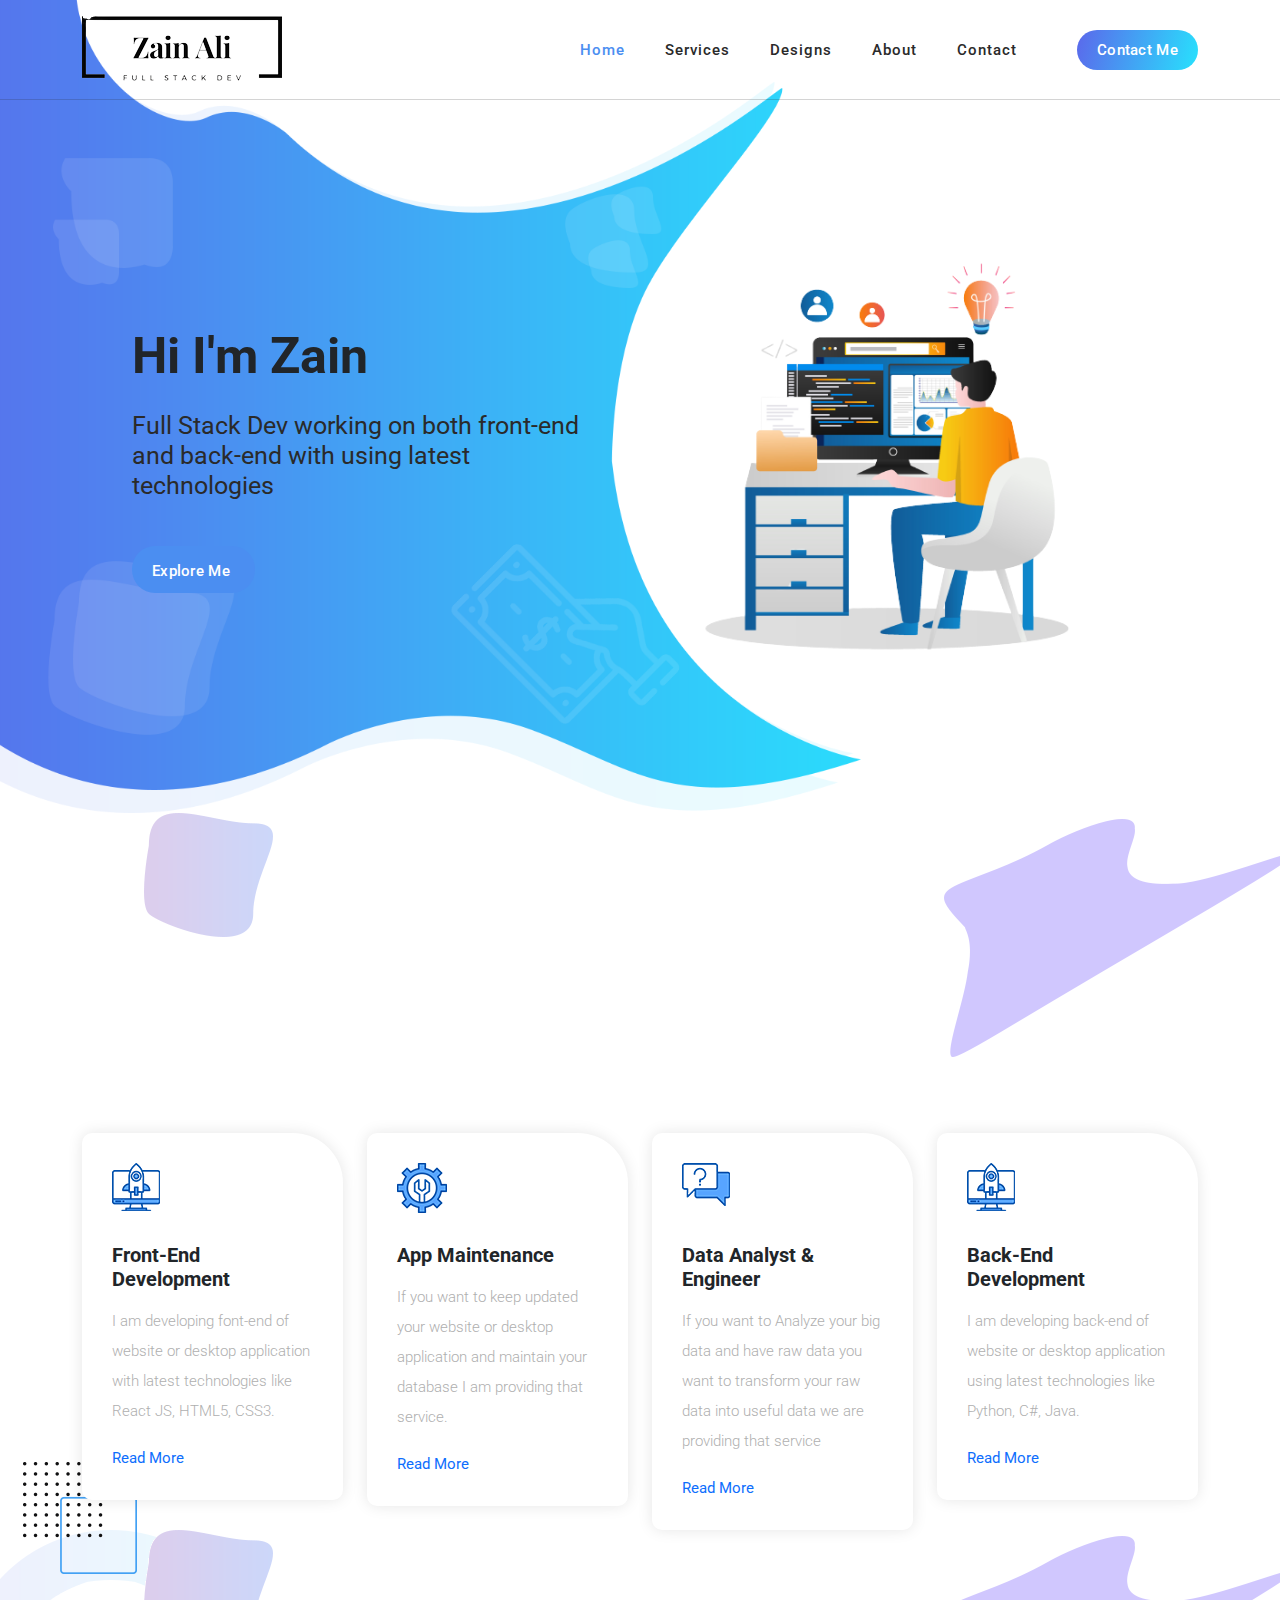
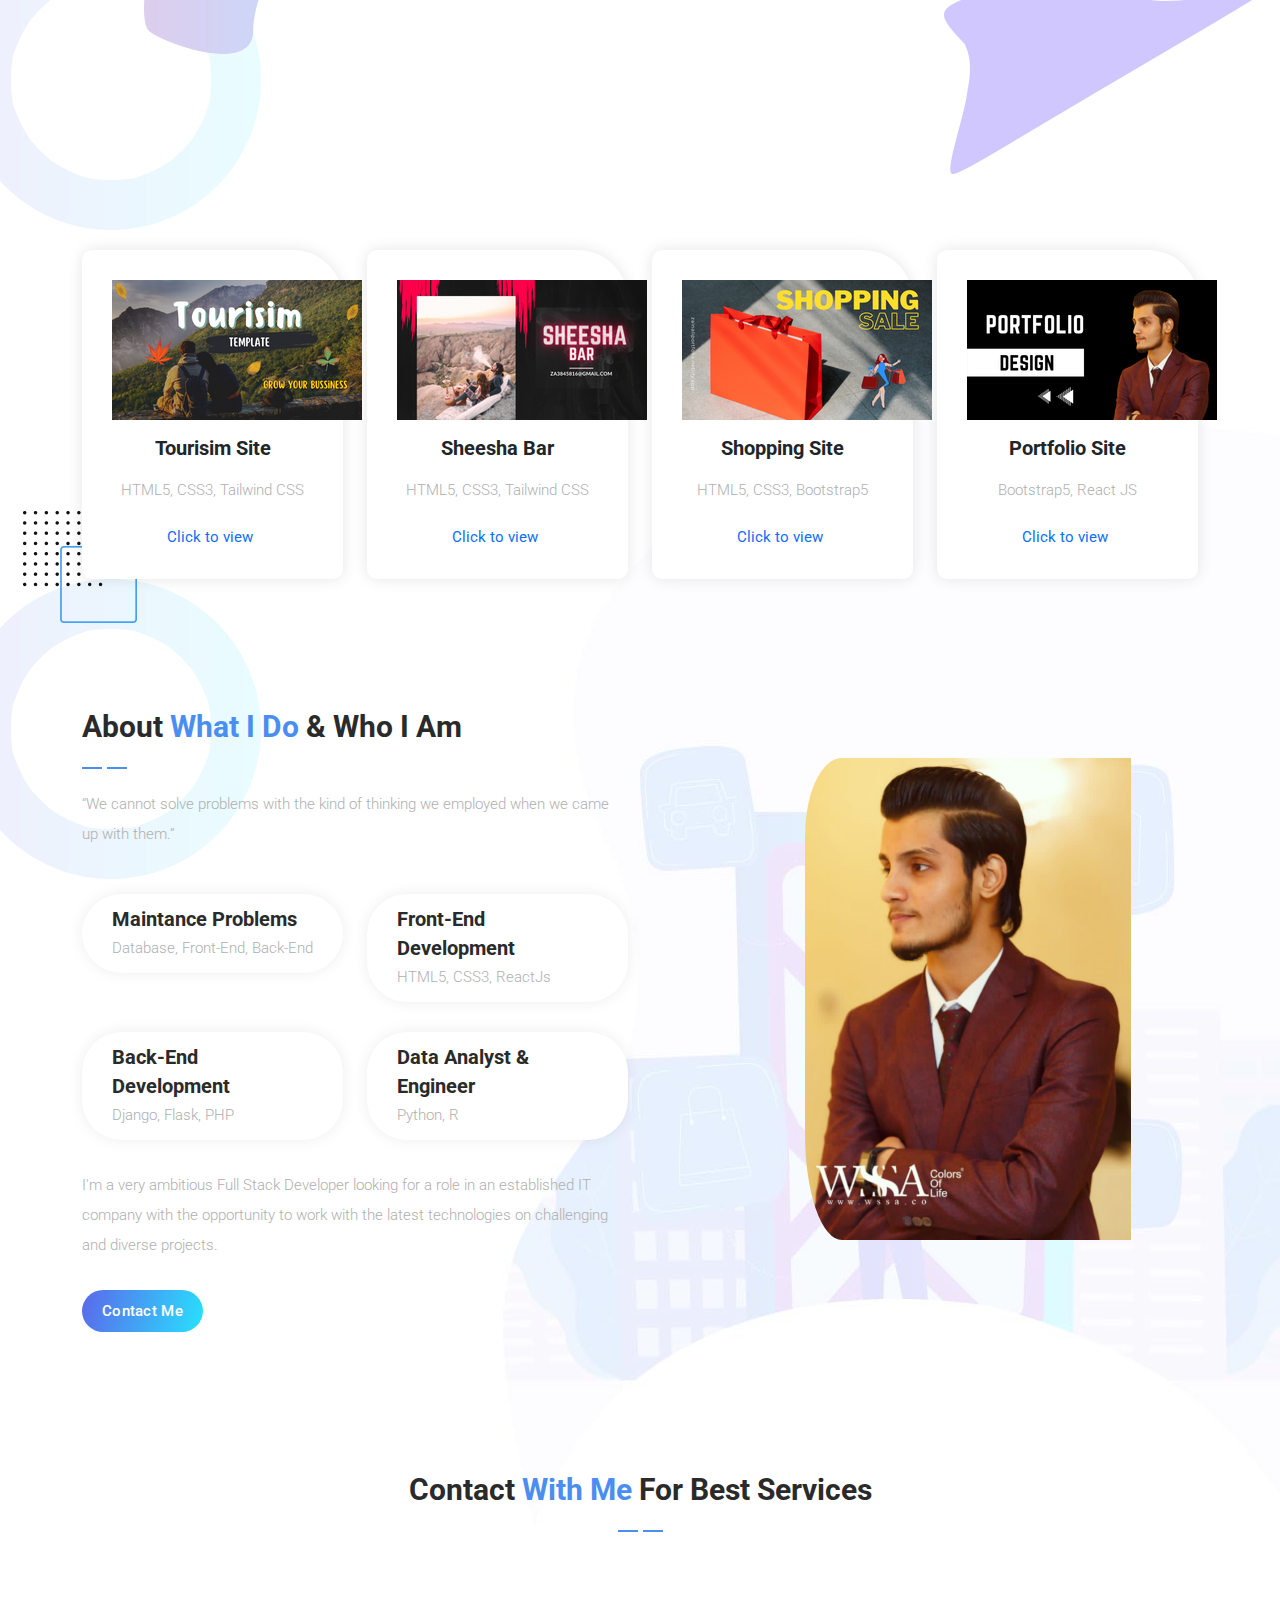
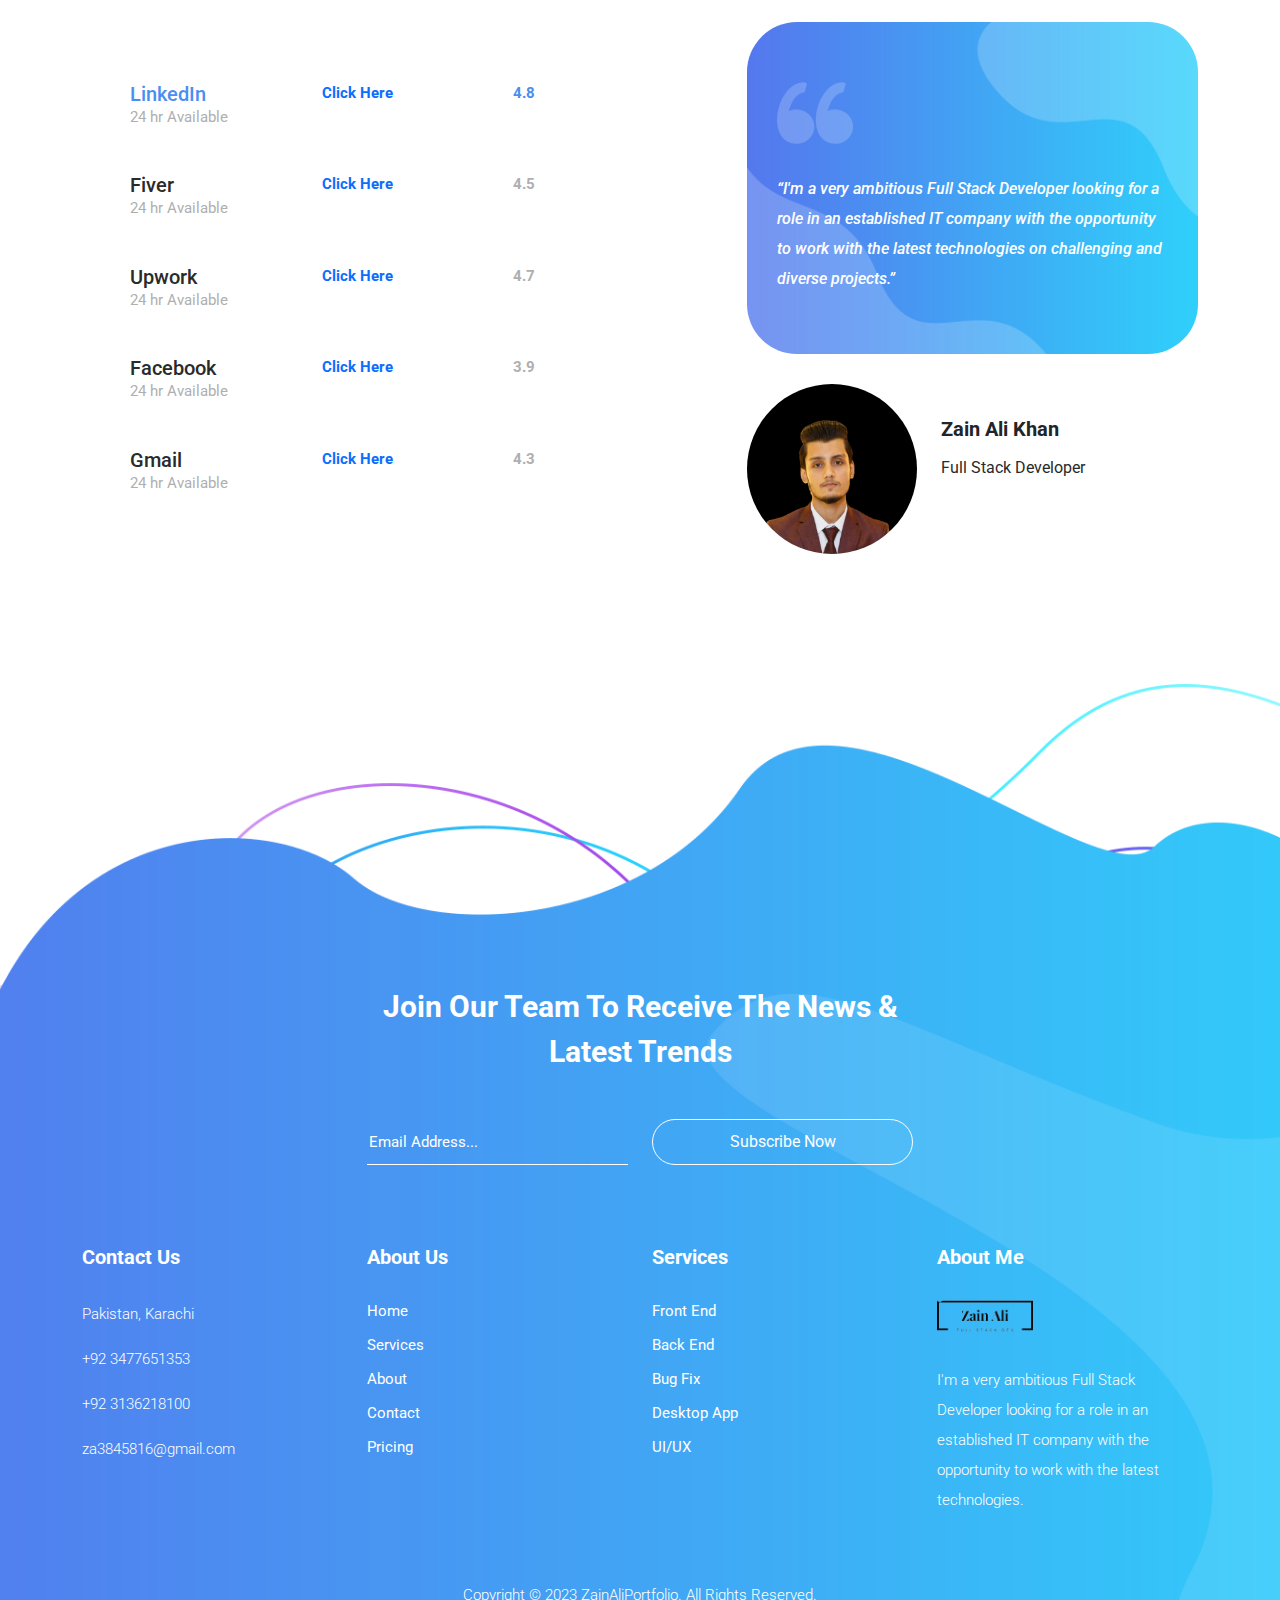
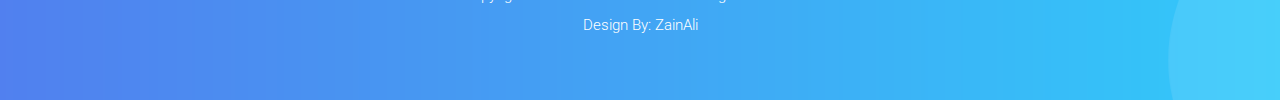
<file: index.html>
<!DOCTYPE html>
<html lang="en">

<head>

  <meta charset="UTF-8">
  <meta name="viewport" content="width=device-width, initial-scale=1, shrink-to-fit=no">
  <meta name="description" content="">
  <meta name="author" content="">
  <link rel="preconnect" href="https://fonts.googleapis.com">
  <link rel="preconnect" href="https://fonts.gstatic.com" crossorigin>
  <link href="https://fonts.googleapis.com/css2?family=Roboto:wght@100;300;400;500;700;900&display=swap"
    rel="stylesheet">
  <link rel="icon" type="image/x-icon" href="assets/images/icon.ico">

  <title>ZainAli | Portfolio</title>

  <!-- Bootstrap core CSS -->
  <link href="vendor/bootstrap/css/bootstrap.min.css" rel="stylesheet">

  <!--

TemplateMo 570 Chain App Dev

https://templatemo.com/tm-570-chain-app-dev

-->

  <!-- Additional CSS Files -->
  <link rel="stylesheet" href="https://use.fontawesome.com/releases/v5.8.1/css/all.css"
    integrity="sha384-50oBUHEmvpQ+1lW4y57PTFmhCaXp0ML5d60M1M7uH2+nqUivzIebhndOJK28anvf" crossorigin="anonymous">
  <link rel="stylesheet" href="assets/css/templatemo-chain-app-dev.css">
  <link rel="stylesheet" href="assets/css/animated.css">
  <link rel="stylesheet" href="assets/css/owl.css">

</head>

<body>

  <!-- ***** Preloader Start ***** -->
  <div id="js-preloader" class="js-preloader">
    <div class="preloader-inner">
      <span class="dot"></span>
      <div class="dots">
        <span></span>
        <span></span>
        <span></span>
      </div>
    </div>
  </div>
  <!-- ***** Preloader End ***** -->

  <!-- ***** Header Area Start ***** -->
  <header class="header-area header-sticky wow slideInDown" data-wow-duration="0.75s" data-wow-delay="0s">
    <div class="container">
      <div class="row">
        <div class="col-12">
          <nav class="main-nav">
            <!-- ***** Logo Start ***** -->
            <a href="index.html" class="logo">
              <img src="assets/images/logo2.png" alt="Chain App Dev">
              <!-- <h2>ZainAli</h2> -->
            </a>
            <!-- ***** Logo End ***** -->
            <!-- ***** Menu Start ***** -->
            <ul class="nav">
              <li class="scroll-to-section"><a href="#top" class="active">Home</a></li>
              <li class="scroll-to-section"><a href="#services">Services</a></li>
              <li class="scroll-to-section"><a href="#designs">Designs</a></li>
              <li class="scroll-to-section"><a href="#about">About</a></li>
              <li class="scroll-to-section"><a href="#contact">Contact</a></li>
              <li>
                <div class="gradient-button"><a id="modal_trigger" href="#modal"><i class="fa fa-sign-in-alt pr-2"></i>
                    Contact Me </a></div>
              </li>
            </ul>
            <a class='menu-trigger'>
              <span>Menu</span>
            </a>
            <!-- ***** Menu End ***** -->
          </nav>
        </div>
      </div>
    </div>
  </header>
  <!-- ***** Header Area End ***** -->

  <div id="modal" class="popupContainer" style="display:none;">
    <div class="popupHeader">
      <span class="header_title">Login</span>
      <span class="modal_close"><i class="fa fa-times"></i></span>
    </div>

    <section class="popupBody">
      <!-- Social Login -->
      <div class="social_login">
        <div class="">
          <a href="#" class="social_box fb">
            <span class="icon"><i class="fab fa-facebook"></i></span>
            <span class="icon_title">Connect with Facebook</span>

          </a>

          <a href="#" class="social_box google">
            <span class="icon"><i class="fab fa-google-plus"></i></span>
            <span class="icon_title">Connect with Google</span>
          </a>
        </div>

        <div class="centeredText">
          <span>Or use your Email address</span>
        </div>

        <div class="action_btns">
          <div class="one_half"><a href="#" id="login_form" class="btn">Login</a></div>
          <div class="one_half last"><a href="#" id="register_form" class="btn">Sign up</a></div>
        </div>
      </div>

      <!-- Username & Password Login form -->
      <div class="user_login">
        <form>
          <label>Email / Username</label>
          <input type="text" />
          <br />

          <label>Password</label>
          <input type="password" />
          <br />

          <div class="checkbox">
            <input id="remember" type="checkbox" />
            <label for="remember">Remember me on this computer</label>
          </div>

          <div class="action_btns">
            <div class="one_half"><a href="#" class="btn back_btn"><i class="fa fa-angle-double-left"></i> Back</a>
            </div>
            <div class="one_half last"><a href="#" class="btn btn_red">Login</a></div>
          </div>
        </form>

        <a href="#" class="forgot_password">Forgot password?</a>
      </div>

      <!-- Register Form -->
      <div class="user_register">
        <form>
          <label>Full Name</label>
          <input type="text" />
          <br />

          <label>Email Address</label>
          <input type="email" />
          <br />

          <label>Password</label>
          <input type="password" />
          <br />

          <div class="checkbox">
            <input id="send_updates" type="checkbox" />
            <label for="send_updates">Send me occasional email updates</label>
          </div>

          <div class="action_btns">
            <div class="one_half"><a href="#" class="btn back_btn"><i class="fa fa-angle-double-left"></i> Back</a>
            </div>
            <div class="one_half last"><a href="#" class="btn btn_red">Register</a></div>
          </div>
        </form>
      </div>
    </section>
  </div>

  <div class="main-banner wow fadeIn" id="top" data-wow-duration="1s" data-wow-delay="0.5s">
    <div class="container">
      <div class="row">
        <div class="col-lg-12">
          <div class="row">
            <div class="col-lg-6 align-self-center">
              <div class="left-content show-up header-text wow fadeInLeft" data-wow-duration="1s" data-wow-delay="1s">
                <div class="row">
                  <div class="col-lg-12">
                    <h2>Hi I'm Zain</h2>
                    <p>Full Stack Dev working on both front-end and back-end with using latest technologies</p>
                  </div>
                  <div class="col-lg-12">
                    <div class="white-button scroll-to-section">
                      <a href="#contact">Explore Me<i class="fab fa-google-play"></i></a>
                    </div>
                  </div>
                </div>
              </div>
            </div>
            <div class="col-lg-6">
              <div class="right-image wow fadeInRight" data-wow-duration="1s" data-wow-delay="0.5s">
                <img src="assets/images/slider-dec2.png" alt="">
              </div>
            </div>
          </div>
        </div>
      </div>
    </div>
  </div>

  <div id="services" class="services section">
    <div class="container">
      <div class="row">
        <div class="col-lg-8 offset-lg-2">
          <div class="section-heading  wow fadeInDown" data-wow-duration="1s" data-wow-delay="0.5s">
            <h4>Amazing <em>Services &amp; Features</em> for you</h4>
            <img src="assets/images/heading-line-dec.png" alt="">
            <p>“Quality means doing it right when no one is looking.”</p>
          </div>
        </div>
      </div>
    </div>
    <div class="container">
      <div class="row">


        <div class="col-lg-3">
          <div class="service-item second-service">
            <div class="icon"></div>
            <h4>Front-End Development</h4>
            <p>I am developing font-end of website or desktop application with latest technologies like React JS,
              HTML5,
              CSS3.</p>
            <div class="text-button">
              <a href="#">Read More <i class="fa fa-arrow-right"></i></a>
            </div>
          </div>
        </div>
        <div class="col-lg-3">
          <div class="service-item first-service">
            <div class="icon"></div>
            <h4>App Maintenance</h4>
            <p>If you want to keep updated your website or desktop application and maintain your database I am
              providing that service.</p>
            <div class="text-button">
              <a href="#">Read More <i class="fa fa-arrow-right"></i></a>
            </div>
          </div>
        </div>
        <div class="col-lg-3">
          <div class="service-item fourth-service">
            <div class="icon"></div>
            <h4>Data Analyst &amp; Engineer</h4>
            <p>If you want to Analyze your big data and have raw data you want to transform your raw data into useful
              data we are
              providing that service </p>
            <div class="text-button">
              <a href="#">Read More <i class="fa fa-arrow-right"></i></a>
            </div>
          </div>
        </div>
        <div class="col-lg-3">
          <div class="service-item second-service">
            <div class="icon"></div>
            <h4>Back-End Development</h4>
            <p>I am developing back-end of website or desktop application using latest technologies like Python, C#,
              Java. </p>
            <div class="text-button">
              <a href="#">Read More <i class="fa fa-arrow-right"></i></a>
            </div>
          </div>
        </div>

      </div>
    </div>
  </div>

  <div id="designs" class="services section">
    <div class="container">
      <div class="row">
        <div class="col-lg-8 offset-lg-2">
          <div class="section-heading  wow fadeInDown" data-wow-duration="1s" data-wow-delay="0.5s">
            <h4>Front End Designs for you</h4>
            <img src="assets/images/heading-line-dec.png" alt="">
            <p>“Design should never say,<b> "Look at me!"</b> It should always say, <b>"at this!"</b> ”</p>
          </div>
        </div>
      </div>
    </div>
    <div class="container">
      <div class="row ">
        <div class="col-lg-3  ">
          <div class="service-item fourth-service ">
            <div class="ab mb-3 "></div>
            <h4 class="text-center">Tourisim Site</h4>
            <p class="text-center">HTML5, CSS3, Tailwind CSS</p>
            <div class="text-button text-center">
              <a href="Designs/tourism/index.html">Click to view <i class="fa fa-arrow-right"></i></a>
            </div>
          </div>
        </div>
        <div class="col-lg-3  ">
          <div class="service-item fourth-service ">
            <div class="ab1 mb-3 "></div>
            <h4 class="text-center">Sheesha Bar</h4>
            <p class="text-center">HTML5, CSS3, Tailwind CSS</p>
            <div class="text-button text-center">
              <a href="Designs/sheeshaBar/index.html">Click to view <i class="fa fa-arrow-right"></i></a>
            </div>
          </div>
        </div>

        <div class="col-lg-3  ">
          <div class="service-item fourth-service ">
            <div class="ab3 mb-3 "></div>
            <h4 class="text-center">Shopping Site</h4>
            <p class="text-center">HTML5, CSS3, Bootstrap5</p>
            <div class="text-button text-center">
              <a href="Designs/Fashion Site/index.html">Click to view <i class="fa fa-arrow-right"></i></a>
            </div>
          </div>
        </div>
        <div class="col-lg-3  ">
          <div class="service-item fourth-service ">
            <div class="ab2 mb-3 "></div>
            <h4 class="text-center">Portfolio Site</h4>
            <p class="text-center">Bootstrap5, React JS</p>
            <div class="text-button text-center">
              <a href="Designs/porfolio/index.html">Click to view <i class="fa fa-arrow-right"></i></a>
            </div>
          </div>
        </div>


      </div>
    </div>
  </div>

  <div id="about" class="about-us section">
    <div class="container">
      <div class="row">
        <div class="col-lg-6 align-self-center">
          <div class="section-heading">
            <h4>About <em>What I Do</em> &amp; Who I Am</h4>
            <img src="assets/images/heading-line-dec.png" alt="">
            <p>“We cannot solve problems with the kind of thinking we employed when we came up with them.”</p>
          </div>
          <div class="row">

            <div class="col-lg-6">
              <div class="box-item">
                <h4><a href="#">Maintance Problems</a></h4>
                <p>Database, Front-End, Back-End</p>
              </div>
            </div>

            <div class="col-lg-6">
              <div class="box-item">
                <h4><a href="#">Front-End Development</a></h4>
                <p>HTML5, CSS3, ReactJs</p>
              </div>
            </div>
            <div class="col-lg-6">
              <div class="box-item">
                <h4><a href="#">Back-End Development</a></h4>
                <p>Django, Flask, PHP</p>
              </div>
            </div>
            <div class="col-lg-6">
              <div class="box-item">
                <h4><a href="#">Data Analyst &amp; Engineer</a></h4>
                <p>Python, R</p>
              </div>
            </div>
            <div class="col-lg-12">
              <p>I'm a very ambitious Full Stack Developer looking for a role in an established IT company with the
                opportunity to work
                with the latest technologies on challenging and diverse projects.</p>
              <div class="gradient-button">
                <a href="#contact">Contact Me</a>
              </div>

            </div>
          </div>
        </div>
        <div class="col-lg-6">
          <div class="right-image">
            <img src="assets/images/about-right-dec.jpg" alt="" style="    height: 530px;
    margin-top: 11px;
    padding: 38px 59px 10px 79px;
    width: 464px;

    margin-left: 74px;
        border: 1px;
    border-radius: 116px 10px 11px 116px;">
          </div>
        </div>
      </div>
    </div>
  </div>

  <div id="contact" class="the-clients">
    <div class="container">
      <div class="row">
        <div class="col-lg-8 offset-lg-2">
          <div class="section-heading">
            <h4>Contact <em>With Me</em> For Best Services</h4>
            <img src="assets/images/heading-line-dec.png" alt="">
          </div>
        </div>
        <div class="col-lg-12">
          <div class="naccs">
            <div class="grid">
              <div class="row">
                <div class="col-lg-7 align-self-center">
                  <div class="menu">
                    <div class="first-thumb active">
                      <div class="thumb">
                        <div class="row">
                          <div class="col-lg-4 col-sm-4 col-12">
                            <h4>LinkedIn</h4>
                            <span class="date">24 hr Available</span>
                          </div>
                          <div class="col-lg-4 col-sm-4 d-none d-sm-block">
                            <span class="category"><a href="https://www.linkedin.com/in/zain-ali-65b846231/"
                                target="blank_">Click
                                Here</a></span>
                          </div>
                          <div class="col-lg-4 col-sm-4 col-12">
                            <i class="fa fa-star"></i>
                            <i class="fa fa-star"></i>
                            <i class="fa fa-star"></i>
                            <i class="fa fa-star"></i>
                            <i class="fa fa-star"></i>
                            <span class="rating">4.8</span>
                          </div>
                        </div>
                      </div>
                    </div>
                    <div>
                      <div class="thumb">
                        <div class="row">
                          <div class="col-lg-4 col-sm-4 col-12">
                            <h4>Fiver</h4>
                            <span class="date">24 hr Available</span>
                          </div>
                          <div class="col-lg-4 col-sm-4 d-none d-sm-block">
                            <span class="category"><a href="https://www.fiverr.com/" target="blank_">Click
                                Here</a></span>
                          </div>
                          <div class="col-lg-4 col-sm-4 col-12">
                            <i class="fa fa-star"></i>
                            <i class="fa fa-star"></i>
                            <i class="fa fa-star"></i>
                            <i class="fa fa-star"></i>
                            <i class="fa fa-star"></i>
                            <span class="rating">4.5</span>
                          </div>
                        </div>
                      </div>
                    </div>
                    <div>
                      <div class="thumb">
                        <div class="row">
                          <div class="col-lg-4 col-sm-4 col-12">
                            <h4>Upwork</h4>
                            <span class="date">24 hr Available</span>
                          </div>
                          <div class="col-lg-4 col-sm-4 d-none d-sm-block">
                            <span class="category"><a href="https://www.upwork.com/nx/find-work/best-matches"
                                target="blank_">Click
                                Here</a></span>
                          </div>
                          <div class="col-lg-4 col-sm-4 col-12">
                            <i class="fa fa-star"></i>
                            <i class="fa fa-star"></i>
                            <i class="fa fa-star"></i>
                            <i class="fa fa-star"></i>
                            <i class="fa fa-star"></i>
                            <span class="rating">4.7</span>
                          </div>
                        </div>
                      </div>
                    </div>
                    <div>
                      <div class="thumb">
                        <div class="row">
                          <div class="col-lg-4 col-sm-4 col-12">
                            <h4>Facebook</h4>
                            <span class="date">24 hr Available</span>
                          </div>
                          <div class="col-lg-4 col-sm-4 d-none d-sm-block">
                            <span class="category"><a href="https://www.facebook.com/" target="blank_">Click
                                Here</a></span>
                          </div>
                          <div class="col-lg-4 col-sm-4 col-12">
                            <i class="fa fa-star"></i>
                            <i class="fa fa-star"></i>
                            <i class="fa fa-star"></i>
                            <i class="fa fa-star"></i>
                            <i class="fa fa-star"></i>
                            <span class="rating">3.9</span>
                          </div>
                        </div>
                      </div>
                    </div>
                    <div class="last-thumb">
                      <div class="thumb">
                        <div class="row">
                          <div class="col-lg-4 col-sm-4 col-12">
                            <h4>Gmail</h4>
                            <span class="date">24 hr Available</span>
                          </div>
                          <div class="col-lg-4 col-sm-4 d-none d-sm-block">
                            <span class="category"><a href="https://www.facebook.com/" target="blank_">Click
                                Here</a></span>
                          </div>
                          <div class="col-lg-4 col-sm-4 col-12">
                            <i class="fa fa-star"></i>
                            <i class="fa fa-star"></i>
                            <i class="fa fa-star"></i>
                            <i class="fa fa-star"></i>
                            <i class="fa fa-star"></i>
                            <span class="rating">4.3</span>
                          </div>
                        </div>
                      </div>
                    </div>
                  </div>
                </div>
                <div class="col-lg-5">
                  <ul class="nacc">
                    <li class="active">
                      <div>
                        <div class="thumb">
                          <div class="row">
                            <div class="col-lg-12">
                              <div class="client-content">
                                <img src="assets/images/quote.png" alt="">
                                <p>“I'm a very ambitious Full Stack Developer looking for a role in an established IT
                                  company with the opportunity to work
                                  with the latest technologies on challenging and diverse projects.”</p>
                              </div>
                              <div class="down-content">
                                <img src="assets/images/one.jpeg" alt="">
                                <div class="right-content">
                                  <h4>Zain Ali Khan</h4>
                                  <span>Full Stack Developer</span>
                                </div>
                              </div>
                            </div>
                          </div>
                        </div>
                      </div>
                    </li>
                    <li>
                      <div>
                        <div class="thumb">
                          <div class="row">
                            <div class="col-lg-12">
                              <div class="client-content">
                                <img src="assets/images/quote.png" alt="">
                                <p>“I'm a very ambitious Full Stack Developer looking for a role in an established IT
                                  company with the opportunity to work
                                  with the latest technologies on challenging and diverse projects.”</p>
                              </div>
                              <div class="down-content">
                                <img src="assets/images/one.jpeg" alt="">
                                <div class="right-content">
                                  <h4>Zain Ali Khan</h4>
                                  <span>Full Stack Developer</span>
                                </div>
                              </div>
                            </div>
                          </div>
                        </div>
                      </div>
                    </li>
                    <li>
                      <div>
                        <div class="thumb">
                          <div class="row">
                            <div class="col-lg-12">
                              <div class="client-content">
                                <img src="assets/images/quote.png" alt="">
                                <p>“I'm a very ambitious Full Stack Developer looking for a role in an established IT
                                  company with the opportunity to work
                                  with the latest technologies on challenging and diverse projects.”</p>
                              </div>
                              <div class="down-content">
                                <img src="assets/images/one.jpeg" alt="">
                                <div class="right-content">
                                  <h4>Zain Ali Khan</h4>
                                  <span>Full Stack Developer</span>
                                </div>
                              </div>
                            </div>
                          </div>
                        </div>
                      </div>
                    </li>
                    <li>
                      <div>
                        <div class="thumb">
                          <div class="row">
                            <div class="col-lg-12">
                              <div class="client-content">
                                <img src="assets/images/quote.png" alt="">
                                <p>“I'm a very ambitious Full Stack Developer looking for a role in an established IT
                                  company with the opportunity to work
                                  with the latest technologies on challenging and diverse projects.”</p>
                              </div>
                              <div class="down-content">
                                <img src="assets/images/one.jpeg" alt="">
                                <div class="right-content">
                                  <h4>Zain Ali Khan</h4>
                                  <span>Full Stack Developer</span>
                                </div>
                              </div>
                            </div>
                          </div>
                        </div>
                      </div>
                    </li>
                    <li>
                      <div>
                        <div class="thumb">
                          <div class="row">
                            <div class="col-lg-12">
                              <div class="client-content">
                                <img src="assets/images/quote.png" alt="">
                                <p>“I'm a very ambitious Full Stack Developer looking for a role in an established IT
                                  company with the opportunity to work
                                  with the latest technologies on challenging and diverse projects.”</p>
                              </div>
                              <div class="down-content">
                                <img src="assets/images/one.jpeg" alt="">
                                <div class="right-content">
                                  <h4>Zain Ali Khan</h4>
                                  <span>Full Stack Developer</span>
                                </div>
                              </div>
                            </div>
                          </div>
                        </div>
                      </div>
                    </li>
                  </ul>
                </div>
              </div>
            </div>
          </div>
        </div>
      </div>
    </div>
  </div>










  <footer id="newsletter">
    <div class="container">
      <div class="row">
        <div class="col-lg-8 offset-lg-2">
          <div class="section-heading">
            <h4>Join our team to receive the news &amp; latest trends</h4>
          </div>
        </div>
        <div class="col-lg-6 offset-lg-3">
          <form id="search" action="#" method="GET">
            <div class="row">
              <div class="col-lg-6 col-sm-6">
                <fieldset>
                  <input type="address" name="address" class="email" placeholder="Email Address..." autocomplete="on"
                    required>
                </fieldset>
              </div>
              <div class="col-lg-6 col-sm-6">
                <fieldset>
                  <button type="submit" class="main-button">Subscribe Now <i class="fa fa-angle-right"></i></button>
                </fieldset>
              </div>
            </div>
          </form>
        </div>
      </div>
      <div class="row">
        <div class="col-lg-3">
          <div class="footer-widget">
            <h4>Contact Us</h4>
            <p>Pakistan, Karachi</p>
            <p><a href="#">+92 3477651353</a></p>
            <p><a href="#">+92 3136218100</a></p>
            <p><a href="#">za3845816@gmail.com</a></p>
          </div>
        </div>
        <div class="col-lg-3">
          <div class="footer-widget">
            <h4>About Us</h4>
            <ul>
              <li><a href="#">Home</a></li>
              <li><a href="#services">Services</a></li>
              <li><a href="#about">About</a></li>
              <li><a href="#contact">Contact</a></li>
              <li><a href="#">Pricing</a></li>
            </ul>

          </div>
        </div>
        <div class="col-lg-3">
          <div class="footer-widget">
            <h4>Services</h4>
            <ul>
              <li><a href="#">Front End </a></li>
              <li><a href="#">Back End </a></li>
              <li><a href="#">Bug Fix</a></li>
              <li><a href="#">Desktop App</a></li>
              <li><a href="#">UI/UX</a></li>

            </ul>
          </div>
        </div>
        <div class="col-lg-3">
          <div class="footer-widget">
            <h4>About Me</h4>
            <div class="logo">
              <img src="assets/images/logo2.png" alt="">
            </div>
            <p>I'm a very ambitious Full Stack Developer looking for a role in an established IT
              company with the opportunity to work
              with the latest technologies.</p>
          </div>
        </div>
        <div class="col-lg-12">
          <div class="copyright-text">
            <p>Copyright © 2023 ZainAliPortfolio. All Rights Reserved.
              <br>Design By: <a href="#" target="_blank" title="css templates">ZainAli</a><br>

            </p>
          </div>
        </div>
      </div>
    </div>
  </footer>


  <!-- Scripts -->
  <script src="vendor/jquery/jquery.min.js"></script>
  <script src="vendor/bootstrap/js/bootstrap.bundle.min.js"></script>
  <script src="assets/js/owl-carousel.js"></script>
  <script src="assets/js/animation.js"></script>
  <script src="assets/js/imagesloaded.js"></script>
  <script src="assets/js/popup.js"></script>
  <script src="assets/js/custom.js"></script>
</body>

</html>
</file>
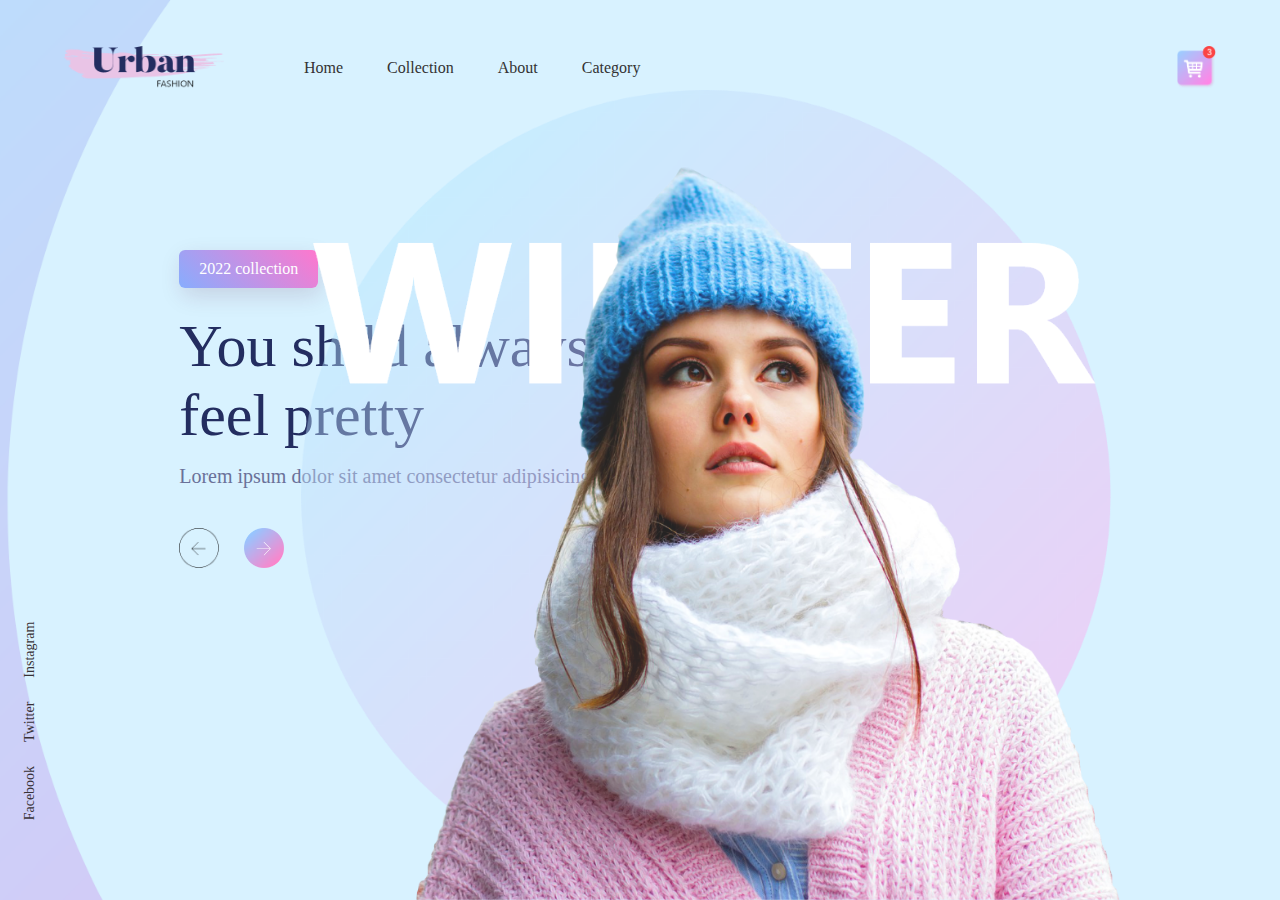
<file: Designs/Fashion Site/index.html>
<!DOCTYPE html>
<html lang="en">

<head>
    <meta charset="UTF-8">
    <meta http-equiv="X-UA-Compatible" content="IE=edge">
    <meta name="viewport" content="width=device-width, initial-scale=1.0">
    <link rel="stylesheet" href="style.css">
    <title>Fashion Site</title>
</head>

<body>
    <div class="container">
        <div class="navbar">
            <img src="img/logo.png" class="logo">
            <nav>
                <ul>
                    <li><a href="">Home</a></li>
                    <li><a href="">Collection</a></li>
                    <li><a href="">About</a></li>
                    <li><a href="">Category</a></li>
                </ul>
            </nav>
            <img src="img/cart.png" class="cart">
        </div>
        <div class="content">
            <a href="" class="btn">2022 collection</a>
            <h1>You shild always <br>feel pretty</h1>
            <p>Lorem ipsum dolor sit amet consectetur adipisicing elit. Doloribus, quis.</p>
            <div class="arrow-icons">
                <img src="img/back-arrow.png" alt="">
                <img src="img/next-arrow.png " alt="">
            </div>
        </div>

        <img src="img/img.png" class="feature-img">

        <div class="social-links">
            <a href="">Facebook</a>
            <a href="">Twitter</a>
            <a href="">Instagram</a>
        </div>


    </div>
















</body>

</html>
</file>
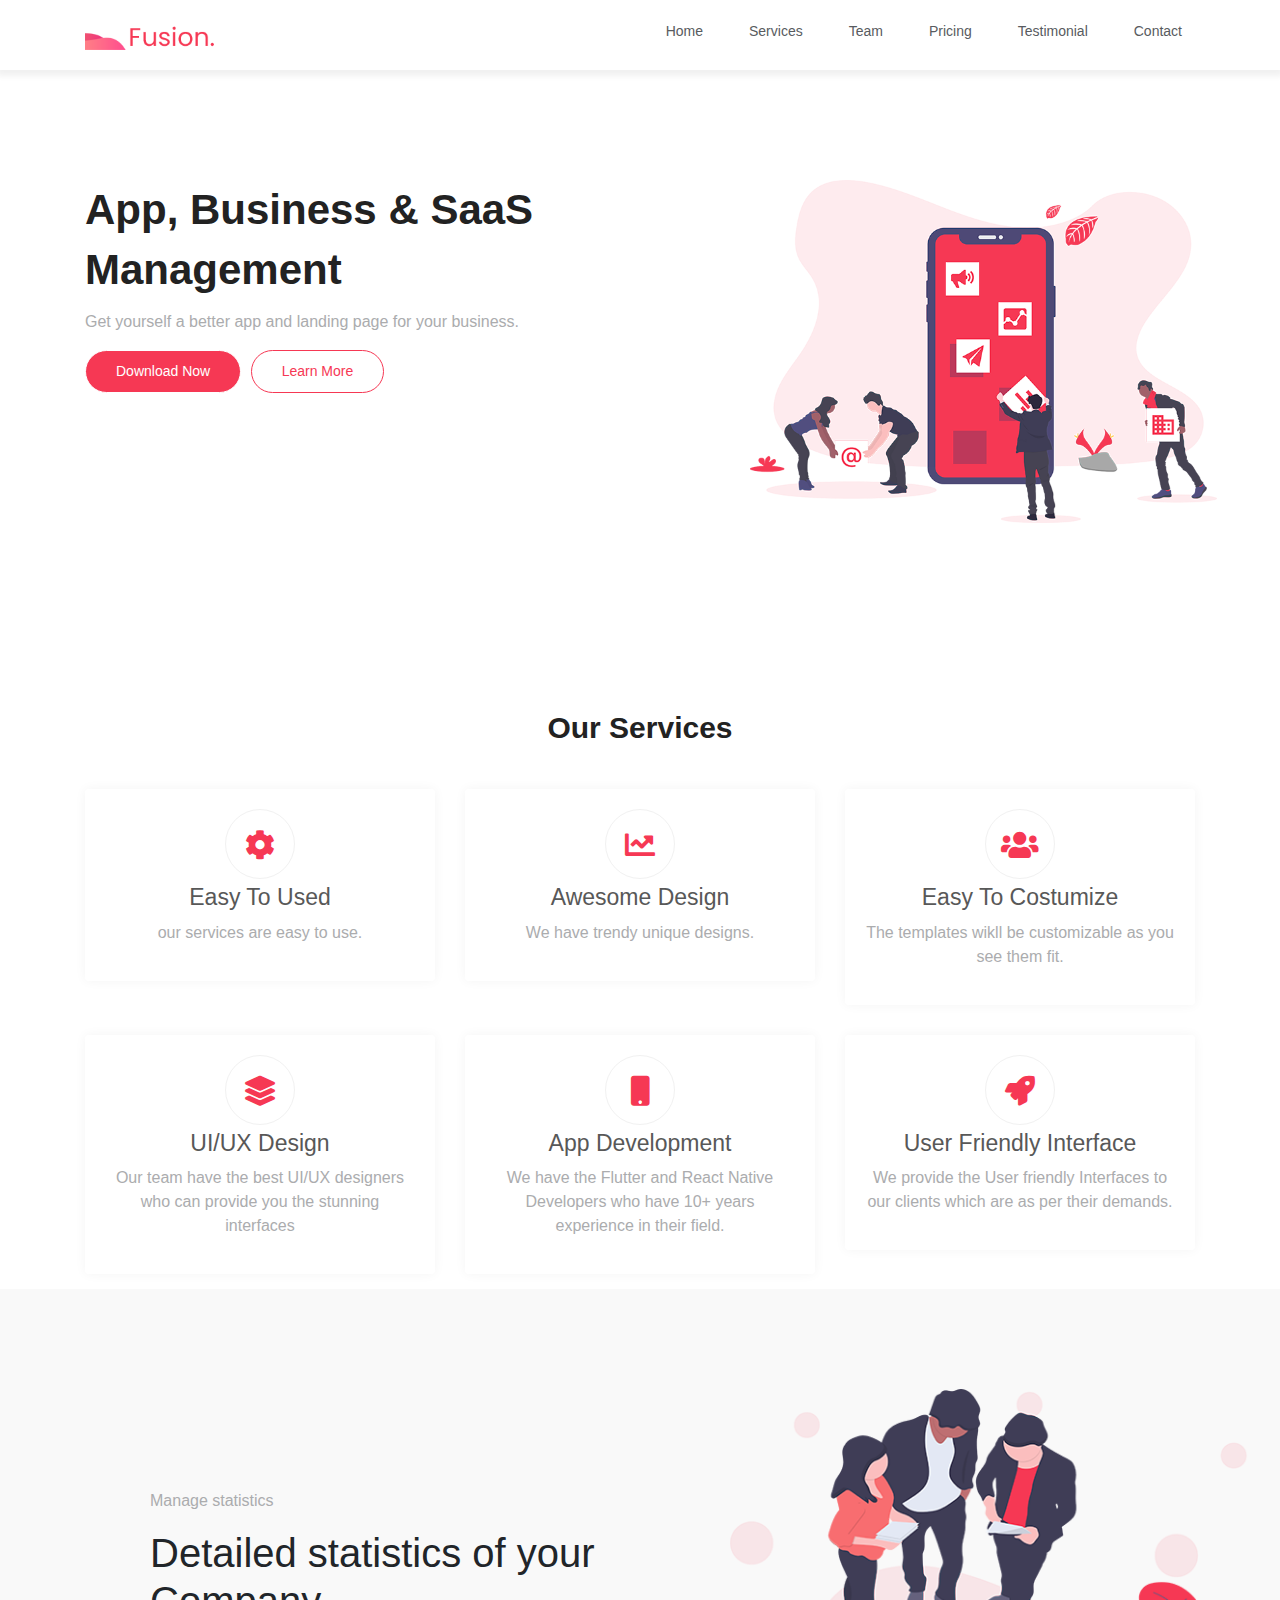
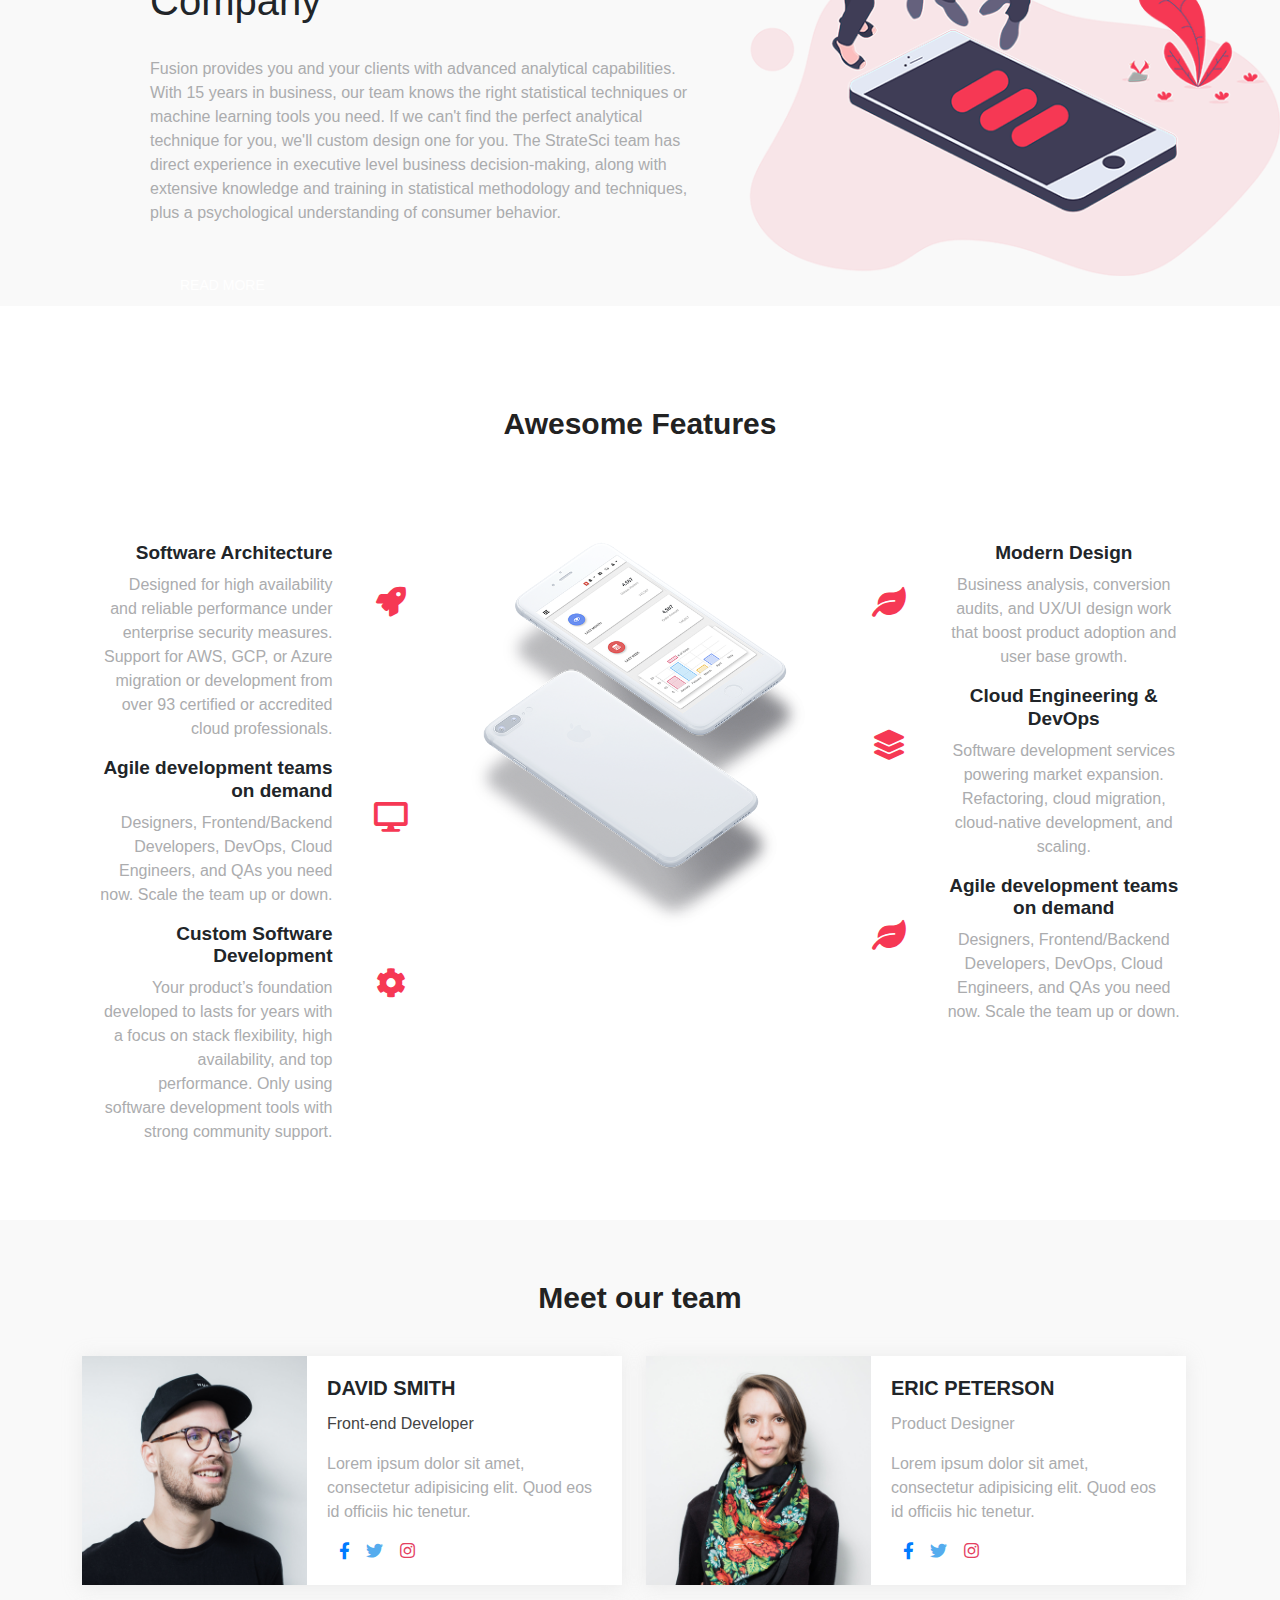
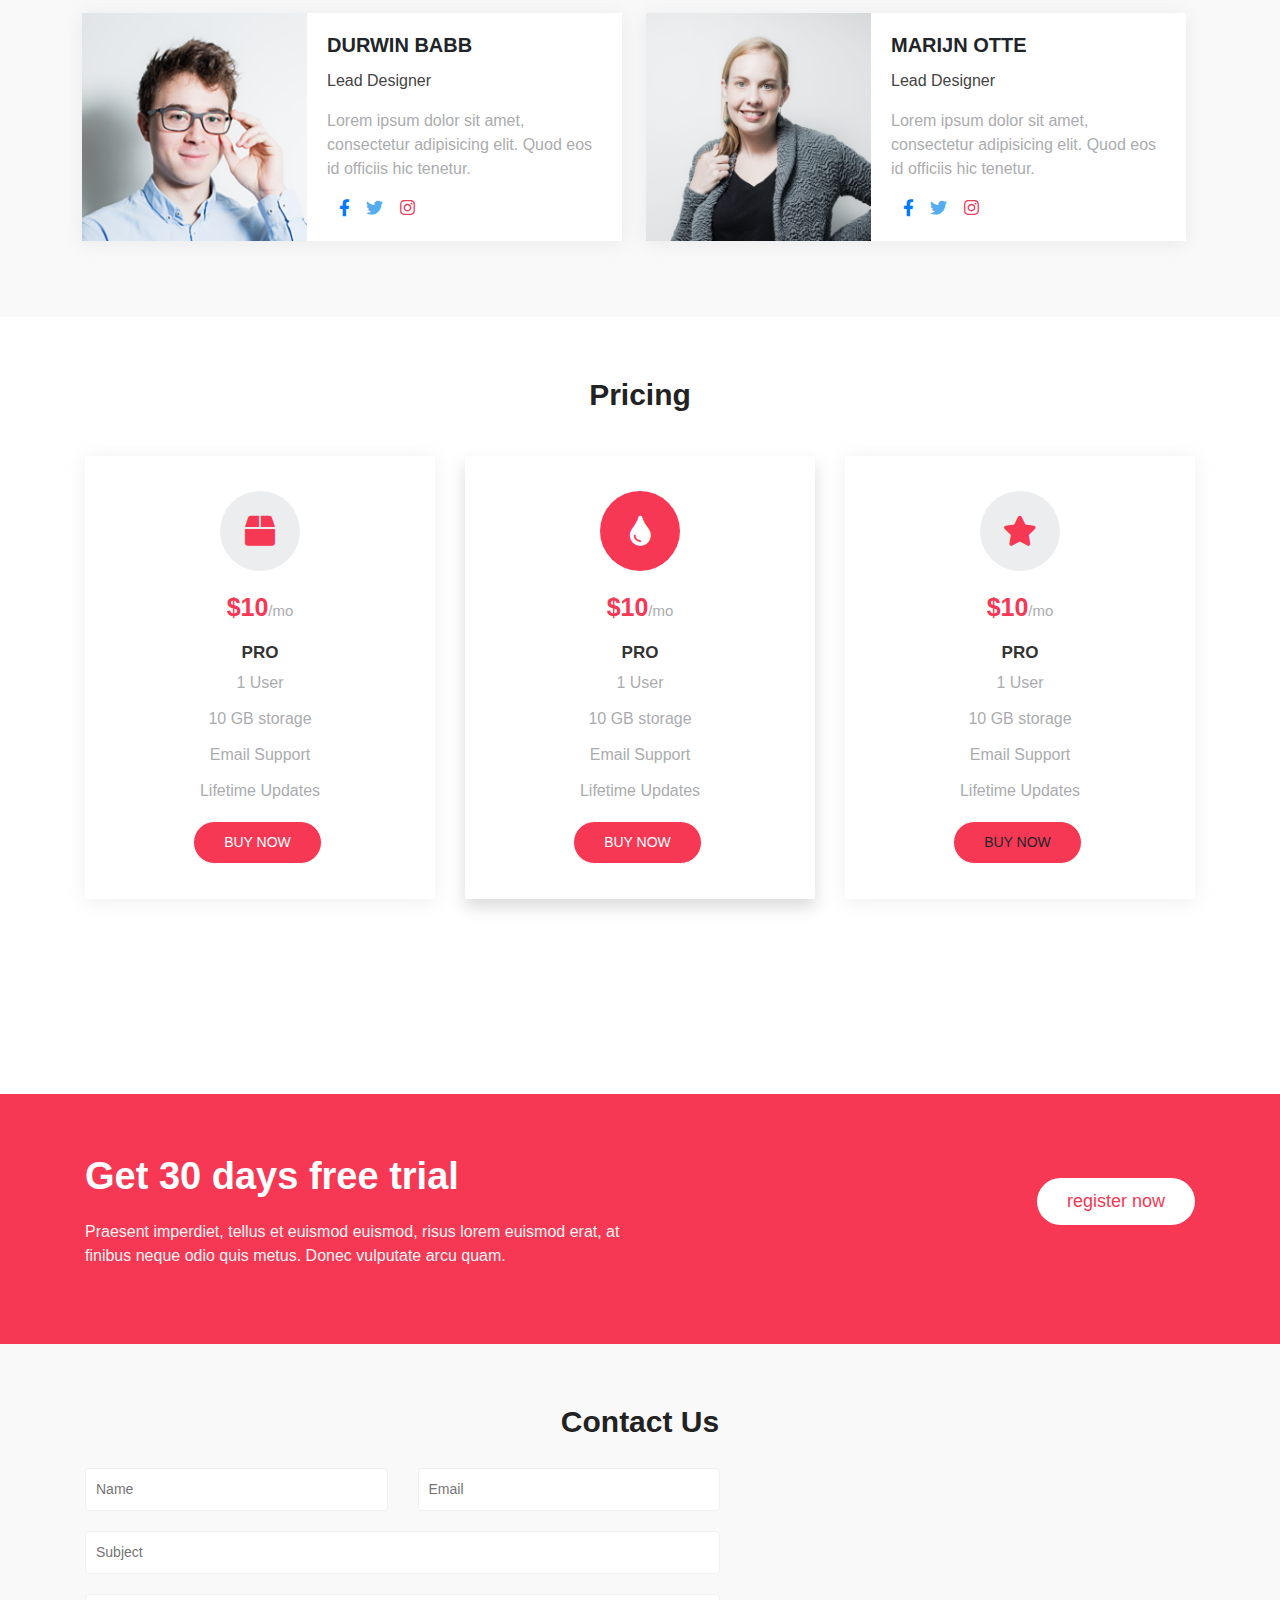
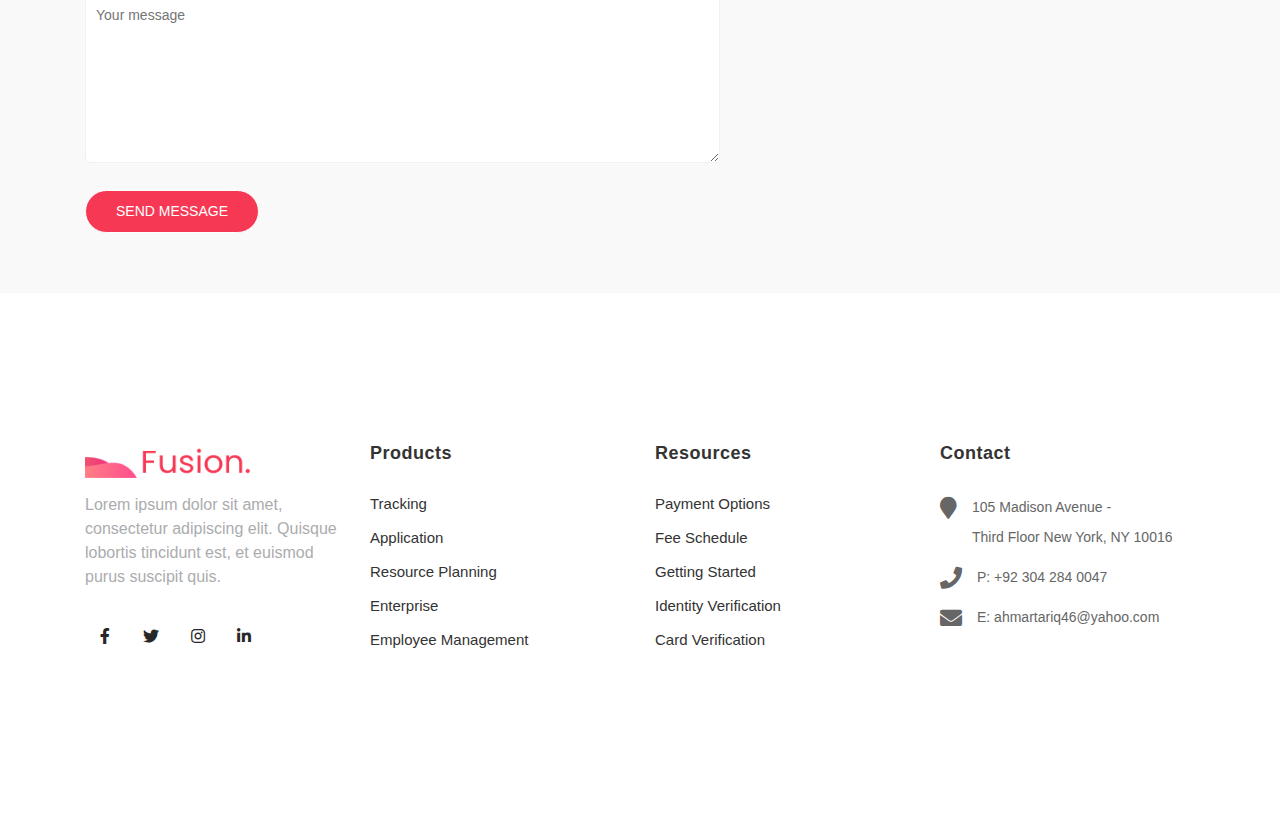
<file: Designs/porfolio/index.html>
<!DOCTYPE html>
<html lang="en">

<head>
    <meta charset="UTF-8">
    <meta name="viewport" content="width=device-width, initial-scale=1.0">
    <meta http-equiv="X-UA-Compatible" content="ie=edge">
    <link rel="stylesheet" href="css/main.css">
    <link rel="stylesheet" href="css/bootstrap.min.css">
    <link rel="stylesheet" href="https://cdnjs.cloudflare.com/ajax/libs/font-awesome/5.11.2/css/all.css">
    <title>Portfolio</title>
</head>

<body>
    <header id="header-wrap">
        <nav class="navbar navbar-expand-md bg-inverse fixed-top scrolling-navbar">
            <div class="container">

                <a href="index.html" class="navbar-brand"><img src="asset/img/logo.png"></a>
                <div class="collapse navbar-collapse" id="navbarCollapse">
                    <ul class="navbar-nav mr-auto w-100 justify-content-end clearfix">
                        <li class="nav-item active">
                            <a class="nav-link" href="#hero-area">Home</a>
                        </li>
                        <li class="nav-item">
                            <a class="nav-link" href="#services">Services</a>
                        </li>
                        <li class="nav-item">
                            <a class="nav-link" href="#team">Team</a>
                        </li>
                        <li class="nav-item">
                            <a class="nav-link" href="#pricing">Pricing</a>
                        </li>
                        <li class="nav-item">
                            <a class="nav-link" href="#testimonial">Testimonial</a>
                        </li>
                        <li class="nav-item">
                            <a class="nav-link" href="#contact">Contact</a>
                        </li>
                    </ul>
                </div>
            </div>
        </nav>

        <div id="hero-area">
            <div class="container">
                <div class="row">
                    <div class="col-lg-7 col-md-12">
                        <div class="contents">
                            <h2 class="head-title">App, Business & SaaS<br>Management</h2>
                            <p>Get yourself a better app and landing page for your business.</p>
                            <a href="#" class="button pink">Download Now</a>
                            <a href="#" class="button white">Learn More</a>
                        </div>
                    </div>
                    <div class="col-lg-5 col-md-12 col-sm-12 col-xs-12">
                        <div class="intro-img">
                            <img class="img-fluid" src="asset/img/intro-mobile.png">
                        </div>
                    </div>
                </div>
            </div>
        </div>
    </header>
    <section id="services" class="section-padding">
        <div class="container">
            <div class="text-center">
                <h2 class="section-title">Our Services</h2>
            </div>
            <div class="row">

                <div class="col-md-6 col-lg-4">
                    <div class="services-item">
                        <div class="icon">
                            <i class="fa fa-cog"></i>
                        </div>
                        <div class="services-content">
                            <h3><a href="#">Easy To Used</a></h3>
                            <p>our services are easy to use.</p>
                        </div>
                    </div>
                </div>
                <div class="col-md-6 col-lg-4">
                    <div class="services-item wow fadeInRight" data-wow-delay="0.6s">
                        <div class="icon">
                            <i class="fa fa-chart-line"></i>
                        </div>
                        <div class="services-content">
                            <h3><a href="#">Awesome Design</a></h3>
                            <p>We have trendy unique designs.</p>
                        </div>
                    </div>
                </div>
                <div class="col-md-6 col-lg-4">
                    <div class="services-item wow fadeInRight" data-wow-delay="0.6s">
                        <div class="icon">
                            <i class="fa fa-users"></i>
                        </div>
                        <div class="services-content">
                            <h3><a href="#">Easy To Costumize</a></h3>
                            <p>The templates wikll be customizable as you see them fit.</p>
                        </div>
                    </div>
                </div>
                <div class="col-md-6 col-lg-4">
                    <div class="services-item">
                        <div class="icon">
                            <i class="fa fa-layer-group"></i>
                        </div>
                        <div class="services-content">
                            <h3><a href="#">UI/UX Design</a></h3>
                            <p>Our team have the best UI/UX designers who can provide you the stunning interfaces</p>
                        </div>
                    </div>
                </div>
                <div class="col-md-6 col-lg-4">
                    <div class="services-item">
                        <div class="icon">
                            <i class="fa fa-mobile"></i>
                        </div>
                        <div class="services-content">
                            <h3><a href="#">App Development</a></h3>
                            <p>We have the Flutter and React Native Developers who have 10+ years experience in their
                                field.</p>
                        </div>
                    </div>
                </div>
                <div class="col-md-6 col-lg-4">
                    <div class="services-item">
                        <div class="icon">
                            <i class="fa fa-rocket"></i>
                        </div>
                        <div class="services-content">
                            <h3><a href="#">User Friendly Interface</a></h3>
                            <p>We provide the User friendly Interfaces to our clients which are as per their demands.
                            </p>
                        </div>
                    </div>
                </div>

            </div>
        </div>
        <div class="statistics">
            <div class="row">
                <div class="col-md-6 col-sm-8 mx-auto statContent">
                    <p>Manage statistics</p>
                    <h1>Detailed statistics of your <br> Company</h1>
                    <br>
                    <p>Fusion provides you and your clients with advanced analytical capabilities. With 15 years in
                        business, our team knows the right statistical techniques or machine learning tools you need. If
                        we can't find the perfect analytical technique for you, we'll custom design one for you. The
                        StrateSci team has direct experience in executive level business decision-making, along with
                        extensive knowledge and training in statistical methodology and techniques, plus a psychological
                        understanding of consumer behavior. </p>
                    <br><a href="#default" class="button pink">READ MORE</a>
                </div>
                <div class="col-md-6 col-sm-8 mx-auto">
                    <img src="asset/img/img-1.png" style="width: 100%;">
                </div>
            </div>
        </div>
        <div class="container">
            <div class="text-center">
                <h2 class="section-title" style="margin-top: 100px;">Awesome Features</h2>
            </div>
            <br><br><br>
            <div class="row">
                <div class="col-lg-4 text-center">
                    <div class="row">
                        <div class="col-lg-12 col-sm-12">
                            <div class="col-lg-9 text-right">
                                <h2 class="featuresH2">Software Architecture</h2>
                                <p>Designed for high availability and reliable performance under enterprise security
                                    measures. Support for AWS, GCP, or Azure migration or development from over 93
                                    certified or accredited cloud professionals.</p>
                            </div>
                            <div class="col-lg-3"><i class="fa fa-rocket myIcon"></i></div>
                        </div>
                        <div class="col-lg-12 col-sm-12">
                            <div class="col-lg-9 text-right">
                                <h2 class="featuresH2">Agile development teams on demand</h2>
                                <p>Designers, Frontend/Backend Developers, DevOps, Cloud Engineers, and QAs you need
                                    now. Scale the team up or down.</p>
                            </div>
                            <div class="col-lg-3"><i class="fa fa-desktop myIcon"></i></div>
                        </div>
                        <div class="col-lg-12 col-sm-12">
                            <div class="col-lg-9 text-right">
                                <h2 class="featuresH2">Custom Software Development</h2>
                                <p>Your product’s foundation developed to lasts for years with a focus on stack
                                    flexibility, high availability, and top performance. Only using software development
                                    tools with strong community support.</p>
                            </div>
                            <div class="col-lg-3"><i class="fa fa-cog myIcon"></i></div>
                        </div>
                    </div>
                </div>
                <div class="col-lg-4 text-center">
                    <img class="rounded mx-auto d-block" style="width: 100%;" src="asset/img/white-mobile.png">
                </div>
                <div class="col-lg-4 text-center">
                    <div class="row">
                        <div class="col-lg-12 col-sm-12">
                            <!----------- was trying to make it in one col with col-sm-12.......... ask from sir-->
                            <div class="col-lg-3"><i class="fa fa-leaf myIcon"></i></div>
                            <div class="col-lg-9">
                                <h2 class="featuresH2">Modern Design</h2>
                                <p>Business analysis, conversion audits, and UX/UI design work that boost product
                                    adoption and user base growth.</p>
                            </div>
                        </div>
                        <div class="col-lg-12 col-sm-12">
                            <div class="col-lg-3"><i class="fa fa-layer-group myIcon"></i></div>
                            <div class="col-lg-9">
                                <h2 class="featuresH2">Cloud Engineering & DevOps</h2>
                                <p>Software development services powering market expansion. Refactoring, cloud
                                    migration, cloud-native development, and scaling.</p>
                            </div>
                        </div>
                        <div class="col-lg-12 col-sm-12">
                            <div class="col-lg-3"><i class="fa fa-leaf myIcon"></i></div>
                            <div class="col-lg-9">
                                <h2 class="featuresH2">Agile development teams on demand</h2>
                                <p>Designers, Frontend/Backend Developers, DevOps, Cloud Engineers, and QAs you need
                                    now. Scale the team up or down.</p>
                            </div>
                        </div>
                    </div>
                </div>
            </div>
    </section>
    <section id="team" class="section-padding">
        <div class="container">
            <h1 class="section-title text-center">Meet our team</h1>
            <div class="row ">
                <div class="card mb-3 card-margin" style="max-width: 540px;">
                    <div class="row no-gutters">
                        <div class="col-md-5">
                            <img src="asset/img/team/team-01.png" class="card-img">
                        </div>
                        <div class="col-md-7">
                            <div class="card-body">
                                <h5 class="card-title">DAVID SMITH</h5>
                                <p class="dark-gray">Front-end Developer</p>
                                <p class="card-text">Lorem ipsum dolor sit amet, consectetur adipisicing elit. Quod eos
                                    id officiis hic tenetur.</p>
                                <ul class="social-icons">
                                    <li><a href="#default"><i class="fab fa-facebook-f blue"></i></a> </li>
                                    <li><a href="#default"><i class="fab fa-twitter lightBlue"></i></a> </li>
                                    <li><a href="#default"><i class="fab fa-instagram pink"></i></a> </li>
                                </ul>
                            </div>
                        </div>
                    </div>
                </div>
                <div class="card mb-3 card-margin" style="max-width: 540px;">
                    <div class="row no-gutters">
                        <div class="col-md-5">
                            <img src="asset/img/team/team-02.png" class="card-img">
                        </div>
                        <div class="col-md-7">
                            <div class="card-body">
                                <h5 class="card-title">ERIC PETERSON</h5>
                                <p class="dark-grat">Product Designer</p>
                                <p class="card-text">Lorem ipsum dolor sit amet, consectetur adipisicing elit. Quod eos
                                    id officiis hic tenetur.</p>
                                <ul class="social-icons">
                                    <li><a href="#default"><i class="fab fa-facebook-f blue"></i></a> </li>
                                    <li><a href="#default"><i class="fab fa-twitter lightBlue"></i></a> </li>
                                    <li><a href="#default"><i class="fab fa-instagram pink"></i></a> </li>
                                </ul>
                            </div>
                        </div>
                    </div>
                </div>
                <div class="card mb-3 card-margin" style="max-width: 540px;">
                    <div class="row no-gutters">
                        <div class="col-md-5">
                            <img src="asset/img/team/team-03.png" class="card-img">
                        </div>
                        <div class="col-md-7">
                            <div class="card-body">
                                <h5 class="card-title">DURWIN BABB</h5>
                                <p class="dark-gray">Lead Designer</p>
                                <p class="card-text">Lorem ipsum dolor sit amet, consectetur adipisicing elit. Quod eos
                                    id officiis hic tenetur.</p>
                                <ul class="social-icons">
                                    <li><a href="#default"><i class="fab fa-facebook-f blue"></i></a> </li>
                                    <li><a href="#default"><i class="fab fa-twitter lightBlue"></i></a> </li>
                                    <li><a href="#default"><i class="fab fa-instagram pink"></i></a> </li>
                                </ul>
                            </div>
                        </div>
                    </div>
                </div>
                <div class="card mb-3 card-margin" style="max-width: 540px;">
                    <div class="row no-gutters">
                        <div class="col-md-5">
                            <img src="asset/img/team/team-04.png" class="card-img">
                        </div>
                        <div class="col-md-7">
                            <div class="card-body">
                                <h5 class="card-title">MARIJN OTTE</h5>
                                <p class="dark-gray">Lead Designer</p>
                                <p class="card-text">Lorem ipsum dolor sit amet, consectetur adipisicing elit. Quod eos
                                    id officiis hic tenetur.</p>
                                <ul class="social-icons">
                                    <li><a href="#default"><i class="fab fa-facebook-f blue"></i></a> </li>
                                    <li><a href="#default"><i class="fab fa-twitter lightBlue"></i></a> </li>
                                    <li><a href="#default"><i class="fab fa-instagram pink"></i></a> </li>
                                </ul>
                            </div>
                        </div>
                    </div>
                </div>
            </div>
        </div>
    </section>
    <section id="pricing" class="section-padding">
        <div class="container">
            <h1 class="section-title text-center">Pricing</h1>
            <div class="row">
                <div class="col-lg-4 col-md-6 affect">
                    <div class="icon-box">
                        <i class="fa fa-box"></i>
                    </div>
                    <div class="price">
                        <p class="cost">$10<span>/mo</span></p>
                    </div>
                    <div class="type">
                        <h2>PRO</h2>
                    </div>
                    <div class="description">
                        <p>1 User</p>
                        <p>10 GB storage</p>
                        <p>Email Support</p>
                        <p>Lifetime Updates</p>
                    </div>
                    <div class="button pink">BUY NOW</div>
                </div>
                <div class="col-lg-4 col-md-6 shadow">
                    <div class="icon-box red">
                        <i class="fa fa-tint" style="color: #ffffff;"></i>
                    </div>
                    <div class="price">
                        <p class="cost">$10<span>/mo</span></p>
                    </div>
                    <div class="type">
                        <h2>PRO</h2>
                    </div>
                    <div class="description">
                        <p>1 User</p>
                        <p>10 GB storage</p>
                        <p>Email Support</p>
                        <p>Lifetime Updates</p>
                    </div>
                    <div class="button pink">BUY NOW</div>
                </div>

                <div class="col-lg-4 col-md-6 affect">
                    <div class="icon-box">
                        <i class="fa fa-star"></i>
                    </div>
                    <div class="price">
                        <p class="cost">$10<span>/mo</span></p>
                    </div>
                    <div class="type">
                        <h2>PRO</h2>
                    </div>
                    <div class="description">
                        <p>1 User</p>
                        <p>10 GB storage</p>
                        <p>Email Support</p>
                        <p>Lifetime Updates</p>
                    </div>
                    <a class="button pink">BUY NOW</a>
                </div>
            </div>
        </div>
        <!--           TESTIMONIAL INCOMPLTED PART JS      -->
    </section>
    <section id="testimonial" class="section-padding">
        <div class="container">
            <div class="row justify content-center">

            </div>
        </div>

    </section>
    <!-- TILL HERE -->
    <section id="register" class="section-padding">
        <div class="container">
            <div class="row">
                <div class="col-lg-6 col-md-6 col-sm-12">
                    <div class="text">
                        <h3>Get 30 days free trial</h3>
                        <p>Praesent imperdiet, tellus et euismod euismod, risus lorem euismod erat, at finibus neque
                            odio quis metus. Donec vulputate arcu quam.</p>
                    </div>
                </div>
                <div class="col-lg-6 col-md-6 col-sm-12">
                    <br>
                    <a href="#default" class="register-btn">register now</a>
                </div>
            </div>
        </div>
    </section>
    <section id="contact" class="section-padding">
        <div class="container">
            <h1 class="section-title text-center">Contact Us</h1>
            <div class="row">
                <div class="col-lg-7 col-md-12 col-sm-12">
                    <div class="content-block">
                        <form>
                            <div class="row">
                                <div class="col-lg-6 col-md-6">
                                    <input type="text" class="form" placeholder="Name" required>
                                </div>
                                <div class="col-lg-6 col-md-6">
                                    <input type="email" class="form" placeholder="Email" required>
                                </div>
                                <div class="col-lg-12 col-md-12">
                                    <input type="text" placeholder="Subject" class="form" required>
                                </div>
                                <div class="col-lg-12 col-md-12">
                                    <textarea class="form" cols="30" rows="7" placeholder="Your message"
                                        required></textarea>
                                    <div class="submit-button">
                                        <button class="button pink">SEND MESSAGE</button>
                                    </div>
                                </div>
                            </div>
                        </form>
                    </div>
                </div>
                <div class="col-lg-5 col-md-12 col-sm-12">
                    <div class="map">
                    </div>
                </div>
            </div>
        </div>
    </section>
    <footer class="saction-padding">
        <div class="container">
            <div class="row">
                <div class="col-lg-3">
                    <div class="logo">
                        <img src="asset/img/logo.png">
                    </div>
                    <div class="footer-text">
                        <p>Lorem ipsum dolor sit amet, consectetur adipiscing elit. Quisque lobortis tincidunt est, et
                            euismod purus suscipit quis.</p>
                    </div>
                    <div class="social-icon">
                        <a class="facebook" href="#default"><i class="fab fa-facebook-f"></i></a>
                        <a class="twitter" href="#default"><i class="fab fa-twitter"></i></a>
                        <a class="instagram" href="#default"><i class="fab fa-instagram"></i></a>
                        <a class="linkedin" href="#default"><i class="fab fa-linkedin-in "></i></a>
                    </div>
                </div>
                <div class="col-lg-3">
                    <h3 class="footer-title">Products</h3>
                    <ul>
                        <li><a href="#default">Tracking</a></li>
                        <li><a href="#default">Application</a></li>
                        <li><a href="#default">Resource Planning</a></li>
                        <li><a href="#default">Enterprise</a></li>
                        <li><a href="#default">Employee Management</a></li>
                    </ul>
                </div>
                <div class="col-lg-3">
                    <h3 class="footer-title">Resources</h3>
                    <ul>
                        <li><a href="#default">Payment Options</a></li>
                        <li><a href="#default">Fee Schedule</a></li>
                        <li><a href="#default">Getting Started</a></li>
                        <li><a href="#default">Identity Verification</a></li>
                        <li><a href="#default">Card Verification</a></li>
                    </ul>
                </div>
                <div class="col-lg-3">
                    <h3 class="footer-title">Contact</h3>
                    <ul class="address">
                        <li><a href="#default" class="gray"><i class="fa fa-map-marker"></i> 105 Madison Avenue - <br>
                                Third Floor New York, NY 10016</a></li>
                        <li><a href="#default" class="gray"><i class="fa fa-phone"></i> P: +92 304 284 0047</a></li>
                        <li><a href="#default" class="gray"><i class="fa fa-envelope"></i> E: ahmartariq46@yahoo.com</a>
                        </li>
                    </ul>
                </div>
            </div>
        </div>
    </footer>
</body>

</html>
</file>
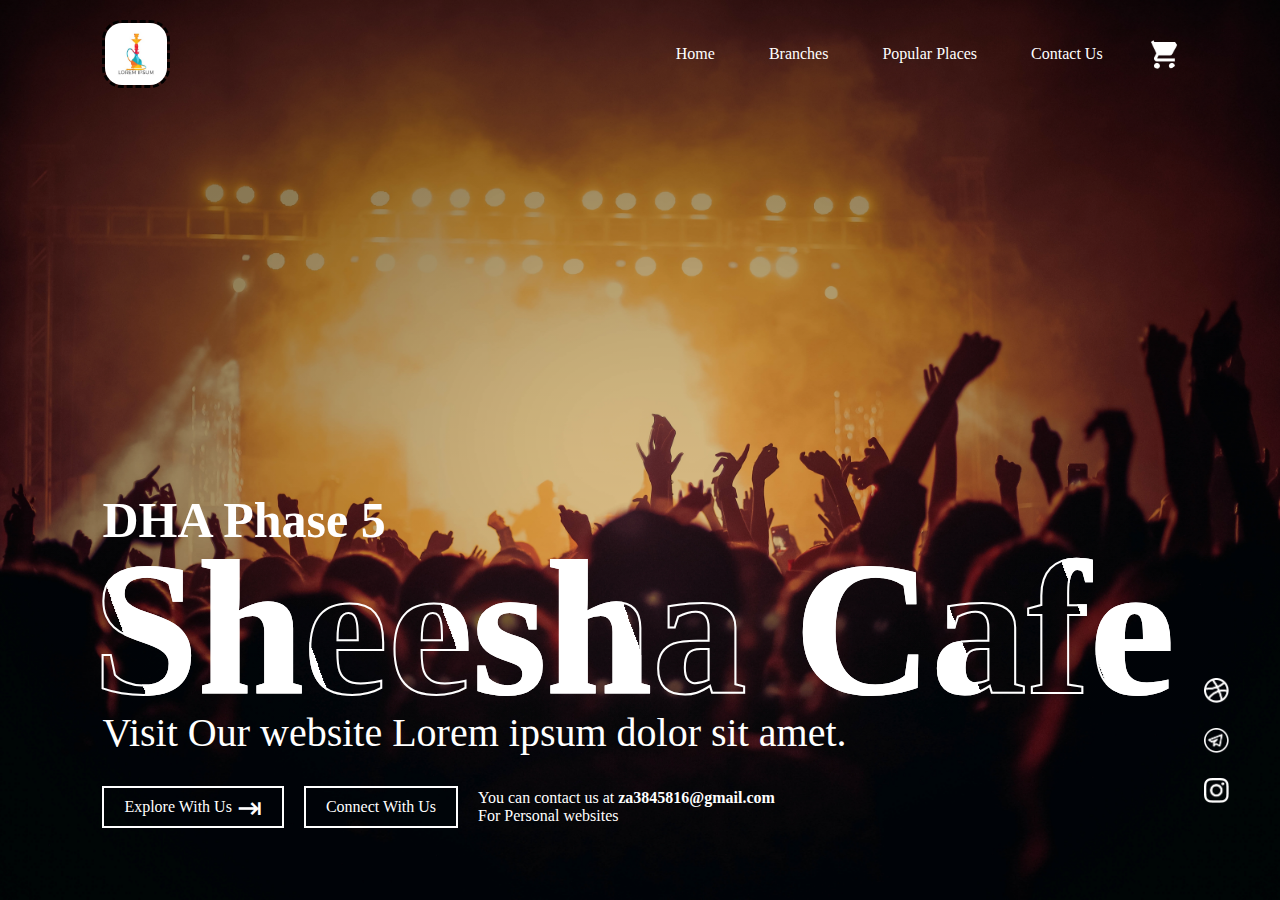
<file: Designs/sheeshaBar/index.html>
<!DOCTYPE html>
<html lang="en">

<head>
    <meta charset="UTF-8">
    <meta http-equiv="X-UA-Compatible" content="IE=edge">
    <meta name="viewport" content="width=device-width, initial-scale=1.0">
    <link rel="stylesheet" href="style.css">
    <title>Dance Bar | </title>
</head>

<body>


    <div class="conatiner">
        <nav>
            <img src="img/x.jpg" class="logo">

            <ul>

                <li><a href="">Home</a> </li>
                <li><a href="">Branches</a></li>
                <li><a href="">Popular Places</a></li>
                <li><a href="">Contact Us</a></li>
            </ul>
            <img src="img/cart.png" class="cart-icon">
        </nav>
        <div class="text-box">
            <p>DHA Phase 5</p>
            <h1>Sheesha Cafe</h1>
            <h3>Visit Our website Lorem ipsum dolor sit amet.</h3>

            <div class="row">
                <a href="">Explore With Us <span>&#x21e5;</span></a>
                <a href="">Connect With Us</a>
                <span>You can contact us at <strong> za3845816@gmail.com</strong> <br> For Personal websites</span>
            </div>

        </div>
        <div class="social-links">
            <a href=""><img src="img/dribble.png" alt=""></a>
            <a href=""><img src="img/telegram.png" alt=""></a>
            <a href=""><img src="img/instagram.png" alt=""></a>
        </div>


    </div>
</body>

</html>
</file>
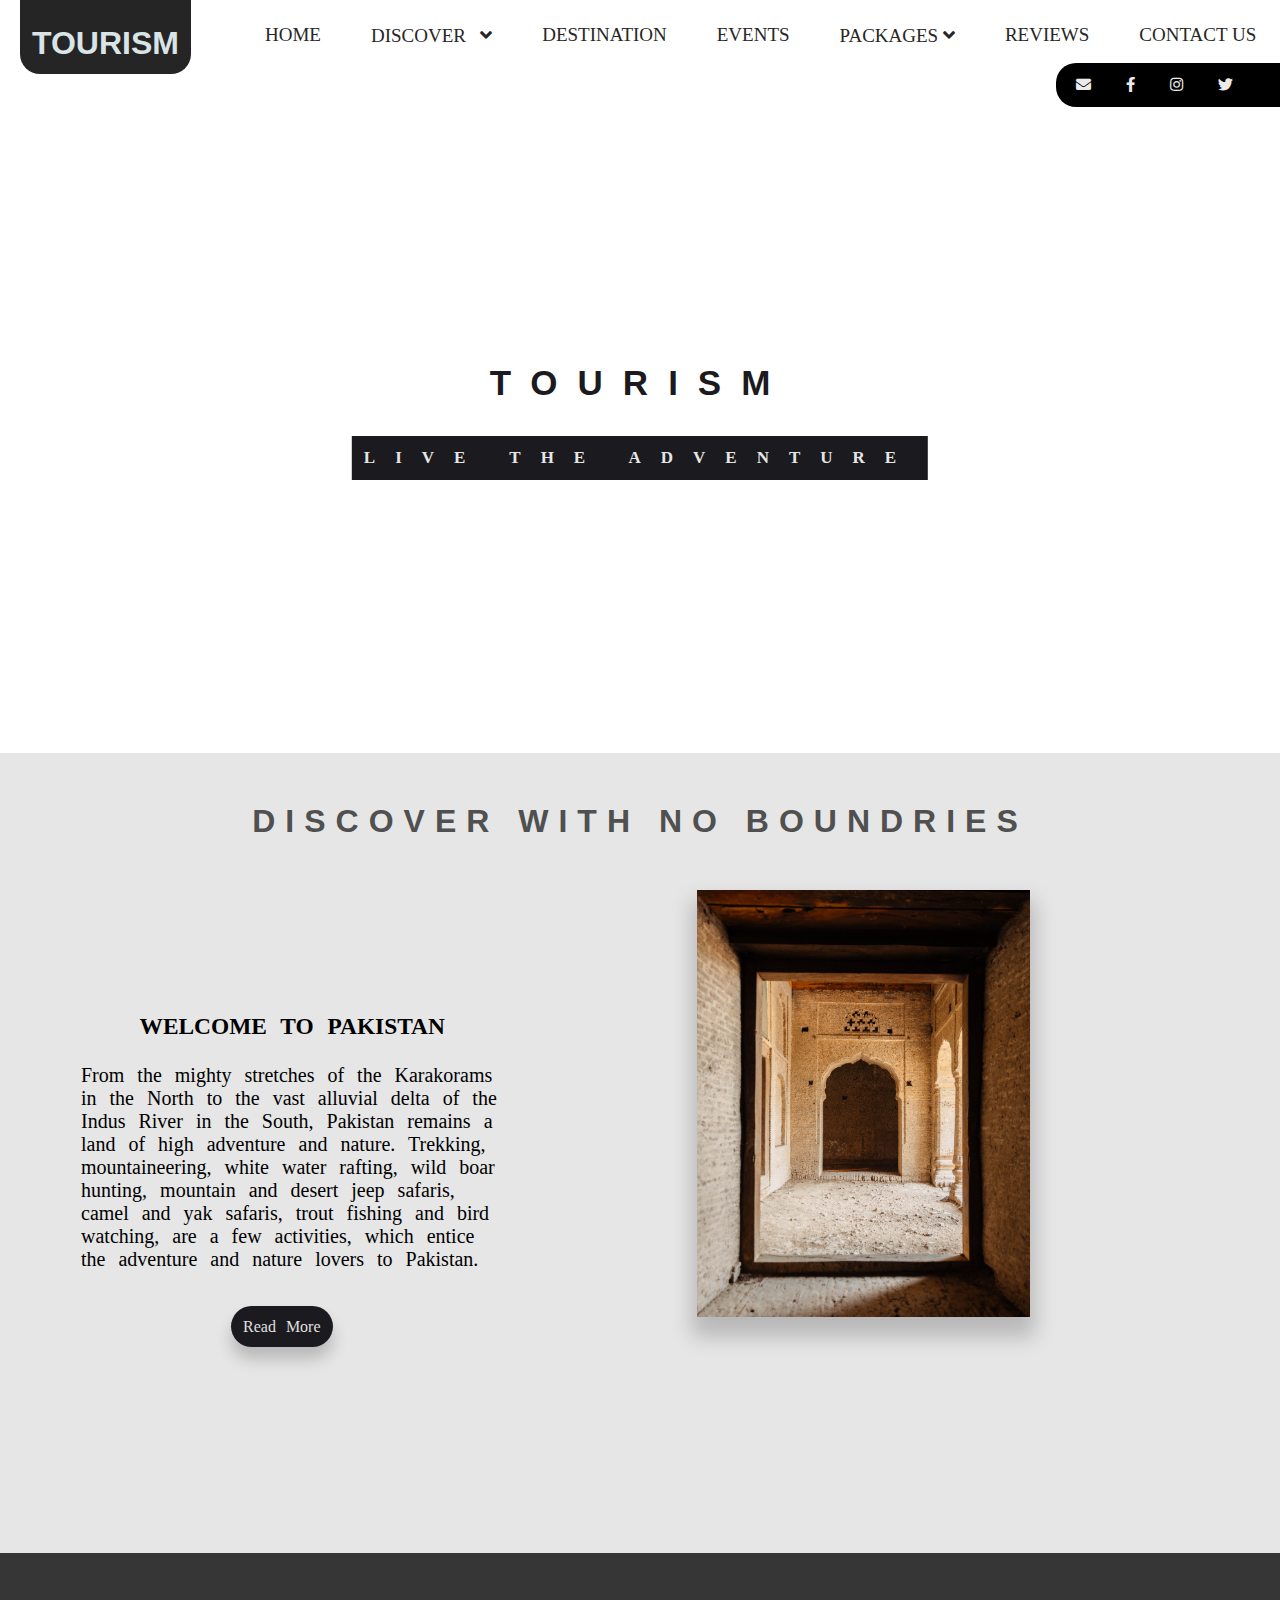
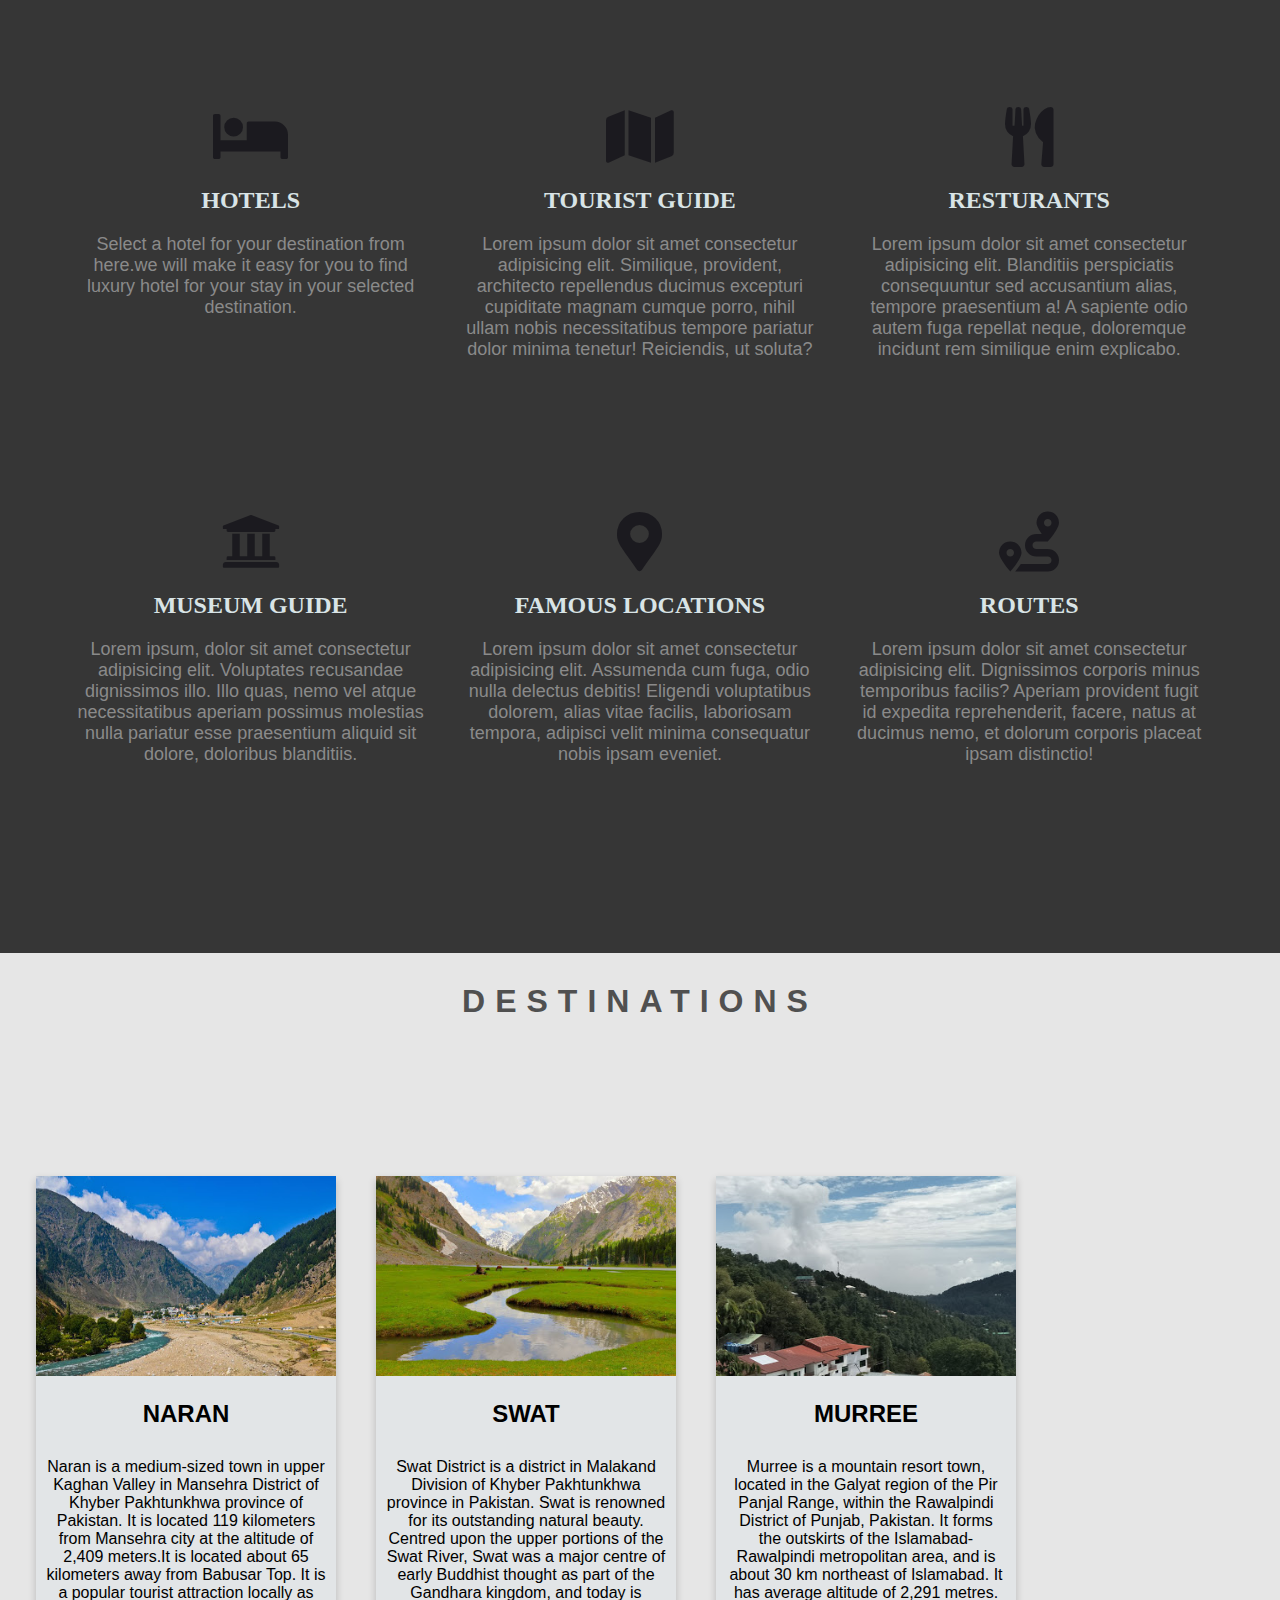
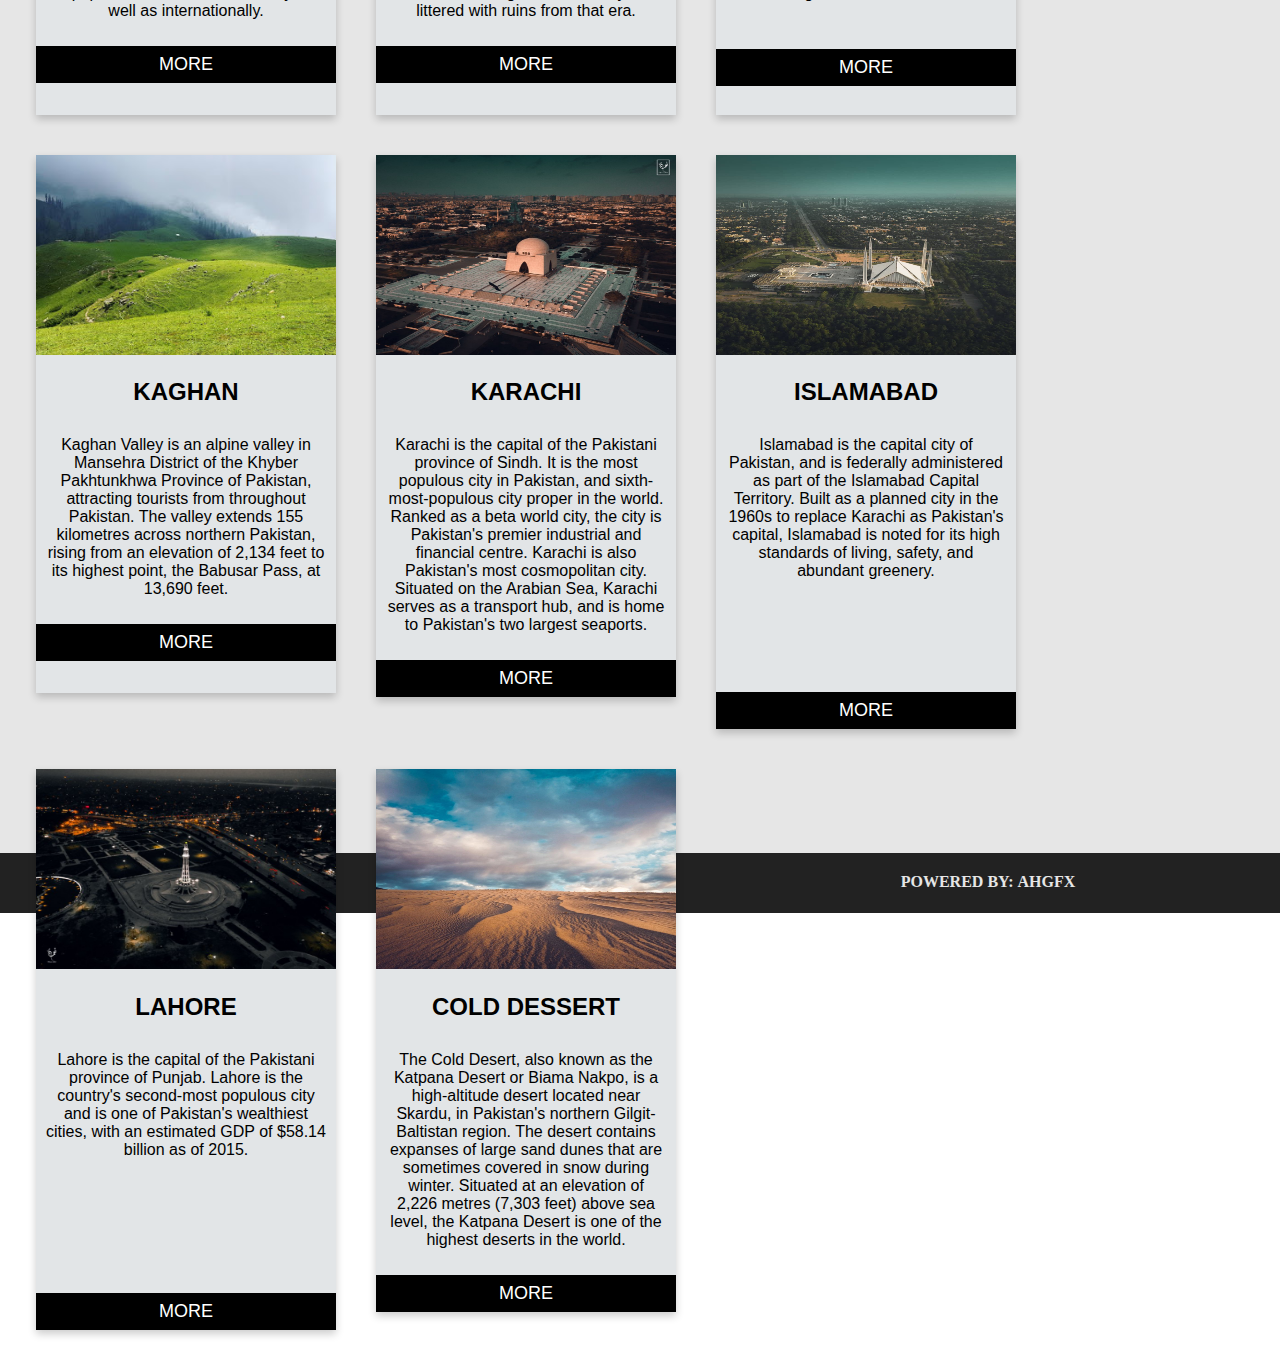
<file: Designs/tourism/index.html>
<!DOCTYPE html>
<html>
    <head>
        <title>Tourism</title>
        <meta name="viewport" content="width=device-width, initial-scale=1.0">
        <link rel="stylesheet" href="css/main.css">
        <link rel="stylesheet" href="https://cdnjs.cloudflare.com/ajax/libs/font-awesome/5.11.2/css/all.css">
        <link rel="stylesheet" href="https://cdnjs.cloudflare.com/ajax/libs/animate.css/3.7.2/animate.min.css">
    </head>
    <body>
        <div id="container">
            <div class="slider">
            <div class="navi">
                <h1 id="logo" class="fadeIn">TOURISM</h1>
                <div class="links">
                    <a href="#default" class="navbutton">HOME</a>
                    <div class="dropdown">
                        <a href="#default" class="navbutton">DISCOVER &nbsp; <i class="fa fa-angle-down"></i></a>
                        <div class="dropdown-content">
                            <a href="#default">MUSEUM</a>
                                <div class="subdropdown">
                                <a href="#default">LOCATIONS &nbsp; <i class="fa fa-angle-right"></i></a>
                                <div class="subdropdown-content">
                                    <a href="#default">HISTORICAL</a>
                                    <a href="#default">FAMOUS</a>
                                    <a href="#default">ADVENTURE</a>
                                </div>
                                </div>
                            <a href="#default">HOTELS</a>
                            <a href="#default">RESTURANTS</a>
                            <a href="#default">GUIDE</a>
                        </div>
                    </div>
                    <a href="#default" class="navbutton">DESTINATION</a>
                    <a href="#default" class="navbutton">EVENTS</a>
                    <div class="dropdown">
                        <a href="#default" class="navbutton">PACKAGES   <i class="fa fa-angle-down"></i></a>
                        <div class="dropdown-content">
                            <a href="#default">STANDARD</a>
                            <a href="#default">PREMIUM</a>
                            <a href="#default">DISCOUNT</a>
                        </div>
                    </div>
                    <a href="#default" class="navbutton">REVIEWS</a>
                    <a href="contact us.html" class="navbutton">CONTACT US</a>
                </div>
                <div class="social">
                    <a href="mailto:ahmartariq46@yahoo.com" target="_blank"><i class="fa fa-envelope"></i></a>
                    <a href="https://www.facebook.com/muhammad.ahmar.566" target="_blank"><i class="fab fa-facebook-f"></i></a>
                    <a href="https://www.instagram.com/ahmartariq10/" target="_blank"><i class="fab fa-instagram"></i></a>
                    <a href="https://twitter.com/hunat_" target="_blank"><i class="fab fa-twitter"></i></a>
                </div>
            </div>
            <div class="pictext">
                <h1 class="animated fadeIn" class="animate">TOURISM</h1>
                <p style="background-color: #1b1a1f;">LIVE THE ADVENTURE</p>
                <a href="#discover">see more <br>
                 <p>  <i class="fa fa-angle-down"></i></p>
                </a>
            </div>

            </div>
            <div id="discover">
                <div>
                    <h1 style="margin: 0">DISCOVER WITH NO BOUNDRIES</h1>
                </div>
                    <div class="left">
                        <h3 style="text-align: center">WELCOME TO PAKISTAN</h3>
                        <p>From the mighty stretches of the Karakorams in the North to the vast alluvial delta of the Indus River in the South, Pakistan remains a land of high adventure and nature. Trekking, mountaineering, white water rafting, wild boar hunting, mountain and desert jeep safaris, camel and yak safaris, trout fishing and bird watching, are a few activities, which entice the adventure and nature lovers to Pakistan.</p>
                        <br>
                        <a href="#default">Read More</a>
                    </div>
                    <div class="right">
                        <img src="pics/discover.jpg" width="65%" height="65%">
                    </div>
                
            </div>
            <div class="discoveroptions">
                <div class="discover-center">
                    <div class="row">
                        <div class="column">
                            <div class="content">
                               <a href="#default"><i class="fa fa-bed"></i></a>
                                <h2>HOTELS</h2>
                                <p>Select a hotel for your destination from here.we will make it easy for you to find luxury hotel for your stay in your selected destination.</p>
                            </div>
                            
                        </div>
                        <div class="column">
                            <div class="content">
                                <a href="#default"> <i class="fas fa-map"></i></a>
                                <h2>TOURIST GUIDE</h2>
                                <p>Lorem ipsum dolor sit amet consectetur adipisicing elit. Similique, provident, architecto repellendus ducimus excepturi cupiditate magnam cumque porro, nihil ullam nobis necessitatibus tempore pariatur dolor minima tenetur! Reiciendis, ut soluta?</p>
                            </div>
                        </div>
                        <div class="column">
                            <div class="content">
                                <a href="#default"> <i class="fas fa-utensils"></i></a>
                                <h2>RESTURANTS</h2>
                                <p>Lorem ipsum dolor sit amet consectetur adipisicing elit. Blanditiis perspiciatis consequuntur sed accusantium alias, tempore praesentium a! A sapiente odio autem fuga repellat neque, doloremque incidunt rem similique enim explicabo.</p>
                            </div>
                        </div>
                        <div class="column">
                            <div class="content">
                                <a href="#default"> <i class="fas fa-university"></i></a>
                                <h2>MUSEUM GUIDE</h2>
                                <p>Lorem ipsum, dolor sit amet consectetur adipisicing elit. Voluptates recusandae dignissimos illo. Illo quas, nemo vel atque necessitatibus aperiam possimus molestias nulla pariatur esse praesentium aliquid sit dolore, doloribus blanditiis.</p>
                            </div>
                        </div>
                        <div class="column">
                            <div class="content">
                                <a href="#default"><i class="fa fa-map-marker-alt"></i></a>
                                <h2>FAMOUS LOCATIONS</h2>
                                <p>Lorem ipsum dolor sit amet consectetur adipisicing elit. Assumenda cum fuga, odio nulla delectus debitis! Eligendi voluptatibus dolorem, alias vitae facilis, laboriosam tempora, adipisci velit minima consequatur nobis ipsam eveniet.</p>
                            </div>
                        </div>
                        <div class="column">
                            <div class="content">
                                <a href="#default"><i class="fa fa-route"></i></a>
                                <h2>ROUTES</h2>
                                <p>Lorem ipsum dolor sit amet consectetur adipisicing elit. Dignissimos corporis minus temporibus facilis? Aperiam provident fugit id expedita reprehenderit, facere, natus at ducimus nemo, et dolorum corporis placeat ipsam distinctio!</p>
                            </div>
                        </div>

                    </div>
                </div>
            </div>
            <div id="destination">
                <h1>DESTINATIONS</h1>
                <div class="destination-center">
                    <div class="row">
                    <div class="card">
                            <img src="pics/naran.jpg" style="width:100%">
                            <h2>NARAN</h2>
                            <p class="about">Naran is a medium-sized town in upper Kaghan Valley in Mansehra District of Khyber Pakhtunkhwa province of Pakistan. It is located 119 kilometers from Mansehra city at the altitude of 2,409 meters.It is located about 65 kilometers away from Babusar Top. It is a popular tourist attraction locally as well as internationally.</p>
                            <p style="margin: 0"><button>MORE</button></p>
                    </div>
                    <div class="card">
                        <img src="pics/swat.jpg" style="width: 100%">
                        <h2>SWAT</h2>
                        <p class="about">Swat District is a district in Malakand Division of Khyber Pakhtunkhwa province in Pakistan. Swat is renowned for its outstanding natural beauty. Centred upon the upper portions of the Swat River, Swat was a major centre of early Buddhist thought as part of the Gandhara kingdom, and today is littered with ruins from that era.</p>
                        <p style="margin: 0"><button>MORE</button></p>
                    </div>
                    <div class="card">
                        <img src="pics/murree.jpg" style="width: 100%">
                        <h2>MURREE</h2>
                        <p class="about">Murree is a mountain resort town, located in the Galyat region of the Pir Panjal Range, within the Rawalpindi District of Punjab, Pakistan. It forms the outskirts of the Islamabad-Rawalpindi metropolitan area, and is about 30 km northeast of Islamabad. It has average altitude of 2,291 metres.</p>
                        <p style="margin: 0;margin-top: 37.5px"><button>MORE</button></p>
                    </div>
                    <div class="card">
                        <img src="pics/kaghan.jpg" style="width: 100%">
                        <h2>KAGHAN</h2>
                        <p class="about">Kaghan Valley is an alpine valley in Mansehra District of the Khyber Pakhtunkhwa Province of Pakistan, attracting tourists from throughout Pakistan. The valley extends 155 kilometres across northern Pakistan, rising from an elevation of 2,134 feet to its highest point, the Babusar Pass, at 13,690 feet.</p>
                        <p style="margin: 0; margin-top: 16px"><button>MORE</button></p>
                    </div>
                    <div class="card">
                        <img src="pics/karachi.jpg" style="width: 100%">
                        <h2>KARACHI</h2>
                        <p class="about">Karachi is the capital of the Pakistani province of Sindh. It is the most populous city in Pakistan, and sixth-most-populous city proper in the world. Ranked as a beta world city, the city is Pakistan's premier industrial and financial centre. Karachi is also Pakistan's most cosmopolitan city. Situated on the Arabian Sea, Karachi serves as a transport hub, and is home to Pakistan's two largest seaports.
                        </p>
                        <p style="margin: 0; "><button>MORE</button></p>
                    </div>
                    <div class="card">
                        <img src="pics/islamabad.jpg" style="width: 100%">
                        <h2>ISLAMABAD</h2>
                        <p class="about">Islamabad is the capital city of Pakistan, and is federally administered as part of the Islamabad Capital Territory. Built as a planned city in the 1960s to replace Karachi as Pakistan's capital, Islamabad is noted for its high standards of living, safety, and abundant greenery.</p>
                        <p style="margin: 0; margin-top: 102px"><button>MORE</button></p>
                    </div>
                    <div class="card">
                        <img src="pics/lahore.jpg" style="width: 100%">
                        <h2>LAHORE</h2>
                        <p class="about">Lahore is the capital of the Pakistani province of Punjab. Lahore is the country's second-most populous city and is one of Pakistan's wealthiest cities, with an estimated GDP of $58.14 billion as of 2015.</p>
                        <p style="margin: 0; margin-top: 124px"><button>MORE</button></p>
                    </div>
                    <div class="card">
                        <img src="pics/skardu.jpg" style="width: 100%">
                        <h2>COLD DESSERT</h2>
                        <p class="about">The Cold Desert, also known as the Katpana Desert or Biama Nakpo, is a high-altitude desert located near Skardu, in Pakistan's northern Gilgit-Baltistan region. The desert contains expanses of large sand dunes that are sometimes covered in snow during winter. Situated at an elevation of 2,226 metres (7,303 feet) above sea level, the Katpana Desert is one of the highest deserts in the world.</p>
                        <p style="margin: 0; margin-top:0px"><button>MORE</button></p>
                    </div>
                    </div>
                </div>
            </div>
        </div>
          <!--  footer -->
        <footer>
            <h4>POWERED BY: <strong>AHGFX</strong></h4>
        </footer>
    </body>
</html>
</file>
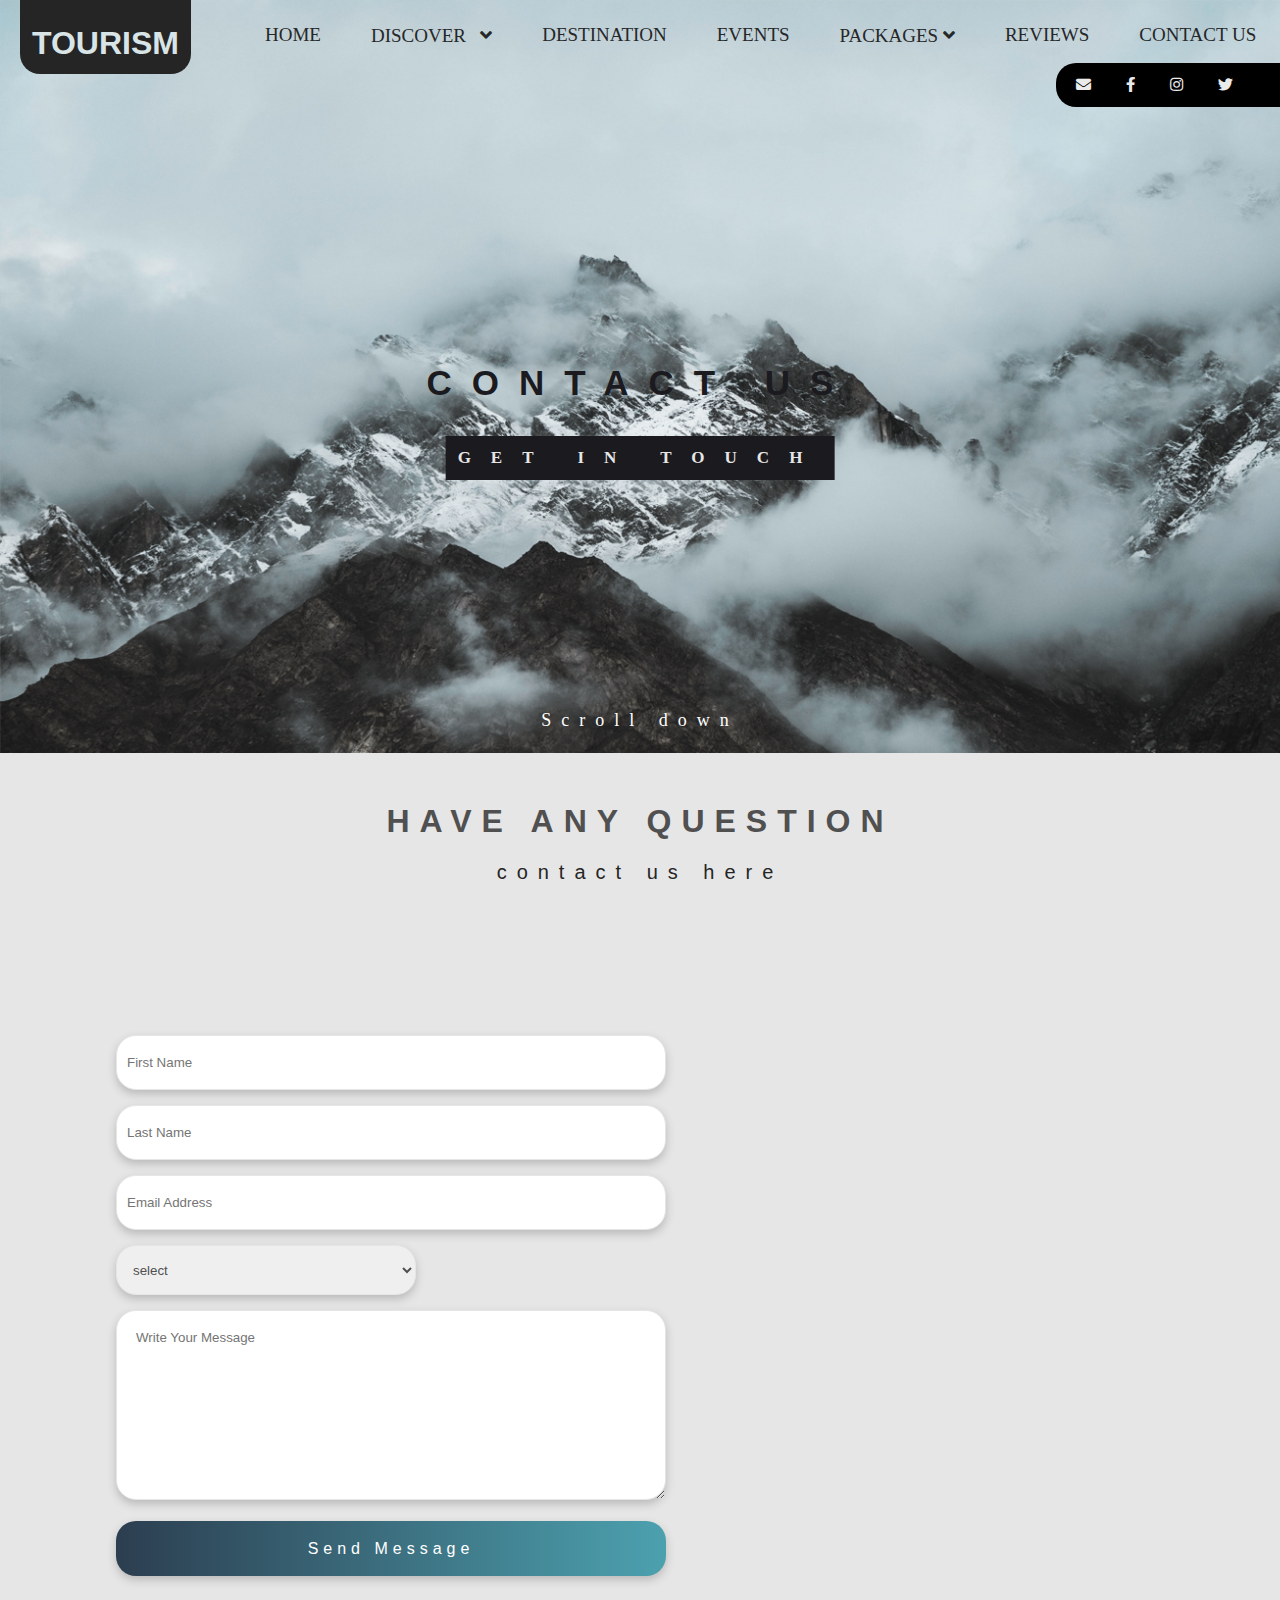
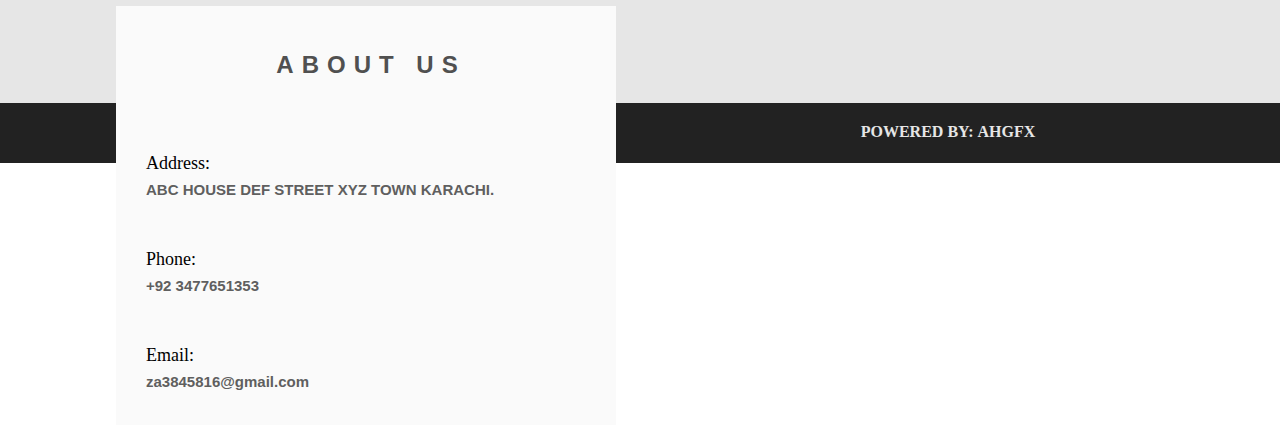
<file: Designs/tourism/contact us.html>
<!DOCTYPE html>
<html>

<head>
    <title>contact Us</title>
    <link rel="stylesheet" href="css/contactus.css">
    <link rel="stylesheet" href="https://cdnjs.cloudflare.com/ajax/libs/font-awesome/5.11.2/css/all.css">
</head>

<body>
    <div id="container">
        <div class="navi">
            <h1 id="logo" class="fadeIn">TOURISM</h1>
            <div class="links">
                <a href="index.html" class="navbutton">HOME</a>
                <div class="dropdown">
                    <a href="#default" class="navbutton">DISCOVER &nbsp; <i class="fa fa-angle-down"></i></a>
                    <div class="dropdown-content">
                        <a href="#default">MUSEUM</a>
                        <div class="subdropdown">
                            <a href="#default">LOCATIONS &nbsp; <i class="fa fa-angle-right"></i></a>
                            <div class="subdropdown-content">
                                <a href="#default">HISTORICAL</a>
                                <a href="#default">FAMOUS</a>
                                <a href="#default">ADVENTURE</a>
                            </div>
                        </div>
                        <a href="#default">HOTELS</a>
                        <a href="#default">RESTURANTS</a>
                        <a href="#default">GUIDE</a>
                    </div>
                </div>
                <a href="#default" class="navbutton">DESTINATION</a>
                <a href="#default" class="navbutton">EVENTS</a>
                <div class="dropdown">
                    <a href="#default" class="navbutton">PACKAGES <i class="fa fa-angle-down"></i></a>
                    <div class="dropdown-content">
                        <a href="#default">STANDARD</a>
                        <a href="#default">PREMIUM</a>
                        <a href="#default">DISCOUNT</a>
                    </div>
                </div>
                <a href="#default" class="navbutton">REVIEWS</a>
                <a href="#default" class="navbutton">CONTACT US</a>
            </div>
            <div class="social">
                <a href="mailto:ahmartariq46@yahoo.com" target="_blank"><i class="fa fa-envelope"></i></a>
                <a href="https://www.facebook.com/muhammad.ahmar.566" target="_blank"><i
                        class="fab fa-facebook-f"></i></a>
                <a href="https://www.instagram.com/hun_at/" target="_blank"><i class="fab fa-instagram"></i></a>
                <a href="https://twitter.com/hunat_" target="_blank"><i class="fab fa-twitter"></i></a>
            </div>
        </div>
        <div class="pictext">
            <h1 class="animated fadeIn" class="animate">CONTACT US</h1>
            <p style="background-color: #1b1a1f;">GET IN TOUCH</p>
            <a href="#form">Scroll down <br>
                <p> <i class="fa fa-angle-down"></i></p>
            </a>
        </div>
        <div id="form">
            <h1>HAVE ANY QUESTION</h1>
            <p class="contactpara">contact us here</p>
            <div class="center">
                <div class="row">
                    <div class="column1">
                        <div class="info">
                            <form>
                                <label for="NAME"></label>
                                <input type="text" placeholder="First Name" required>
                                <input type="text" placeholder="Last Name" required>
                                <input type="email" placeholder="Email Address" required>
                                <select name="province" required>
                                    <option value="select" style="color: #777777">select</option>
                                    <option value="Punjab">Punjab</option>
                                    <option value="Sindh">Sindh</option>
                                    <option value="khyber pakhtunkhwa">khyber pakhtunkhwa</option>
                                    <option value="Balochistan">Balochistan</option>
                                </select><br>
                                <textarea type="message" rows="10" cols="30"
                                    placeholder="Write Your Message"></textarea>

                                <input type="submit" value="Send Message" class="button">
                            </form>
                        </div>
                    </div>
                    <div class="column2">
                        <div class="about-us">
                            <h2>ABOUT US</h2>
                            <br><br>
                            <p style="margin-bottom: 7px;font-size: 18px;">Address:</p>
                            <p class="graytext">ABC HOUSE DEF STREET XYZ TOWN KARACHI.</p>
                            <br>
                            <p style="margin-bottom: 7px;font-size: 18px;">Phone:</p>
                            <p class="graytext">+92 3477651353</p>
                            <br>
                            <p style="margin-bottom: 7px;font-size: 18px;">Email:</p>
                            <p class="graytext">za3845816@gmail.com</p>
                        </div>
                    </div>
                </div>
            </div>
        </div>
    </div>
    <!-- FOOTER -->
    <footer>
        <h4>POWERED BY: <strong>AHGFX</strong></h4>
    </footer>
</body>

</html>
</file>
<file: assets/css/templatemo-chain-app-dev.css>
/*

TemplateMo 570 Chain App Dev

https://templatemo.com/tm-570-chain-app-dev

*/

/* ---------------------------------------------
Table of contents
------------------------------------------------
01. font & reset css
02. reset
03. global styles
04. header
05. banner
06. features
07. testimonials
08. contact
09. footer
10. preloader
11. search
12. portfolio

--------------------------------------------- */
/* 
---------------------------------------------
font & reset css
--------------------------------------------- 
*/
/* 
---------------------------------------------
reset
--------------------------------------------- 
*/
html,
body,
div,
span,
applet,
object,
iframe,
h1,
h2,
h3,
h4,
h5,
h6,
p,
blockquote,
div pre,
a,
abbr,
acronym,
address,
big,
cite,
code,
del,
dfn,
em,
font,
img,
ins,
kbd,
q,
s,
samp,
small,
strike,
strong,
sub,
sup,
tt,
var,
b,
u,
i,
center,
dl,
dt,
dd,
ol,
ul,
li,
figure,
header,
nav,
section,
article,
aside,
footer,
figcaption {
  margin: 0;
  padding: 0;
  border: 0;
  outline: 0;
}

/* clear fix */
.grid:after {
  content: '';
  display: block;
  clear: both;
}

/* ---- .grid-item ---- */

.grid-sizer,
.grid-item {
  width: 50%;
}

.grid-item {
  float: left;
}

.grid-item img {
  display: block;
  max-width: 100%;
}

.clearfix:after {
  content: ".";
  display: block;
  clear: both;
  visibility: hidden;
  line-height: 0;
  height: 0;
}

.clearfix {
  display: inline-block;
}

html[xmlns] .clearfix {
  display: block;
}

* html .clearfix {
  height: 1%;
}

ul,
li {
  padding: 0;
  margin: 0;
  list-style: none;
}

header,
nav,
section,
article,
aside,
footer,
hgroup {
  display: block;
}

* {
  box-sizing: border-box;
}

html,
body {
  font-family: 'Roboto', sans-serif;
  font-weight: 400;
  background-color: #fff;
  -ms-text-size-adjust: 100%;
  -webkit-font-smoothing: antialiased;
  -moz-osx-font-smoothing: grayscale;
}

a {
  text-decoration: none !important;
}

h1,
h2,
h3,
h4,
h5,
h6 {
  margin-top: 0px;
  margin-bottom: 0px;
}

ul {
  margin-bottom: 0px;
}

p {
  font-size: 15px;
  line-height: 30px;
  font-weight: 300;
  color: #afafaf;
}

img {
  width: 100%;
  overflow: hidden;
}

/* 
---------------------------------------------
global styles
--------------------------------------------- 
*/
html,
body {
  background: #fff;
  font-family: 'Roboto', sans-serif;
}

::selection {
  background: #4b8ef1;
  color: #fff !important;
}

::-moz-selection {
  background: #4b8ef1;
  color: #fff !important;
}

@media (max-width: 991px) {

  html,
  body {
    overflow-x: hidden;
  }

  .mobile-top-fix {
    margin-top: 30px;
    margin-bottom: 0px;
  }

  .mobile-bottom-fix {
    margin-bottom: 30px;
  }

  .mobile-bottom-fix-big {
    margin-bottom: 60px;
  }
}

.section-heading {
  position: relative;
  z-index: 2;
}

.section-heading h4 {
  color: #2a2a2a;
  font-size: 30px;
  font-weight: 700;
  text-transform: capitalize;
  margin-bottom: 10px;
}

.section-heading h4 em {
  font-style: normal;
  color: #4b8ef1;
}

.section-heading img {
  width: 45px;
  height: 2px;
}

.section-heading p {
  margin-top: 10px;
}

.show-up {
  position: relative;
  z-index: 2;
}

.white-button a {
  display: inline-block !important;
  padding: 10px 20px !important;
  color: #4b8ef1 !important;
  text-transform: capitalize;
  font-size: 15px;
  background-color: #fff;
  border-radius: 23px;
  font-weight: 500 !important;
  letter-spacing: 0.3px !important;
  transition: all .5s;
}

.white-button a i {
  margin-left: 5px;
  font-size: 18px;
}

.white-button a:hover {
  background-color: #4b8ef1;
  color: #fff !important;
}

.text-button a {
  font-size: 15px;
}

.text-button a i {
  margin-left: 5px;
  font-size: 14px;
  transition: all .3s;
}

.text-button a:hover i {
  margin-left: 8px;
}

.gradient-button a {
  display: inline-block !important;
  padding: 10px 20px !important;
  color: #fff !important;
  text-transform: capitalize;
  font-size: 15px;
  background: rgb(19, 175, 240);
  background: linear-gradient(105deg, rgba(91, 104, 235, 1) 0%, rgba(40, 225, 253, 1) 100%);
  border-radius: 23px;
  font-weight: 500 !important;
  letter-spacing: 0.3px !important;
  transition: all .5s;
}

.gradient-button a:hover {
  color: #fff !important;
  background: rgb(19, 175, 240);
  background: linear-gradient(105deg, rgba(91, 104, 235, 1) 0%, rgba(40, 225, 253, 1) 100%);
}

.border-button a {
  display: inline-block !important;
  padding: 10px 20px !important;
  color: #4b8ef1 !important;
  border: 1px solid #4b8ef1;
  text-transform: capitalize;
  font-size: 15px;
  display: inline-block;
  background-color: #fff;
  border-radius: 23px;
  font-weight: 500 !important;
  letter-spacing: 0.3px !important;
  transition: all .5s;
}

.border-button a:hover {
  background-color: #4b8ef1;
  color: #fff !important;
}


/* 
---------------------------------------------
header
--------------------------------------------- 
*/

.background-header {
  background-color: #fff !important;
  height: 80px !important;
  border-bottom: none !important;
  position: fixed !important;
  top: 0px;
  left: 0px;
  right: 0px;
  box-shadow: 0px 5px 8px rgba(0, 0, 0, 0.03);
}

.background-header .logo,
.background-header .main-nav .nav li a {
  color: #fff;
}

.background-header .main-nav .nav li:hover a {
  color: #4b8ef1;
}

.background-header .nav li a.active {
  position: relative;
  color: #fff;
}

.background-header .nav li a.active:after {
  position: absolute;
  width: 100%;
  height: 1px;
  background-color: #4b8ef1;
  content: '';
  left: 50%;
  bottom: -20px;
  transform: translateX(-50%);
}

.background-header .nav li:last-child a.active:after {
  background-color: transparent;
}

.header-area {
  background-color: transparent;
  border-bottom: 1px solid rgba(42, 42, 42, 0.2);
  position: absolute;
  left: 0px;
  right: 0px;
  z-index: 100;
  height: 100px;
  -webkit-transition: all .5s ease 0s;
  -moz-transition: all .5s ease 0s;
  -o-transition: all .5s ease 0s;
  transition: all .5s ease 0s;
}

.header-area .main-nav {
  min-height: 80px;
  background: transparent;
}

.header-area .main-nav .logo {
  float: left;
  -webkit-transition: all 0.3s ease 0s;
  -moz-transition: all 0.3s ease 0s;
  -o-transition: all 0.3s ease 0s;
  transition: all 0.3s ease 0s;
}

.header-area .main-nav .logo {
  line-height: 100px;
  float: left;
  -webkit-transition: all 0.3s ease 0s;
  -moz-transition: all 0.3s ease 0s;
  -o-transition: all 0.3s ease 0s;
  transition: all 0.3s ease 0s;
}

.background-header .main-nav .logo {
  line-height: 80px;
}

.background-header .main-nav .nav {
  margin-top: 20px !important;
}

.header-area .main-nav .nav {
  float: right;
  margin-top: 30px;
  margin-right: 0px;
  background-color: transparent;
  -webkit-transition: all 0.3s ease 0s;
  -moz-transition: all 0.3s ease 0s;
  -o-transition: all 0.3s ease 0s;
  transition: all 0.3s ease 0s;
  position: relative;
  z-index: 999;
}

.header-area .main-nav .nav li {
  padding-left: 20px;
  padding-right: 20px;
}

.header-area .main-nav .nav li:nth-child(6) {
  padding-right: 0px;
  padding-left: 40px;
}

.header-area .main-nav .nav li:last-child a,
.background-header .main-nav .nav li:last-child a,
.header-area .main-nav .nav li:nth-child(6) a,
.background-header .main-nav .nav li:nth-child(6) a {
  padding: 0px 20px !important;
  font-weight: 400;
}

.header-area .main-nav .nav li:last-child a:hover,
.background-header .main-nav .nav li:last-child a:hover,
.header-area .main-nav .nav li:nth-child(6) a:hover,
.background-header .main-nav .nav li:nth-child(6) a:hover {
  color: #fff !important;
}

.header-area .main-nav .nav li a {
  display: block;
  font-weight: 500;
  font-size: 15px;
  color: #2a2a2a;
  text-transform: capitalize;
  -webkit-transition: all 0.3s ease 0s;
  -moz-transition: all 0.3s ease 0s;
  -o-transition: all 0.3s ease 0s;
  transition: all 0.3s ease 0s;
  height: 40px;
  line-height: 40px;
  border: transparent;
  letter-spacing: 1px;
}

.header-area .main-nav .nav li:hover a,
.header-area .main-nav .nav li a.active {
  color: #4b8ef1 !important;
}

.header-area .main-nav .nav li:last-child a.active {
  color: #fff !important;
}

.background-header .main-nav .nav li:hover a,
.background-header .main-nav .nav li a.active {
  color: #4b8ef1 !important;
  opacity: 1;
}

.header-area .main-nav .nav li.submenu {
  position: relative;
  padding-right: 30px;
}

.header-area .main-nav .nav li.submenu:after {
  font-family: FontAwesome;
  content: "\f107";
  font-size: 12px;
  color: #2a2a2a;
  position: absolute;
  right: 18px;
  top: 12px;
}

.background-header .main-nav .nav li.submenu:after {
  color: #2a2a2a;
}

.header-area .main-nav .nav li.submenu ul {
  position: absolute;
  width: 200px;
  box-shadow: 0 2px 28px 0 rgba(0, 0, 0, 0.06);
  overflow: hidden;
  top: 50px;
  opacity: 0;
  transform: translateY(+2em);
  visibility: hidden;
  z-index: -1;
  transition: all 0.3s ease-in-out 0s, visibility 0s linear 0.3s, z-index 0s linear 0.01s;
}

.header-area .main-nav .nav li.submenu ul li {
  margin-left: 0px;
  padding-left: 0px;
  padding-right: 0px;
}

.header-area .main-nav .nav li.submenu ul li a {
  opacity: 1;
  display: block;
  background: #f7f7f7;
  color: #2a2a2a !important;
  padding-left: 20px;
  height: 40px;
  line-height: 40px;
  -webkit-transition: all 0.3s ease 0s;
  -moz-transition: all 0.3s ease 0s;
  -o-transition: all 0.3s ease 0s;
  transition: all 0.3s ease 0s;
  position: relative;
  font-size: 13px;
  font-weight: 400;
  border-bottom: 1px solid #eee;
}

.header-area .main-nav .nav li.submenu ul li a:hover {
  background: #fff;
  color: #4b8ef1 !important;
  padding-left: 25px;
}

.header-area .main-nav .nav li.submenu ul li a:hover:before {
  width: 3px;
}

.header-area .main-nav .nav li.submenu:hover ul {
  visibility: visible;
  opacity: 1;
  z-index: 1;
  transform: translateY(0%);
  transition-delay: 0s, 0s, 0.3s;
}

.header-area .main-nav .menu-trigger {
  cursor: pointer;
  display: block;
  position: absolute;
  top: 33px;
  width: 32px;
  height: 40px;
  text-indent: -9999em;
  z-index: 99;
  right: 40px;
  display: none;
}

.background-header .main-nav .menu-trigger {
  top: 23px;
}

.header-area .main-nav .menu-trigger span,
.header-area .main-nav .menu-trigger span:before,
.header-area .main-nav .menu-trigger span:after {
  -moz-transition: all 0.4s;
  -o-transition: all 0.4s;
  -webkit-transition: all 0.4s;
  transition: all 0.4s;
  background-color: #2a2a2a;
  display: block;
  position: absolute;
  width: 30px;
  height: 2px;
  left: 0;
}

.background-header .main-nav .menu-trigger span,
.background-header .main-nav .menu-trigger span:before,
.background-header .main-nav .menu-trigger span:after {
  background-color: #2a2a2a;
}

.header-area .main-nav .menu-trigger span:before,
.header-area .main-nav .menu-trigger span:after {
  -moz-transition: all 0.4s;
  -o-transition: all 0.4s;
  -webkit-transition: all 0.4s;
  transition: all 0.4s;
  background-color: #2a2a2a;
  display: block;
  position: absolute;
  width: 30px;
  height: 2px;
  left: 0;
  width: 75%;
}

.background-header .main-nav .menu-trigger span:before,
.background-header .main-nav .menu-trigger span:after {
  background-color: #2a2a2a;
}

.header-area .main-nav .menu-trigger span:before,
.header-area .main-nav .menu-trigger span:after {
  content: "";
}

.header-area .main-nav .menu-trigger span {
  top: 16px;
}

.header-area .main-nav .menu-trigger span:before {
  -moz-transform-origin: 33% 100%;
  -ms-transform-origin: 33% 100%;
  -webkit-transform-origin: 33% 100%;
  transform-origin: 33% 100%;
  top: -10px;
  z-index: 10;
}

.header-area .main-nav .menu-trigger span:after {
  -moz-transform-origin: 33% 0;
  -ms-transform-origin: 33% 0;
  -webkit-transform-origin: 33% 0;
  transform-origin: 33% 0;
  top: 10px;
}

.header-area .main-nav .menu-trigger.active span,
.header-area .main-nav .menu-trigger.active span:before,
.header-area .main-nav .menu-trigger.active span:after {
  background-color: transparent;
  width: 100%;
}

.header-area .main-nav .menu-trigger.active span:before {
  -moz-transform: translateY(6px) translateX(1px) rotate(45deg);
  -ms-transform: translateY(6px) translateX(1px) rotate(45deg);
  -webkit-transform: translateY(6px) translateX(1px) rotate(45deg);
  transform: translateY(6px) translateX(1px) rotate(45deg);
  background-color: #2a2a2a;
}

.background-header .main-nav .menu-trigger.active span:before {
  background-color: #2a2a2a;
}

.header-area .main-nav .menu-trigger.active span:after {
  -moz-transform: translateY(-6px) translateX(1px) rotate(-45deg);
  -ms-transform: translateY(-6px) translateX(1px) rotate(-45deg);
  -webkit-transform: translateY(-6px) translateX(1px) rotate(-45deg);
  transform: translateY(-6px) translateX(1px) rotate(-45deg);
  background-color: #2a2a2a;
}

.background-header .main-nav .menu-trigger.active span:after {
  background-color: #2a2a2a;
}

.header-area.header-sticky {
  min-height: 80px;
}

.header-area .nav {
  margin-top: 30px;
}

.header-area.header-sticky .nav li a.active {
  color: #4b8ef1;
}

@media (max-width: 1200px) {
  .header-area .main-nav .nav li {
    padding-left: 12px;
    padding-right: 12px;
  }

  .header-area .main-nav:before {
    display: none;
  }
}

@media (max-width: 992px) {

  .header-area .main-nav .nav li:last-child,
  .background-header .main-nav .nav li:last-child {
    color: #069;
  }

  .header-area .main-nav .nav li:nth-child(6),
  .background-header .main-nav .nav li:nth-child(6) {
    padding-right: 0px;
  }

  .background-header .nav li a.active:after {
    display: none;
  }
}

@media (max-width: 767px) {

  .pre-header ul.info li:last-child,
  .pre-header ul.info li:nth-child(6) {
    display: none !important;
  }

  .background-header .main-nav .nav {
    margin-top: 80px !important;
  }

  .header-area .main-nav .logo {
    color: #1e1e1e;
  }

  .header-area.header-sticky .nav li a:hover,
  .header-area.header-sticky .nav li a.active {
    color: #4b8ef1 !important;
    opacity: 1;
  }

  .header-area.header-sticky .nav li.search-icon a {
    width: 100%;
  }

  .header-area {
    background-color: #fff;
    padding: 0px 15px;
    height: 100px;
    box-shadow: none;
    text-align: center;
    box-shadow: 0px 5px 8px rgba(0, 0, 0, 0.03);
  }

  .header-area .container {
    padding: 0px;
  }

  .header-area .logo {
    margin-left: 30px;
  }

  .header-area .menu-trigger {
    display: block !important;
  }

  .header-area .main-nav {
    overflow: hidden;
  }

  .header-area .main-nav .nav {
    float: none;
    width: 100%;
    display: none;
    -webkit-transition: all 0s ease 0s;
    -moz-transition: all 0s ease 0s;
    -o-transition: all 0s ease 0s;
    transition: all 0s ease 0s;
    margin-left: 0px;
  }

  .background-header .nav {
    margin-top: 80px;
  }

  .header-area .main-nav .nav li:first-child {
    border-top: 1px solid #eee;
  }

  .header-area.header-sticky .nav {
    margin-top: 100px;
  }

  .header-area .main-nav .nav li {
    width: 100%;
    background: #fff;
    border-bottom: 1px solid #e7e7e7;
    padding-left: 0px !important;
    padding-right: 0px !important;
  }

  .header-area .main-nav .nav li a {
    height: 50px !important;
    line-height: 50px !important;
    padding: 0px !important;
    border: none !important;
    background: #f7f7f7 !important;
    color: #191a20 !important;
  }

  .header-area .main-nav .nav li a:hover {
    background: #eee !important;
    color: #4b8ef1 !important;
  }

  .header-area .main-nav .nav li.submenu ul {
    position: relative;
    visibility: inherit;
    opacity: 1;
    z-index: 1;
    transform: translateY(0%);
    transition-delay: 0s, 0s, 0.3s;
    top: 0px;
    width: 100%;
    box-shadow: none;
    height: 0px;
  }

  .header-area .main-nav .nav li.submenu ul li a {
    font-size: 12px;
    font-weight: 400;
  }

  .header-area .main-nav .nav li.submenu ul li a:hover:before {
    width: 0px;
  }

  .header-area .main-nav .nav li.submenu ul.active {
    height: auto !important;
  }

  .header-area .main-nav .nav li.submenu:after {
    color: #3B566E;
    right: 25px;
    font-size: 14px;
    top: 15px;
  }

  .header-area .main-nav .nav li.submenu:hover ul,
  .header-area .main-nav .nav li.submenu:focus ul {
    height: 0px;
  }
}

@media (min-width: 767px) {
  .header-area .main-nav .nav {
    display: flex !important;
  }
}

/* 
---------------------------------------------
preloader
--------------------------------------------- 
*/

.js-preloader {
  position: fixed;
  top: 0;
  left: 0;
  right: 0;
  bottom: 0;
  background-color: #fff;
  display: -webkit-box;
  display: flex;
  -webkit-box-align: center;
  align-items: center;
  -webkit-box-pack: center;
  justify-content: center;
  opacity: 1;
  visibility: visible;
  z-index: 9999;
  -webkit-transition: opacity 0.25s ease;
  transition: opacity 0.25s ease;
}

.js-preloader.loaded {
  opacity: 0;
  visibility: hidden;
  pointer-events: none;
}

@-webkit-keyframes dot {
  50% {
    -webkit-transform: translateX(96px);
    transform: translateX(96px);
  }
}

@keyframes dot {
  50% {
    -webkit-transform: translateX(96px);
    transform: translateX(96px);
  }
}

@-webkit-keyframes dots {
  50% {
    -webkit-transform: translateX(-31px);
    transform: translateX(-31px);
  }
}

@keyframes dots {
  50% {
    -webkit-transform: translateX(-31px);
    transform: translateX(-31px);
  }
}

.preloader-inner {
  position: relative;
  width: 142px;
  height: 40px;
  background: #fff;
}

.preloader-inner .dot {
  position: absolute;
  width: 16px;
  height: 16px;
  top: 12px;
  left: 15px;
  background: #4b8ef1;
  border-radius: 50%;
  -webkit-transform: translateX(0);
  transform: translateX(0);
  -webkit-animation: dot 2.8s infinite;
  animation: dot 2.8s infinite;
}

.preloader-inner .dots {
  -webkit-transform: translateX(0);
  transform: translateX(0);
  margin-top: 12px;
  margin-left: 31px;
  -webkit-animation: dots 2.8s infinite;
  animation: dots 2.8s infinite;
}

.preloader-inner .dots span {
  display: block;
  float: left;
  width: 16px;
  height: 16px;
  margin-left: 16px;
  background: #4b8ef1;
  border-radius: 50%;
}



/* 
---------------------------------------------
Banner Style
--------------------------------------------- 
*/

.main-banner {
  background-repeat: no-repeat;
  background-position: center center;
  background-size: cover;
  padding: 250px 120px 150px 120px;
  position: relative;
  overflow: hidden;
}

.main-banner:after {
  content: '';
  background-image: url(../images/slider-left-dec.png);
  background-repeat: no-repeat;
  background-size: contain;
  position: absolute;
  left: 0px;
  top: 0px;
  width: 100%;
  height: 100%;
  z-index: 1;
}

.main-banner .left-content {
  margin-right: 15px;
}

.main-banner .left-content h2 {
  z-index: 2;
  position: relative;
  font-weight: 700;
  line-height: 70px;
  font-size: 50px;
  margin-bottom: 20px;
}

.main-banner .left-content p {
  margin-bottom: 45px;
  color: #2a2a2a;
  font-weight: 400;
  font-size: 25px;
}

.main-banner .left-content .first-button {
  margin-right: 15px;
}

.main-banner .left-content .white-button {
  display: inline-block;
}

.main-banner .right-image {
  text-align: center;
  position: relative;
  z-index: 20;
}

.main-banner .right-image img {
  max-width: 710px;
}

.main-banner .left-content .white-button a {
  background-color: #4b8ef1;
  color: #fff !important;
}

/* 
---------------------------------------------
Services Style
--------------------------------------------- 
*/

.services {
  padding-top: 130px;
  position: relative;
}

.services .section-heading p {
  margin-top: 10px;
  margin-left: 18%;
  margin-right: 18%;
}

.services .container-fluid {
  padding-left: 65px;
  padding-right: 65px;
}

.services:after {
  content: '';
  background-image: url(../images/services-left-dec.png);
  background-repeat: no-repeat;
  position: absolute;
  left: 0;
  bottom: -300px;
  width: 261px;
  height: 368px;
  z-index: 0;
}

.services:before {
  content: '';
  background-image: url(../images/services-right-dec.png);
  background-repeat: no-repeat;
  position: absolute;
  right: 0;
  top: 0;
  width: 1136px;
  height: 244px;
  z-index: 0;
}

.services .section-heading {
  text-align: center;
  margin-bottom: 80px;
}

.services .section-heading .line-dec {
  margin: 0 auto;
}

.service-item {
  position: relative;
  z-index: 1;
  padding: 30px;
  box-shadow: 0px 0px 15px rgba(0, 0, 0, 0.1);
  background-color: #fff;
  border-radius: 10px;
  border-top-right-radius: 50px;
  transition: all .3s;
}

.service-item .icon {
  margin-left: 0px;
  margin-bottom: 30px;
  background-repeat: no-repeat;
  width: 50px;
  height: 50px;
  transition: all .3s;
}

.service-item h4 {
  transition: all .3s;
  font-size: 20px;
  font-weight: 700;
  margin-bottom: 15px;
}

.service-item p {
  transition: all .3s;
  font-size: 15px;
  margin-bottom: 20px;
}

.service-item:hover h4,
.service-item:hover p,
.service-item:hover .text-button a {
  color: #fff;
}

.first-service .icon {
  background-image: url(../images/service-icon-01.png);
}

.first-service:hover .icon {
  background-image: url(../images/service-icon-hover-01.png);
}

.second-service .icon {
  background-image: url(../images/service-icon-02.png);
}

.second-service:hover .icon {
  background-image: url(../images/service-icon-hover-02.png);
}


.third-service .icon {
  background-image: url(../images/service-icon-03.png);
}

.third-service:hover .icon {
  background-image: url(../images/service-icon-hover-03.png);
}

.fourth-service .icon {
  background-image: url(../images/service-icon-04.png);

}

.ab {
  background-image: url(../images/g.png);
  width: 250px;
  height: 140px;
}

.ab1 {
  background-image: url(../images/g2.png);
  width: 250px;
  height: 140px;
}

.ab2 {
  background-image: url(../images/g3.png);
  width: 250px;
  height: 140px;
}

.ab3 {
  background-image: url(../images/g4.png);
  width: 250px;
  height: 140px;
}

.ab:hover .icon {
  background-image: url(../images/g.png);
  width: 250px;
  height: 140px;
}


.fourth-service:hover .icon {
  background-image: url(../images/service-icon-04.png);

}

.service-item:hover {
  background-image: url(../images/service-bg.jpg);
  background-position: right top;
  background-repeat: no-repeat;
  background-size: cover;
}



/*
---------------------------------------------
About Us
---------------------------------------------
*/

.about-us {
  padding-top: 130px;
  position: relative;
}

.about-us .section-heading {
  margin-bottom: 45px;
}

.about-us .section-heading,
.about-us .box-item,
.about-us p,
.about-us .box-item .gradient-button,
.about-us .box-item span {
  position: relative;
  z-index: 1;
}

.about-us .box-item {
  box-shadow: 0px 0px 15px rgba(0, 0, 0, 0.07);
  padding: 10px 30px;
  background-color: #fff;
  border-radius: 40px;
  margin-bottom: 30px;
}

.about-us .box-item h4 a {
  font-size: 20px;
  font-weight: 700;
  margin-top: 8px;
  color: #2a2a2a;
  transition: all .3s;
}

.about-us .box-item p {
  margin-bottom: 0px;
}

.about-us .box-item:hover h4 a {
  color: #4b8ef1;
}

.about-us .gradient-button {
  margin-top: 30px;
  margin-bottom: 10px;
}

.about-us span {
  font-size: 14px;
  color: #7a7a7a;
}

.about-us .right-image {
  position: relative;
  z-index: 1;
}

.about-us:after {
  background-image: url(../images/about-bg.jpg);
  width: 777px;
  height: 1132px;
  content: '';
  position: absolute;
  background-repeat: no-repeat;
  right: 0;
  top: 50%;
  transform: translateY(-50%);
  z-index: 0;
}



/* 
---------------------------------------------
The Clients
---------------------------------------------
*/

.the-clients {
  margin-top: 130px;
}

.the-clients .section-heading {
  text-align: center;
  margin-bottom: 80px;
}

.the-clients .section-heading p {
  margin-top: 10px;
  margin-left: 18%;
  margin-right: 18%;
}

.the-clients .naccs {
  position: relative;
}

.menu .thumb h4 {
  margin-bottom: 0px;
  font-size: 20px;
  color: #2a2a2a;
}

.menu .thumb span.date {
  display: inline-block;
  margin-top: 0px;
  color: #afafaf;
}

.menu .thumb span.category,
.menu .thumb span.rating {
  font-weight: 700;
  color: #afafaf;
}

.menu .thumb i {
  color: #afafaf;
}

.the-clients .naccs .menu div {
  color: #fff;
  font-size: 15px;
  margin-bottom: 15px;
  margin-top: 15px;
  text-align: left;
  padding: 0px 15px;
  cursor: pointer;
  position: relative;
  transition: 1s all cubic-bezier(0.075, 0.82, 0.165, 1);
}

.the-clients .naccs .menu div.active h4,
.the-clients .naccs .menu div.active i,
.the-clients .naccs .menu div.active span.rating,
.the-clients .naccs .menu div.active .thumb {
  color: #4b8ef1;
}

.the-clients ul.nacc {
  position: relative;
  min-height: 100%;
  list-style: none;
  margin: 0;
  padding: 0;
  transition: 0.5s all cubic-bezier(0.075, 0.82, 0.165, 1);
}

.the-clients ul.nacc li {
  opacity: 0;
  transform: translateX(-50px);
  position: absolute;
  list-style: none;
  transition: 1s all cubic-bezier(0.075, 0.82, 0.165, 1);
}

.the-clients ul.nacc li.active {
  transition-delay: 0.3s;
  position: relative;
  z-index: 2;
  opacity: 1;
  transform: translateX(0px);
}

.the-clients ul.nacc li {
  width: 100%;
}

.the-clients .nacc .thumb .client-content img {
  width: 76px;
  height: 62px;
}

.the-clients .nacc .thumb .client-content {
  padding: 60px 30px;
  background-image: url(../images/client-bg.png);
  background-size: cover;
  border-radius: 50px;
  width: 100%;
  height: auto;
  background-repeat: no-repeat;
}

.the-clients .nacc .thumb .client-content p {
  color: #fff;
  font-weight: 500;
  font-size: 16px;
  font-style: italic;
  margin-top: 30px;
}

.the-clients .nacc .thumb .down-content {
  margin-top: 30px;
}

.the-clients .nacc .thumb .down-content img {
  width: 170px;
  height: 170px;
  border-radius: 50%;
  display: inline;
}

.the-clients .nacc .thumb .down-content .right-content {
  display: inline-block;
  margin-left: 20px;
}

.the-clients .nacc .thumb .down-content .right-content h4 {
  font-size: 20px;
  font-weight: 700;
  margin-bottom: 15px;
}

.the-clients .nacc .thumb .down-content .right-content span {
  color: #2a2a2a;
}


/* 
---------------------------------------------
The Clients
---------------------------------------------
*/

.pricing-tables {
  padding-top: 130px;
}

.pricing-tables .section-heading {
  text-align: center;
  margin-bottom: 80px;
}

.pricing-tables .section-heading p {
  margin-top: 10px;
  margin-left: 18%;
  margin-right: 18%;
}

.pricing-item-regular {
  margin-top: 30px;
  box-shadow: 0px 0px 15px rgba(0, 0, 0, 0.07);
  border-radius: 50px;
  padding: 90px 30px;
  text-align: center;
  position: relative;
  z-index: 1;
  overflow: hidden;
}

.pricing-item-regular:before {
  position: absolute;
  top: 0;
  left: 0;
  background-image: url(../images/regular-table-top.png);
  z-index: 0;
  content: '';
  width: 274px;
  height: 221px;
}

.pricing-item-regular:after {
  position: absolute;
  bottom: 0;
  right: 0;
  background-image: url(../images/regular-table-bottom.png);
  z-index: 0;
  content: '';
  width: 370px;
  height: 171px;
}

.pricing-item-regular span.price {
  font-size: 40px;
  color: #fff;
  position: absolute;
  font-weight: 700;
  z-index: 1;
  left: 30px;
  top: 30px;
}

.pricing-item-regular h4 {
  font-size: 20px;
  font-weight: 700;
  margin-bottom: 30px;
}

.pricing-item-regular .icon img {
  width: 120px;
  height: 106px;
  margin-bottom: 30px;
}

.pricing-item-regular ul li {
  color: #4b8ef1;
  font-size: 15px;
  margin-bottom: 15px;
}

.pricing-item-regular ul li:last-child {
  margin-bottom: 0px;
}

.pricing-item-regular ul li.non-function {
  color: #afafaf;
  text-decoration: line-through;
}

.pricing-item-regular .border-button {
  position: relative;
  z-index: 1;
  margin-top: 40px;
}

.pricing-item-pro {
  box-shadow: 0px 0px 15px rgba(0, 0, 0, 0.07);
  border-radius: 50px;
  padding: 120px 30px;
  text-align: center;
  position: relative;
  z-index: 1;
  overflow: hidden;
}

.pricing-item-pro:before {
  position: absolute;
  top: 0;
  left: 0;
  background-image: url(../images/pro-table-top.png);
  z-index: 0;
  content: '';
  width: 281px;
  height: 251px;
}

.pricing-item-pro:after {
  position: absolute;
  bottom: 0;
  right: 0;
  background-repeat: no-repeat;
  background-size: cover;
  background-image: url(../images/pro-table-bottom.png);
  z-index: 0;
  content: '';
  width: 100%;
  height: 201px;
}

.pricing-item-pro span.price {
  font-size: 40px;
  color: #fff;
  position: absolute;
  font-weight: 700;
  z-index: 1;
  left: 30px;
  top: 30px;
}

.pricing-item-pro h4 {
  font-size: 20px;
  font-weight: 700;
  margin-bottom: 30px;
}

.pricing-item-pro .icon img {
  width: 120px;
  height: 106px;
  margin-bottom: 30px;
}

.pricing-item-pro ul li {
  color: #4b8ef1;
  font-size: 15px;
  margin-bottom: 15px;
}

.pricing-item-pro ul li:last-child {
  margin-bottom: 0px;
}

.pricing-item-pro ul li.non-function {
  color: #afafaf;
  text-decoration: line-through;
}

.pricing-item-pro .border-button {
  position: relative;
  z-index: 1;
  margin-top: 40px;
}




/* 
---------------------------------------------
Free Quote
--------------------------------------------- 
*/

.free-quote {
  background-image: url(../images/quote-bg.jpg);
  background-repeat: no-repeat;
  background-position: center center;
  background-size: cover;
  padding: 120px 0px;
  text-align: center;
  position: relative;
  z-index: 2;
  margin-top: 130px;
}

.free-quote .section-heading {
  margin-bottom: 60px;
}

.free-quote .section-heading h6,
.free-quote .section-heading h4 {
  color: #fff;
}

.free-quote .section-heading .line-dec {
  margin: 0 auto;
  background-color: #fff;
}

.free-quote form {
  background-color: #fff;
  display: inline-block;
  width: 100%;
  min-height: 80px;
  border-radius: 40px;
  position: relative;
  z-index: 1;
}

.free-quote form input {
  width: 100%;
  margin-top: 20px;
  margin-left: 30px;
  color: #afafaf;
  font-weight: 400;
  font-size: 15px;
  height: 40px;
  background-color: transparent;
  border-bottom: 1px solid #eee;
  border-top: none;
  border-left: none;
  border-right: none;
  position: relative;
  z-index: 2;
  outline: none;
}

.free-quote form button {
  width: 100%;
  height: 80px;
  border-top-right-radius: 40px;
  border-bottom-right-radius: 40px;
  outline: none;
  border: none;
  margin-left: 30px;
  background-color: #726ae3;
  font-size: 15px;
  color: #fff;
}


/* 
---------------------------------------------
Footer Style
--------------------------------------------- 
*/

footer {
  background-image: url(../images/footer-bg.png);
  background-position: center top;
  background-repeat: no-repeat;
  background-size: cover;
  margin-top: 130px;
  padding-top: 300px;
  padding-bottom: 60px;
}

footer .section-heading {
  margin-bottom: 45px;
}

footer .section-heading h4 {
  line-height: 45px;
  color: #fff;
  margin-left: 13%;
  margin-right: 13%;
  text-align: center;
}

footer #search {
  margin-bottom: 80px;
}

footer #search input::placeholder {
  color: #fff;
}

footer #search input {
  font-size: 15px;
  color: #fff;
  outline: none;
  height: 46px;
  border: none;
  background-color: transparent;
  border-bottom: 1px solid #fff;
  width: 100%;
}

footer #search button {
  height: 46px;
  border-radius: 23px;
  border: 1px solid #fff;
  background-color: transparent;
  color: #fff;
  width: 100%;
  transition: all .5s;
}

footer #search button:hover {
  background-color: #fff;
  color: #4b8ef1;
}

.footer-widget .logo img {
  max-width: 96px;
  margin-bottom: 30px;
}

.footer-widget h4 {
  font-size: 20px;
  color: #fff;
  font-weight: 700;
  margin-bottom: 30px;
}

.footer-widget p {
  margin-bottom: 15px;
}

.footer-widget p,
.footer-widget p a {
  color: #fff;
}

.footer-widget ul {
  display: inline;
  max-width: 40%;
  float: left;
  margin-right: 10%;
}

.footer-widget ul li {
  margin-bottom: 10px;
}

.footer-widget ul li:last-child {
  margin-bottom: 0px;
}

.footer-widget ul li a {
  font-size: 15px;
  color: #fff;
  transition: all .3s;
  ;
}

.footer-widget a:hover {
  opacity: 0.75;
}

footer .copyright-text p {
  text-align: center;
  margin-top: 50px;
  margin-bottom: 0px;
  color: #fff;
}

footer p a {
  color: #fff;
  transition: all .5s;
}

footer p a:hover {
  opacity: 0.75;
  color: #fff;
}


/*
---------------------------------------------
PopUp
---------------------------------------------
*/

#lean_overlay {
  position: fixed;
  z-index: 100;
  top: 0px;
  left: 0px;
  height: 100%;
  width: 100%;
  background: #000;
  display: none;
}

.popupContainer {
  position: absolute;
  width: 330px;
  height: auto;
  left: 45%;
  top: 60px;
  background: #FFF;
}

.btn {
  padding: 10px 20px;
  background: #4b8ef1;
  color: #fff;
  transition: all .3s;
}

.btn_red {
  background: #4b8ef1;
  color: #FFF;
}

.btn:hover {
  background: #E4E4E2;
}

.btn_red:hover {
  color: #2a2a2a;
  background: #E4E4E2;
}

a.btn {
  color: #fff;
  text-align: center;
  text-decoration: none;
}

a.btn_red {
  color: #FFF;
}

.one_half {
  width: 50%;
  display: block;
  float: left;
}

.one_half.last {
  width: 45%;
  margin-left: 5%;
}

/* Popup Styles*/

.popupHeader {
  font-size: 16px;
  text-transform: uppercase;
}

.popupHeader {
  background: #F4F4F2;
  position: relative;
  padding: 10px 20px;
  border-bottom: 1px solid #DDD;
  font-weight: bold;
}

.popupHeader .modal_close {
  position: absolute;
  right: 0;
  top: 0;
  padding: 10px 15px;
  background: #4b8ef1;
  cursor: pointer;
  color: #fff;
  font-size: 16px;
}

.popupBody {
  padding: 20px;
}

.social_login .social_box {
  display: block;
  clear: both;
  padding: 10px;
  margin-bottom: 10px;
  background: #F4F4F2;
  overflow: hidden;
}

.social_login .icon {
  display: inline-block;

  padding: 5px 10px;
  margin-right: 10px;
  float: left;
  color: #FFF;
  font-size: 16px;
  text-align: center;
}

.social_login .fb .icon {
  background: #3B5998;
}

.social_login .google .icon {
  background: #DD4B39;
}

.social_login .icon_title {
  display: block;
  padding: 5px 0;
  float: left;
  font-weight: bold;
  font-size: 16px;
  color: #777;
}

.social_login .social_box:hover {
  background: #E4E4E2;
}

.centeredText {
  color: #afafaf;
  text-align: center;
  margin: 20px 0;
  clear: both;
  overflow: hidden;
  text-transform: capitalize;
}

.user_login label {
  color: #afafaf;
}

.action_btns {
  clear: both;
  overflow: hidden;
}

.action_btns a {
  display: block;
}

/* User Login Form */

.user_login {
  display: none;
}

.user_login label {
  display: block;
  margin-bottom: 5px;
}

.user_login input[type="text"],
.user_login input[type="email"],
.user_login input[type="password"] {
  display: block;
  width: 90%;
  padding: 10px;
  border: 1px solid #DDD;
  color: #666;
}

.user_login input[type="checkbox"] {
  float: left;
  margin-right: 10px;
  width: 22px;
  height: 22px;
}

.user_login input[type="checkbox"]+label {
  float: left;
}

.user_login .checkbox {
  margin-bottom: 10px;
  clear: both;
  overflow: hidden;
}

.forgot_password {
  display: block;
  margin: 20px 0 10px;
  clear: both;
  overflow: hidden;
  text-decoration: none;
  color: #4b8ef1;
  transition: all .3s;
}

/* User Register Form */

.user_register {
  display: none;
}

.user_register label {
  color: #afafaf;
  display: block;
  margin-bottom: 5px;
}

.user_register input[type="text"],
.user_register input[type="email"],
.user_register input[type="password"] {
  display: block;
  width: 100%;
  padding: 10px;
  border: 1px solid #DDD;
  color: #666;
}

.user_register input[type="checkbox"] {
  width: 22px;
  height: 22px;
  float: left;
  margin-right: 8px;
}

.user_register input[type="checkbox"]+label {
  float: left;
  color: #afafaf;
}

.user_register .checkbox {
  margin-bottom: 10px;
  clear: both;
  overflow: hidden;
}



/* 
---------------------------------------------
responsive
--------------------------------------------- 
*/



@media (max-width: 1200px) {
  .header-area .main-nav .logo h4 {
    font-size: 24px;
  }

  .header-area .main-nav .logo h4 img {
    max-width: 25px;
    margin-left: 0px;
  }

  .header-area .main-nav .nav li:last-child {
    padding-left: 20px;
  }

  .main-banner .left-content h2 {
    z-index: 2;
    position: relative;
    font-weight: 700;
    line-height: 70px;
    font-size: 50px;
    margin-bottom: 20px;
  }

  .main-banner .left-content p {
    margin-bottom: 45px;
  }
}

@media (max-width: 992px) {
  .header-area {
    background-color: #fff;
  }

  .main-banner:after {
    display: none;
  }

  .main-banner .left-content h2 {
    color: #2a2a2a;
    margin-right: 0;
  }

  .main-banner .left-content p {
    color: #afafaf;
    margin-right: 0;
  }

  .main-banner .left-content .white-button a {
    background-color: #4b8ef1;
    color: #fff !important;
  }

  form#contact {
    overflow: hidden;
  }

  .header-area .main-nav .logo h4 {
    font-size: 20px;
  }

  .main-banner .left-content {
    margin-right: 0px;
  }

  .main-banner {
    text-align: center;
    padding: 226px 0px 30px 0px;
  }

  .main-banner:before {
    display: none;
  }

  .main-banner .right-image {
    margin: 30px auto 0px auto;
    text-align: center;
  }

  .features-item {
    margin-bottom: 45px;
  }

  .last-features-item,
  .last-skill-item {
    margin-bottom: 0px !important;
  }

  .skill-item {
    margin-bottom: 30px;
  }

  .about-left-image img {
    margin-right: 0px;
    margin-bottom: 45px;
    ;
  }

  .services .naccs .menu div {
    font-size: 15px;
    font-weight: 500;
  }

  .service-item {
    text-align: center;
    margin-bottom: 30px;
  }

  .about-us .box-item {
    text-align: center;
  }

  .about-us:after {
    display: none;
  }

  .about-us .gradient-button,
  .about-us span {
    text-align: center;
    display: block;
  }

  .about-us .right-image {
    margin-top: 30px;
  }

  .service-item .icon {
    margin: 0 auto 30px auto;
  }

  .about-us .section-heading {
    text-align: center;
  }

  .about-us .left-image {
    margin-right: 30px;
    margin-left: 30px;
    margin-bottom: 45px;
  }

  .blog-posts {
    margin-left: 0px;
    margin-top: 30px;
  }

  .post-item {
    margin-bottom: 70px;
  }

  .pricing-item-regular {
    margin-bottom: 30px;
  }

  .our-portfolio .owl-nav {
    display: none !important;
  }

  .contact-info {
    margin-top: 60px;
  }

  form#contact {
    padding: 45px;
  }
}

@media (max-width: 767px) {
  .the-clients .naccs .menu div {
    text-align: center;
  }

  footer .section-heading h4 {
    color: #2a2a2a;
  }

  footer #search {
    margin-bottom: 45px;
  }

  footer {
    padding-top: 0px;
    text-align: center;
  }

  .footer-widget ul {
    display: block;
    width: 100%;
    float: none;
    text-align: center;
    margin: 0 auto;
  }

  .footer-widget h4 {
    margin-top: 45px;
    margin-bottom: 20px;
  }

  footer #search input {
    border: 1px solid #eee;
    color: #afafaf;
    background-color: #fff;
    border-radius: 23px;
    margin-bottom: 15px;
    padding: 0px 30px;
  }

  footer #search button {
    background-color: #fff;
    color: #4b8ef1;
  }

  footer #search input::placeholder {
    color: #2a2a2a;
  }

  .header-area .main-nav .logo h4 {
    font-size: 30px;
  }

  .header-area .main-nav .logo h4 img {
    max-width: 30px;
    margin-left: 5px;
  }

  .main-banner .info-stat {
    margin-bottom: 15px;
  }

  .menu .thumb span.date {
    margin-bottom: -20px;
    display: block;
  }

  .service-item {
    text-align: center;
    padding: 30px;
  }

  .menu .thumb span.category {
    display: none;
  }

  .about-us .right-image {
    margin-top: 30px;
  }

  .service-item .icon {
    float: none;
    margin-right: 0px;
    margin-bottom: 15px;
  }

  .service-item .right-content {
    display: inline-block;
  }

  .services .naccs .menu div .thumb {
    padding: 5px;
  }

  .services .icon img {
    margin: 0px;
  }

  .the-clients .nacc .thumb .down-content .right-content {
    margin-left: 0px;
    margin-top: 15px;
  }

  .services ul.nacc li.active {
    padding: 45px;
  }

  .services .naccs .menu div {
    font-size: 0px;
  }

  .the-clients .nacc .thumb .down-content {
    text-align: center;
  }

  .services ul.nacc li .right-image img {
    float: none;
  }

  .our-portfolio .section-heading,
  .about-us .section-heading,
  .about-us .about-item,
  .about-us p,
  .about-us .main-green-button {
    text-align: center;
  }

  .our-portfolio .section-heading .line-dec {
    margin: 0 auto;
  }

  .our-services .section-heading {
    margin-left: 15px;
    margin-right: 15px;
  }

  .free-quote form input {
    margin-left: 0px;
    padding: 0px 30px;
  }

  .free-quote form button {
    margin-left: 0px;
    border-bottom-left-radius: 40px;
    border-top-right-radius: 0px;
  }

  .blog-posts {
    margin-left: 0px;
    margin-top: 30px;
  }

  .post-item {
    margin-bottom: 30px;
  }

  .post-item .thumb img {
    max-width: 140px;
  }

  .post-item .right-content p {
    display: none;
  }

  .about-us .about-item {
    margin-top: 15px;
  }

  form#contact {
    padding: 30px;
  }
}
</file>
<file: Designs/Fashion Site/style.css>
* {
    padding: 0;
    margin: 0;
}

.container {
    height: 100vh;
    width: 100%;
    background-image: url('img/background.png');
    background-position: center;
    background-size: cover;
    padding-left: 5%;
    padding-right: 5%;
    box-sizing: border-box;
    position: relative;

}

.navbar {
    width: 100%;
    height: 15vh;
    margin: auto;
    display: flex;
    align-items: center;

}

.logo {
    width: 160px;
    cursor: pointer;
}

.cart {
    width: 40px;
    cursor: pointer;
}

nav {
    flex: 1;
    padding-left: 60px;

}

nav ul li {
    display: inline-block;
    list-style-type: none;
    margin: 0px 20px;
}

nav ul li a {
    text-decoration: none;
    color: #333;
}

.content {
    margin-left: 10%;
    margin-top: 10%;
}

.content h1 {
    font-size: 60px;
    font-weight: 100;
    margin-top: 24px;
    margin-bottom: 15px;
    color: #232d60;
}

.content p {
    font-size: 20px;

    color: #6a7199;
}

.content .btn {
    display: inline-block;
    background: linear-gradient(45deg, #87adfe, #ff77cd);
    border-radius: 6px;
    padding: 10px 20px;
    box-sizing: border-box;
    text-decoration: none;
    color: #fff;
    box-shadow: 3px 8px 22px rgba(94, 28, 68, 0.15);
}

.arrow-icons {
    margin-top: 40px;
    display: flex;
    cursor: pointer;


}

.arrow-icons img {
    width: 40px;
    margin-right: 25px;
}

.feature-img {
    height: 90%;
    position: absolute;
    bottom: 0;
    right: 160px;


}

.social-links {
    transform: rotate(-90deg);
    position: absolute;
    left: -80px;
    bottom: 180px;

}

.social-links a {
    text-decoration: none;
    color: #383236;
    padding-right: 20px;
    font-size: 14px;
}
</file>
<file: Designs/porfolio/css/main.css>
html{
    overflow-x: hidden;
    scroll-behavior: smooth;
}
body{
    background-color: #ffffff;
    box-sizing: border-box;
    color: #abacae;
}
p{
    color: #abacae;
}
nav{
    background-color: #ffffff;
    box-shadow: 0 3px 6px 3px rgba(0,0,0,.06);
    animation-duration: 1s
}
.nav-item{
    padding-left: 25px;
}
.nav-link{
    color: #585b60;
    margin-top: 0;
    margin-bottom: 0
}
.nav-link:after{
    display:block;
    content: '';
    border-bottom: solid 2px #f63854;  
    padding-bottom: 5px;
    transform: scaleX(0);  
    transition: transform 500ms ease-in-out;
}
.nav-link:hover, .nav-link:active{
    color: #f63854;
}
.nav-link:hover:after{
    transform: scaleX(1);
}
.collapse{
    background: #ffffff;
    padding: 5px;
    top: 0;
    background: #ffffff;
}
.nav-link{
    font-size: 14px;
    margin-left: 5px;
    vertical-align: middle;
}
img{
    width: 70%;
}
#hero-area{
    background-image: url(https://preview.uideck.com/items/fusion/assets/img/hero-area.svg);
    background-position: center center;
    background-repeat: no-repeat;
    background-size: cover;
    min-height: 650px;
    position: relative;
    overflow: hidden;
    padding: 180px 0 80px
}
#hero-area .contents .head-title {
    color: #222;
    font-size: 42px;
    font-weight: 700;
    line-height: 60px;
    margin-bottom: 10px
}

.button {
    font-size: 14px;
    padding: 10px 30px;
    cursor: pointer;
    font-weight: 400;
    color: #ffffff;
    border-radius: 40px;
    display: inline-block;
    outline: none;
}
#hero-area .pink,#pricing .pink, #contact .pink{
    background-color: #f63854;
    margin-right: 5px;
    position: relative;
    border: #ffffff 1px solid;
}
#hero-area .pink:hover,#pricing .pink:hover, #contact .pink:hover{
    background-color: #ffffff;
    color: #f63854;
    text-decoration: none;
    border: 1px dotted #f63854;
    box-shadow: 0 6px 22px rgba(0,0,0,.1);
}
.white{
    color: #f63854;
    border: 1px solid #f63854;
}
.white:hover{
    background-color: #f63854;
    color: #ffffff;
    text-decoration: none;
    box-shadow: 0 6px 22px rgba(0,0,0,.1);
}
.intro-img{
    width: 150%;
}
/* SERVICES SECTION */
.section-padding {
    padding: 60px 0
}
.section-title {
    font-size: 30px;
    color: #222222;
    font-weight: 700;
    position: relative;
    padding-bottom: 20px;
}
.services-item {
    padding: 20px;
    border-radius: 4px;
    text-align: center;
    margin: 15px 0;
    box-shadow: 0 0 12px #f4f4f4;
    /* transition: all .3s ease-in-out 0s; */
}
.services-item .icon {
    border: 1px solid #f1f1f1;
    width: 70px;
    height: 70px;
    border-radius: 50%;
    margin: 0 auto;
    /* transition: all .3s ease-in-out 0s; */
}
.services-item .icon i {
    font-size: 30px;
    color: #f63854;
    line-height: 70px;
    /* transition: all .3s ease-in-out 0s; */
}
h3 a{ 
    color: #585858;
    font-size: 23px;
    font-weight: 500;
    margin-top: 10px;
    margin-bottom: 10px;
}
.services-item:hover {
    box-shadow: 0 10px 22px 10px rgba(27,38,49,.1)}
.services-item:hover .icon {
    background: #f63854}
.services-item:hover .icon i {
    color: #ffffff}
.services-item a:hover{
    text-decoration: none;
    color: #f63854;
}
.statistics{
    background-color: #f9f9f9;
    padding-top: 100px;
    height: auto;
    padding-left: 150px;
}

.statContent{
    margin-top: 100px;
}
.featuresH2{
    font-size: 19px;
    font-weight: 700;
    cursor: pointer;
}
.row .myIcon{
    color: #f63854;
    font-size:30px ;
    line-height: 120px;
    padding: 0;
}
.col-lg-3 , .col-lg-9{
    margin: 0;
    
 float: left;
}
.statistics .col-lg-12{
    margin-bottom: 30px;
    padding: 5px 0px;
    box-shadow: 0 0 12px #f4f4f4;
}
.statistics .col-lg-12:hover, #team .card:hover{
    box-shadow: 0 10px 22px 10px rgba(27,38,49,.1)}
    .statistics .col-lg-12:hover h2{
    color: #f63854;
}
/* TEAM */
#team{
    background-color:#f9f9f9;;
}
#team .card-margin{
    margin: 12px; 
    box-shadow: 0 2px 18px 0 rgba(198,198,198,.3);
    border: none;
}
#team .card-margin , #team img{
    border-radius: 0;
}
#team .card-body .dark-gray{
    color:#444444 ;
}
#team h5{
    font-family: -apple-system, BlinkMacSystemFont, 'Segoe UI', Roboto, Oxygen, Ubuntu, Cantarell, 'Open Sans', 'Helvetica Neue', sans-serif;
    font-weight: 700;
    cursor: pointer;
}
.card-img{
    height: 228.5px;
    /* width: 210px; */
}
#team .social-icons{
    padding: 0;
    margin: 0;
}
#team .social-icons li{
    display: inline-block;
    margin-left: 12px;
}
#team .social-icons li a i{
    font-size: 17px;
}
#team .social-icons .blue,{
    color: #3b5999;
}
#team .social-icons .lightBlue{
    color: #55acee;
}
#team .social-icons .pink{
    color: #e4405f;
}
#team .card:hover h5{
    color: #f63854;
}
/* PRICING */
#pricing{
    text-align: center;
}
#pricing .col-lg-4{
    max-width: 350px;
    margin: 15px; 
    box-shadow: 0 2px 18px 0 rgba(198,198,198,.3);
    border: none;
    padding: 35px 0px;
}
#pricing .icon-box{
    width: 80px;
    height: 80px;
    border-radius: 50%;
    position: relative;
    display: inline-block;
    vertical-align: middle;
    background-color: #ebedef;
    margin-bottom: 18px;
}
#pricing .red{
    background-color: #f63854;
}
#pricing .icon-box i{
    line-height: 80px;
    font-size: 30px;
    color: #f63854;
}
#pricing .cost{
    font-size: 25px;
    color: #f63854;
    text-align: center;
    font-weight: 700;
}
#pricing .cost span{
    font-size: 15px;
    color: #abacae;
    font-weight: 500;
}
#pricing .type h2{
    font-size: 17px;
    font-weight: 700;
    color: #333333;
}
.description{
    margin-bottom: 20px;
    margin-top: 10px;
    line-height: 20px;
}
.shadow{
    box-shadow: 0 10px 22px 10px rgba(27, 38, 49, 0.1);
}
#pricing .affect:hover{
    box-shadow: 0 10px 22px 10px rgba(27, 38, 49, 0.1);
}
#pricing .affect:hover .icon-box{
    background-color: #f63854;
}
#pricing .affect:hover .icon-box i{
    color: #ffffff;
}
/* REGISTER */
#register{
    background-color: #f63854;
}
#register .text h3{
    margin-bottom: 20px;
    font-size: 38px;
    color: #ffffff;
    font-weight: 700;
}
#register .text p{
    color: #f4f4f4;
}
#register .register-btn{
    float: right;
    font-size: 18px;
    padding: 10px 30px;
    cursor: pointer;
    font-weight: 400;
    background-color: #ffffff;
    color: #f63854;
    border-radius: 40px;
    display: inline-block;
    outline: none;
}
#register .register-btn:hover{
    background-color: #353535;
    color: #ffffff;
    text-decoration: none;
    box-shadow: 0 6px 22px rgba(0,0,0,.1);
}
/* CONTACT */
#contact{
    background-color: #f9f9f9;;
}
#contact .form{
    width: 100%;
    margin-bottom: 20px;
    font-size: 14px;
    border-radius: 4px;
    padding: 10px;
    border: 1px solid #f1f1f1;
}
footer{
    padding: 150px 0;
    background-color: #ffffff;
}
footer .footer-text{
    margin-top: 15px;
}
footer .social-icon a{
    color: #272727;
    background: #fff;
    width: 32px;
    height: 32px;
    line-height: 34px;
    display: inline-block;
    text-align: center;
    border-radius: 4px;
    font-size: 16px;
    margin: 15px 6px 12px 4px;
}
footer .social-icon .facebook:hover{
    background-color: #3b5999;
    color: #ffffff;
}
footer .social-icon .twitter:hover{
    background-color: #55acee;
    color: #ffffff;
}
footer .social-icon .instagram:hover{
    background-color: #e4405f;
    color: #ffffff;
}
footer .social-icon .linkedin:hover{
    background-color: #0077B5;
    color: #ffffff;
}
footer .footer-title {
    font-size: 18px;
    color: #333;
    font-weight: 600;
    padding-bottom: 20px;
    letter-spacing: .5px;
}
footer ul{
    list-style: none;
    margin: 0;
    padding: 0;
}
footer ul li {
    margin-bottom: 10px;
}
footer li a {
    color: #333;
    font-size: 15px;
    font-weight: 400;
    font-family: sans-serif;
}
footer li a:hover{
    color: #f63854;
    text-decoration: none;
}
footer .gray{
    color: #666;
    font-size: 14px;
    line-height: 30px;
    font-weight: 500;
}
footer .gray i{
    font-size: 22px;
    float: left;
    display: inline-block;
    margin-right: 15px;
    line-height: 32px;
}
</file>
<file: Designs/sheeshaBar/style.css>
* {
    padding: 0;
    margin: 0;
    box-sizing: border-box;
    font-family: 'popins', 'sans-serif';
}

.conatiner {
    width: 100%;
    height: 100vh;
    background-image: linear-gradient(rgba(0, 0, 0, 0.3), transparent), url('img/four.jpg');
    background-size: cover;
    background-position: center;
    padding: 0 8%;
    position: relative;
}

nav {
    display: flex;
    width: 100%;
    flex-wrap: wrap;
    padding: 20px 0;
    align-items: center;

}

.logo {
    width: 68px;
    cursor: pointer;
    border: dashed;
    border-radius: 20px;
}

.cart-icon {
    width: 30px;
    cursor: pointer;
    border-radius: 10px;
}

nav ul {
    flex: 1;
    text-align: right;
    padding-right: 20px;


}

nav ul li {
    display: inline-block;
    list-style: none;
    margin: 10px 25px;
}

nav ul li a {
    color: #fff;
    text-decoration: none;
    position: relative;
}

nav ul li a::after {
    content: '';
    width: 0;
    height: 3px;
    position: absolute;
    bottom: -5px;
    left: 50%;
    transform: translateX(-50%);
    background: #fff;
    transition: width 0.3s;
}

nav ul li a:hover::after {
    width: 60%;

}





.text-box {
    color: #fff;
    position: absolute;
    bottom: 8%;


}

.text-box p {
    font-size: 50px;
    font-weight: 600;
}

.text-box h1 {
    font-size: 190px;
    line-height: 160px;
    margin-left: -10px;
    color: transparent;
    -webkit-text-stroke: 2px #fff;
    background-image: url('img/back.png');
    -webkit-background-clip: text;
    background-position: 0 0;
    animation: back 20s linear infinite;
    cursor: pointer;

}

@keyframes back {

    100% {
        background-position: 2000px 0;
    }
}

.text-box h3 {
    font-size: 40px;
    font-weight: 500;
}

.text-box .row {
    display: flex;
    align-items: center;
    flex-wrap: wrap;
    margin-top: 30px;
}

.text-box a {
    color: #fff;
    text-decoration: none;
    padding: 10px 20px;
    margin-right: 20px;
    border: 2px solid #fff;
    display: flex;
    align-items: center;
}

.text-box a span {
    font-size: 30px;
    line-height: 15px;
    margin-left: 5px;
}

.social-links {
    position: absolute;
    right: 2%;
    bottom: 8%;

}

.social-links img {
    width: 25px;
    display: block;
    margin: 25px 25px;
}
</file>
<file: Designs/tourism/css/main.css>
*{
    box-sizing: border-box;
}
html{
    scroll-behavior: smooth;
}
body{
    margin: 0;
}
#container{
    width: 100%;
    height: auto;
}
.slider{
    width: 100%;
    height: 753px;
    background-size: 100% 753px;
    animation: slider 15s linear infinite;
}
@keyframes slider{
    0%{background-image: url(../pics/front.jpg);}
    25%{background-image: url(../pics/front1.jpg);}
    50%{background-image: url(../pics/front2.jpg);}
    75%{background-image: url(../pics/front3.jpg);}
    100%{background-image: url(../pics/front.jpg);}
    
}
/*  NAVIGATION BAR  */
.navi{
    /* background-image: url(front3.jpg); */
    width: 100%;
    height: 753px;
    background-repeat: no-repeat;
    background-size: cover;
    overflow: hidden;
}
#logo{
    margin: 0;
    font-family: -apple-system, BlinkMacSystemFont, 'Segoe UI', Roboto, Oxygen, Ubuntu, Cantarell, 'Open Sans', 'Helvetica Neue', sans-serif;
    padding: 12px;
    padding-top: 25px;
    margin-left: 20px;
    position: absolute;
    font-weight: bold;
    background-color: #262525;
    color: #d9e4e6;
    border-bottom-left-radius: 20px;
    border-bottom-right-radius: 20px;
}
.links{
    margin-left: 220px;
}
.links .navbutton{
    color: #282625;   
    text-decoration: none;
    margin: 0;
    float: left;
    text-align: center;
    font-size: 19px;
    padding-top: 5px;
    padding-right: 5px;
    margin-top: 20px;
    line-height: 20px;
    display: block;
    margin-left: 45px;
    position: relative;

}
.links .navbutton:after{
    display:block;
  content: '';
  border-bottom: solid 3px #ffffff;  
  padding-bottom: 5px;
  transform: scaleX(0);  
  transition: transform 250ms ease-in-out;
}
.social{
    background-color: black;
    padding: 12px;
    display: table;
    float: right;
   font-size: 15px;
   position: relative;
   margin-top: 10px;
   padding-left: 20px;
   line-height: 20px;
   border-top-left-radius:20px;
   border-bottom-left-radius:20px; 
}
.social a{
    margin-right: 35px;
    color: #ebebeb;
}
/*  NAVIGATION BAR HOVER EFFECT  */
.links a:hover{
    color: #ffffff;
}
.links a:hover:after{
    transform: scaleX(1);
}
.social a:hover{
    color: #686868;
}

/* DROP DOWN */
.dropdown{
    margin: 0;
    padding:0;
    padding-left: inherit; 
    float: left;
}
.dropdown-content{
    position: absolute;
    min-width: 100px;
    float: none;
    padding: 0px 0px;
    margin-left: 45px;
    font-size: 16px;
    background-color: #222222;
    display: none;
    margin-top: 53px;
    box-shadow: 0px 8px 16px 0px #00000033;
}
.dropdown-content a{
    float: none;
    color: rgb(255, 255, 255);
    padding: 2px 12px;
    margin: 17px 0px;
    text-decoration: none;
    display: block;
    text-align: center;
}
.dropdown:hover .dropdown-content{
    display: block;
}
.dropdown-content a:hover{
    color: #aaaaaa
}
/* SUB DROP DOWNS */
.subdropdown-content{
    margin-left: 125.5px;
    display: none;
    top: 40px;
    position: absolute;
    background-color: #333333;
}
.subdropdown:hover .subdropdown-content{
    display: block;
}
/* picture text */
.pictext h1{
    color: #1b1a1f;
    font-size: 35px;
    font-family: -apple-system, BlinkMacSystemFont, 'Segoe UI', Roboto, Oxygen, Ubuntu, Cantarell, 'Open Sans', 'Helvetica Neue', sans-serif;
    top: 40%;
    left: 50%;
    transform: translate(-50%, -50%);
    position: absolute;
    letter-spacing: 20px;
}
.pictext p{
    color: #e6e6e6;
    top: 49%;
    left: 50%;
    transform: translate(-50%, -50%);
    position: absolute;
    letter-spacing: 20px;
    font-size: 17px;
    font-weight: bold;
    padding: 12px;
}
.pictext a{
    color: #ffffff;
    font-size: 18px;
    text-decoration: none;
    text-align: center;
    letter-spacing: 10px;
    padding: 10px;
    /* border: #1b1a1f solid 2px; */
    position: absolute;
    top: 80%;
    left: 50%;
    transform: translate(-50%, -50%);
}
.pictext a p{
    top: 85%;
    left: 55%;
    display: none;
    font-size: 30px;
    padding: 0;
    margin: 0;
    margin-top: 20px;
}
.pictext a:hover p{
    display: block;
}
.pictext a:hover{
    background-color: #1b1a1f;
    color: #e0e0e0;
    transition-duration: 0.6s;
}
/*        DISCOVER       */
#discover{
    width: 100%;
    height: 800px;
    margin: 0;
    background-color: #e6e6e6;
    position: relative;
}
#discover h1{
    font-family: sans-serif; 
    color:#505050; 
    text-align: center; 
    padding-top: 50px;
    letter-spacing: 10px;
}
.left{
    width: 33%;
    height: auto;
    float: left;
    word-spacing: 8px;
    font-size: 20px;
    margin-top: 150px;
    margin-left: 81px;   
}
.left a{
    padding: 12px;
    text-decoration: none;
    background-color: #1b1a1f;
    color: #e0e0e0;
    border-radius: 35px;
    font-size: 16px;
    box-shadow: 0px 12px 16px 0px #00000033;
    word-spacing: 6px;
    margin-left: 150px;
}
.left a:hover{
    background-color: #363636;
}
.right{
    width: 40%;
    margin: 0;
    padding: 0;
    margin-top: 50px;
    margin-right: 250px;
    height: auto;
    float: right;
}
.right img{
    float: right;
    box-shadow: 0px 15px 20px 5px #00000033;
}

/*  DISCOVER OPTIONS */
.discoveroptions{
    width: 100%;
    height: 1000px;
    background-color: #363636;
    margin: 0;
}
.discover-center{
    max-width: 1200px;
    margin: auto;
     padding-top: 120px;
}
.row{
    margin: 8px ;
}
.row,
.row > .column {
  padding: 8px;

}
/* .row:after {
    content: "";
    display: table;
    clear: both;
} */
.column{
    float: left;
    width: 33.33%;
    min-height: 405px;
}
.content{
    padding: 10px;
    /* background-color: blue; */
    color: #d9e4e6;
    position: relative;
    overflow: hidden;
    text-align: center;
    /* min-height: 50px; */
}
.content p{
    font-size: 18px;
    font-family: -apple-system, BlinkMacSystemFont, 'Segoe UI', Roboto, Oxygen, Ubuntu, Cantarell, 'Open Sans', 'Helvetica Neue', sans-serif;
    color: #8a8a8a;
}
.content i{
    font-size: 60px;
    color: #1b1a1f;
    transition: transform .2s;
}
.content i:hover{
    transform: scale(1.2);
}
/* DESTINATIONS */
#destination{
    width: 100%;
    height: 1500px;
    background-color: #e6e6e6;
}
#destination h1{
    color: #505050;
    font-family: sans-serif;
    text-align: center;
    letter-spacing: 10px;
    margin: 0; 
    padding-top: 30px;
}
#destination h2{
    font-family: sans-serif;
}
.destination-center{
    max-width: 1400px;
    margin: auto;
     padding-top: 120px;
}

.card {
    box-shadow: 0 4px 8px 0 rgba(0, 0, 0, 0.2);
    background-color: #e2e5e7;
    min-height: 538.5px;
    max-width: 300px;
    overflow: hidden;
    text-align: center;
    margin: 20px;
    float: left;
  }
  .card img{
      height: 200px
  }
  
  .title {
    color: grey;
    font-size: 18px;
  }
  
  button {
    border: none;
    margin: 0;
    outline: 0;
    display: inline-block;
    padding: 8px;
    color: white;
    background-color: #000;
    text-align: center;
    cursor: pointer;
    width: 100%;
    font-size: 18px;
  }
 #destination .about{
     padding: 10px;
     font-family: -apple-system, BlinkMacSystemFont, 'Segoe UI', Roboto, Oxygen, Ubuntu, Cantarell, 'Open Sans', 'Helvetica Neue', sans-serif
  }

  
  button:hover{
    opacity: 0.7;
  }

/* FOOTER */
footer{
    background-color: #222222;
    height: 60px;
    text-align: center;
}
footer h4{
    color: #e6e6e6;
    margin: 0;
    padding: 0;
    padding-top:20px; 
}
</file>
<file: Designs/tourism/css/contactus.css>
*{
    box-sizing: border-box;
}
html{
    scroll-behavior: smooth;
}
body{
    margin: 0;
}
#container{
    width: 100%;
    height: auto;
}
/*  NAVIGATION BAR  */
.navi{
    background-image: url(../pics/front3.jpg);
    width: 100%;
    height: 753px;
    background-repeat: no-repeat;
    background-size: cover;
    overflow: hidden;
}
#logo{
    margin: 0;
    font-family: -apple-system, BlinkMacSystemFont, 'Segoe UI', Roboto, Oxygen, Ubuntu, Cantarell, 'Open Sans', 'Helvetica Neue', sans-serif;
    padding: 12px;
    padding-top: 25px;
    margin-left: 20px;
    position: absolute;
    font-weight: bold;
    background-color: #262525;
    color: #d9e4e6;
    border-bottom-left-radius: 20px;
    border-bottom-right-radius: 20px;
}
.links{
    margin-left: 220px;
}
.links .navbutton{
    color: #252728;   
    text-decoration: none;
    margin: 0;
    float: left;
    text-align: center;
    font-size: 19px;
    padding-top: 5px;
    padding-right: 5px;
    margin-top: 20px;
    line-height: 20px;
    display: block;
    margin-left: 45px;
    position: relative;

}
.links .navbutton:after{
    display:block;
  content: '';
  border-bottom: solid 3px #ffffff;  
  padding-bottom: 5px;
  transform: scaleX(0);  
  transition: transform 250ms ease-in-out;
}
.social{
    background-color: black;
    padding: 12px;
    display: table;
    float: right;
   font-size: 15px;
   position: relative;
   margin-top: 10px;
   padding-left: 20px;
   line-height: 20px;
   border-top-left-radius:20px;
   border-bottom-left-radius:20px; 
}
.social a{
    margin-right: 35px;
    color: #ebebeb;
}
/*  NAVIGATION BAR HOVER EFFECT  */
.links a:hover{
    color: #ffffff;
}
.links a:hover:after{
    transform: scaleX(1);
}
.social a:hover{
    color: #686868;
}

/* DROP DOWN */
.dropdown{
    margin: 0;
    padding:0;
    padding-left: inherit; 
    float: left;
}
.dropdown-content{
    position: absolute;
    min-width: 100px;
    float: none;
    padding: 0px 0px;
    margin-left: 45px;
    font-size: 16px;
    background-color: #222222;
    display: none;
    margin-top: 53px;
    box-shadow: 0px 8px 16px 0px #00000033;
}
.dropdown-content a{
    float: none;
    color: rgb(255, 255, 255);
    padding: 2px 12px;
    margin: 17px 0px;
    text-decoration: none;
    display: block;
    text-align: center;
}
.dropdown:hover .dropdown-content{
    display: block;
}
.dropdown-content a:hover{
    color: #aaaaaa
}
/* SUB DROP DOWNS */
.subdropdown-content{
    margin-left: 125.5px;
    display: none;
    top: 40px;
    position: absolute;
    background-color: #333333;
}
.subdropdown:hover .subdropdown-content{
    display: block;
}
/* PICTEXT  */
.pictext h1{
    color: #1b1a1f;
    font-size: 35px;
    font-family: -apple-system, BlinkMacSystemFont, 'Segoe UI', Roboto, Oxygen, Ubuntu, Cantarell, 'Open Sans', 'Helvetica Neue', sans-serif;
    top: 40%;
    left: 50%;
    transform: translate(-50%, -50%);
    position: absolute;
    letter-spacing: 20px;
}
.pictext p{
    color: #e6e6e6;
    top: 49%;
    left: 50%;
    transform: translate(-50%, -50%);
    position: absolute;
    letter-spacing: 20px;
    font-size: 17px;
    font-weight: bold;
    padding: 12px;
}
.pictext a{
    color: #ffffff;
    font-size: 18px;
    text-decoration: none;
    text-align: center;
    letter-spacing: 10px;
    padding: 10px;
    /* border: #1b1a1f solid 2px; */
    position: absolute;
    top: 80%;
    left: 50%;
    transform: translate(-50%, -50%);
}
.pictext a p{
    top: 85%;
    left: 55%;
    display: none;
    font-size: 30px;
    padding: 0;
    margin: 0;
    margin-top: 20px;
}
.pictext a:hover p{
    display: block;
}
.pictext a:hover{
    background-color: #1b1a1f;
    color: #e0e0e0;
    transition-duration: 0.6s;
}
/* FORM */
#form{
    width: 100%;
    height: 950px;
    margin: 0;
    background-color: #e6e6e6;
    position: relative;
}
#form h1{
    margin-top: 0;
    font-family: sans-serif; 
    color:#505050; 
    text-align: center; 
    padding-top: 50px;
    letter-spacing: 10px;
}
#form .contactpara {
    font-family: sans-serif; 
    font-size: 20px;
    color:#252525; 
    text-align: center; 
    letter-spacing: 10px;
}
.center{
    min-width: 1200px;
     padding-top: 100px;
     margin-left: 100px;
}
.row{
    margin: 8px ;
}
.row,
.row > .column {
  padding: 8px;

}

.column1{
    float: left;
    width: 700px;
    min-height: 405px;
}
.column2{
    float: left;
    width: 500px;
    min-height: 405px;
}
.info{
    width: 600px;
}
input{
    height: 55px;
    margin-top: 15px;
    width: 550px;
    padding: 10px;
    border-radius: 20px;
    border: 1px solid #e6e6e6;
}
select{
    width: 300px;
    height: 50px;
    margin-top: 15px;
    padding: 12px;
    border-radius: 20px;
    border: 1px solid #e6e6e6;
    color: #505050;
    
}
textarea{
    font-family: sans-serif;
    width: 550px;
    margin-top: 15px;
    padding: 19px;
    border: 1px solid #e6e6e6;
    border-radius: 20px;
}
input:hover,select:hover,textarea:hover{
    border: 1px solid #666666;
}
input, textarea, select{
     outline: none;
     box-shadow: 0px 4px 9px 0px #3a3a3a41;
}
.button{
    width: 550px;
    /* background-color: #222222;0 */
    background-image: linear-gradient(to right, #2C3E50 , #4CA1AF);
    border: none;
    color: white;
    padding: 16px 32px;
    border-radius: 20px;
    margin-top: 17px;
    text-align: center;
    font-size: 16px;
    letter-spacing: 5px;
    outline: none;
    cursor: pointer;
}
.button:hover{
    opacity: 0.8;
    transition: 0.3s;
}
.about-us{
    background-color: #fafafa;
    margin-top: 30px;
    padding: 20px;
    padding-left: 30px;
}
.about-us h2{
    font-family: sans-serif; 
    color:#505050; 
    text-align: center; 
    padding-top: 5px;
    letter-spacing: 8px;
}
.graytext{
    color: #5f5f5f;
    font-family: 'Gill Sans', 'Gill Sans MT', Calibri, 'Trebuchet MS', sans-serif;
    margin-top: 1px;
    font-size: 15px;
    font-weight: bold;
}
/* FOOTER */
footer{
    background-color: #222222;
    height: 60px;
    text-align: center;
}
footer h4{
    color: #e6e6e6;
    margin: 0;
    padding: 0;
    padding-top:20px; 
}
</file>
